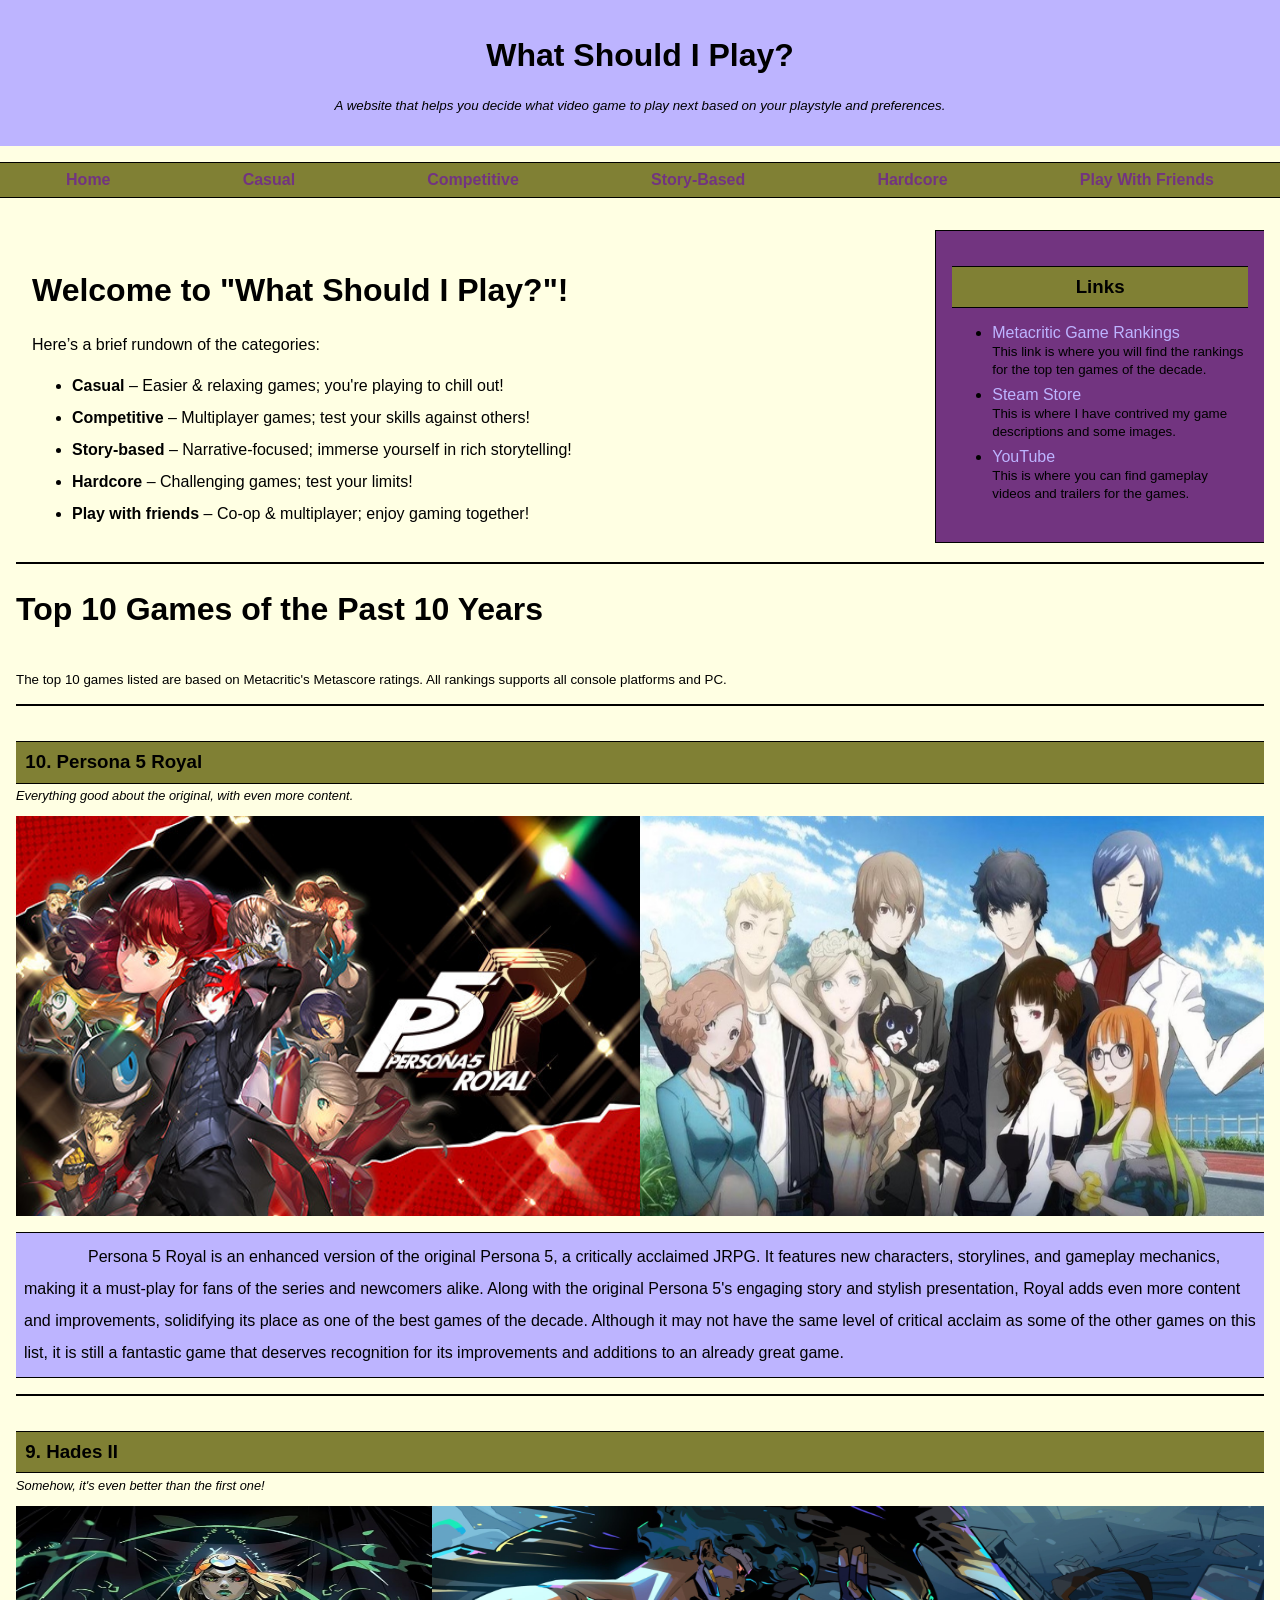
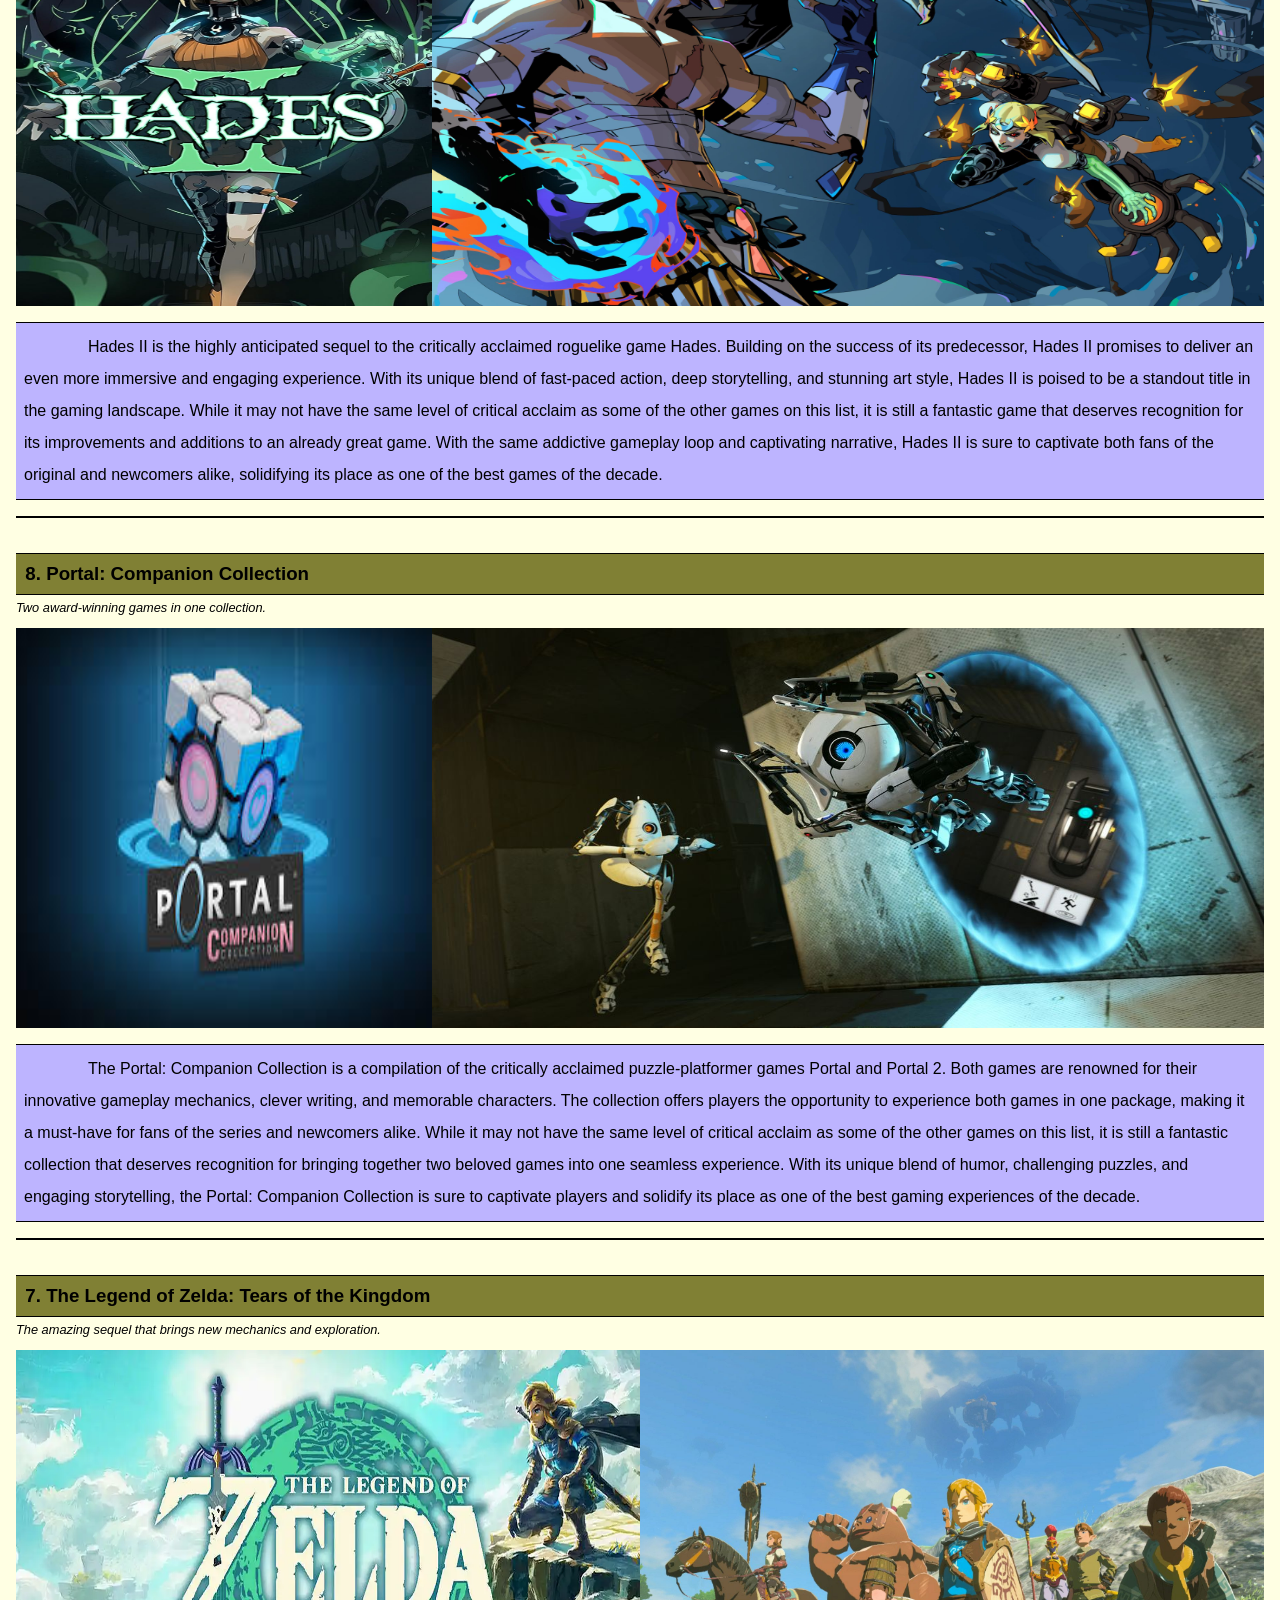
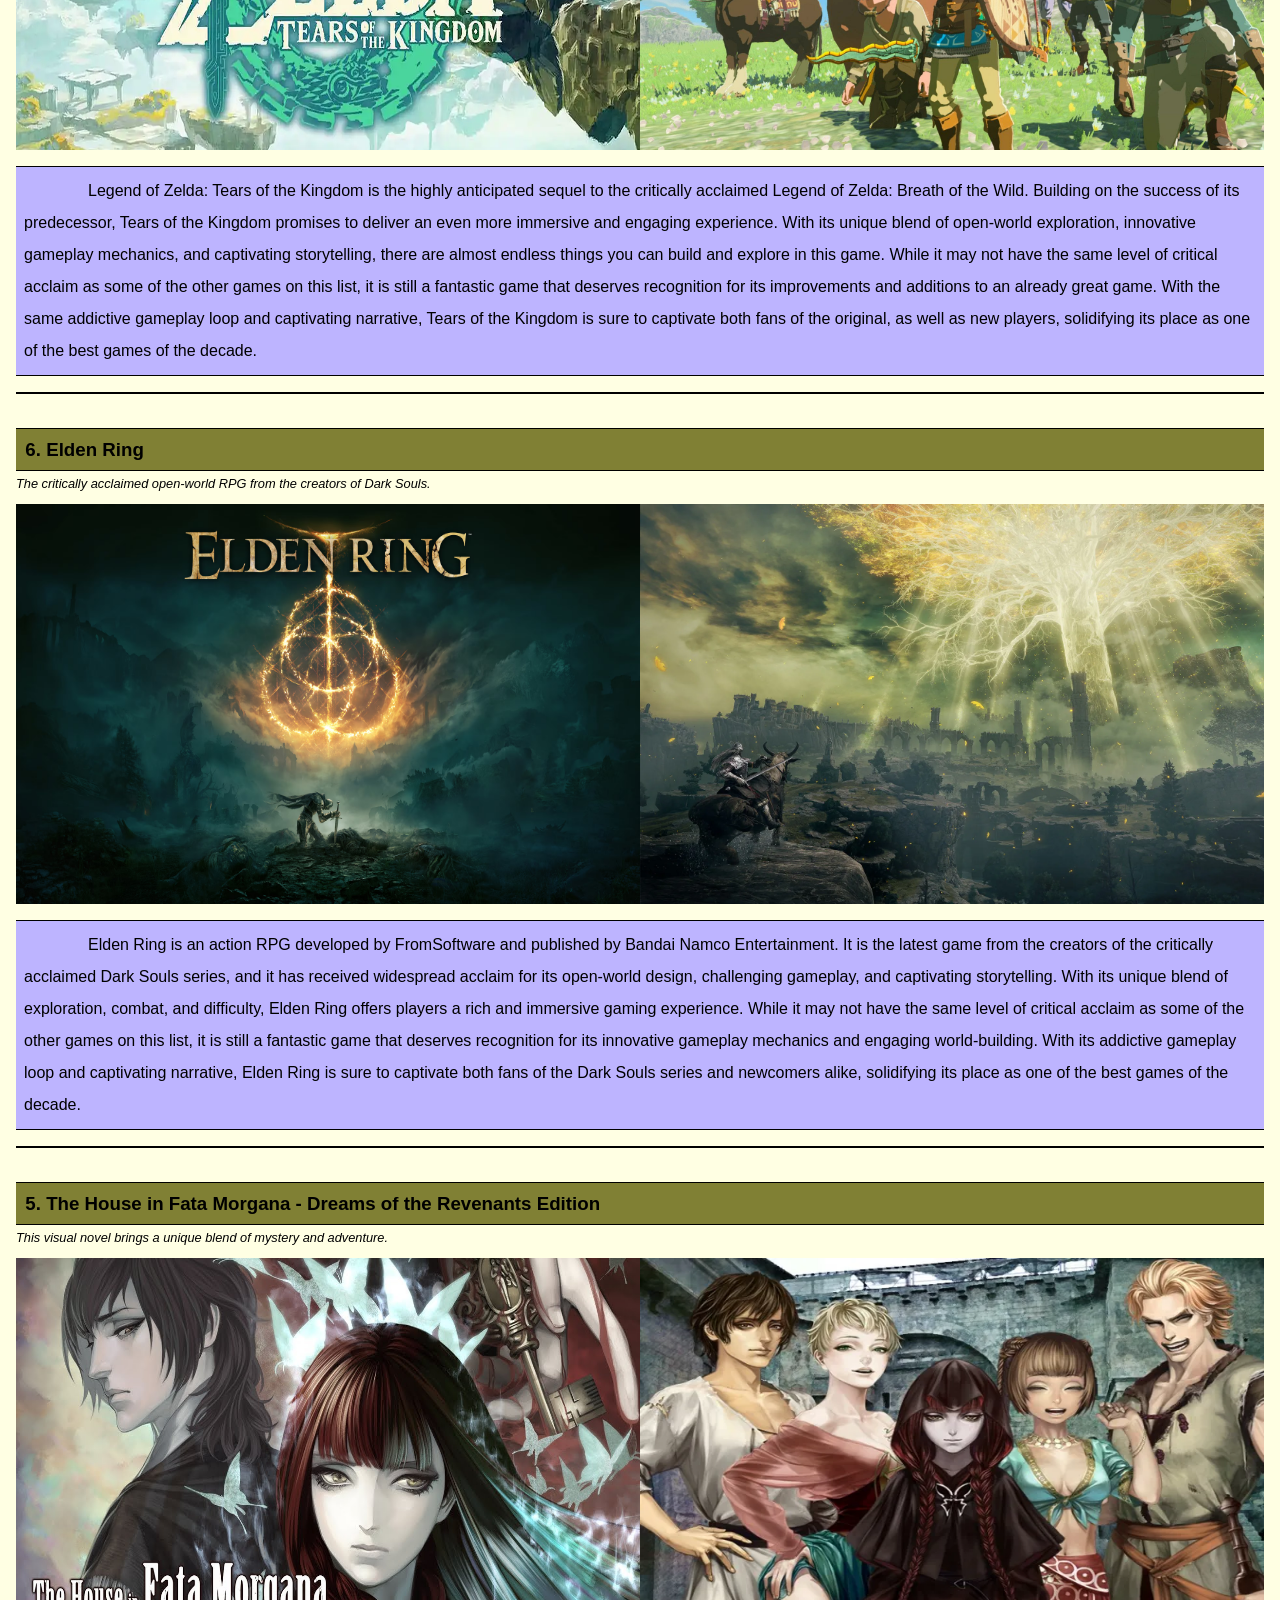
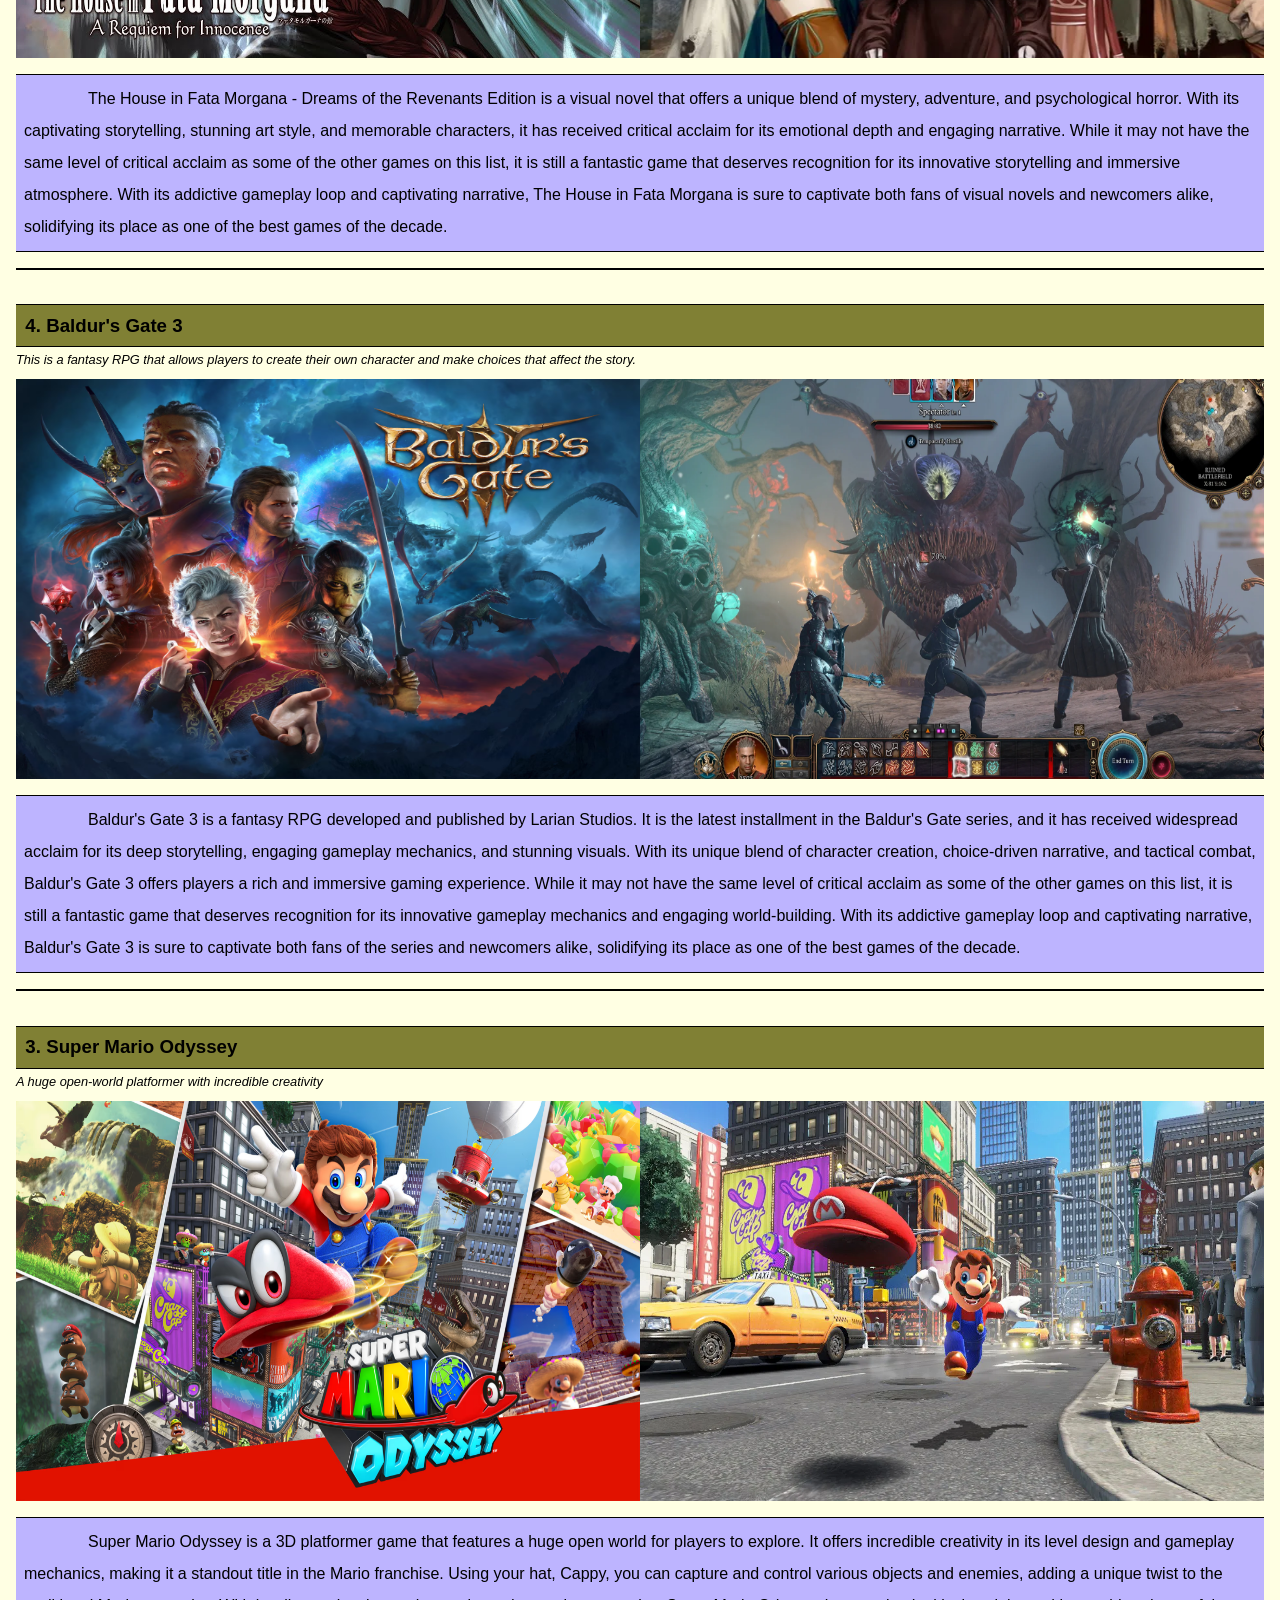
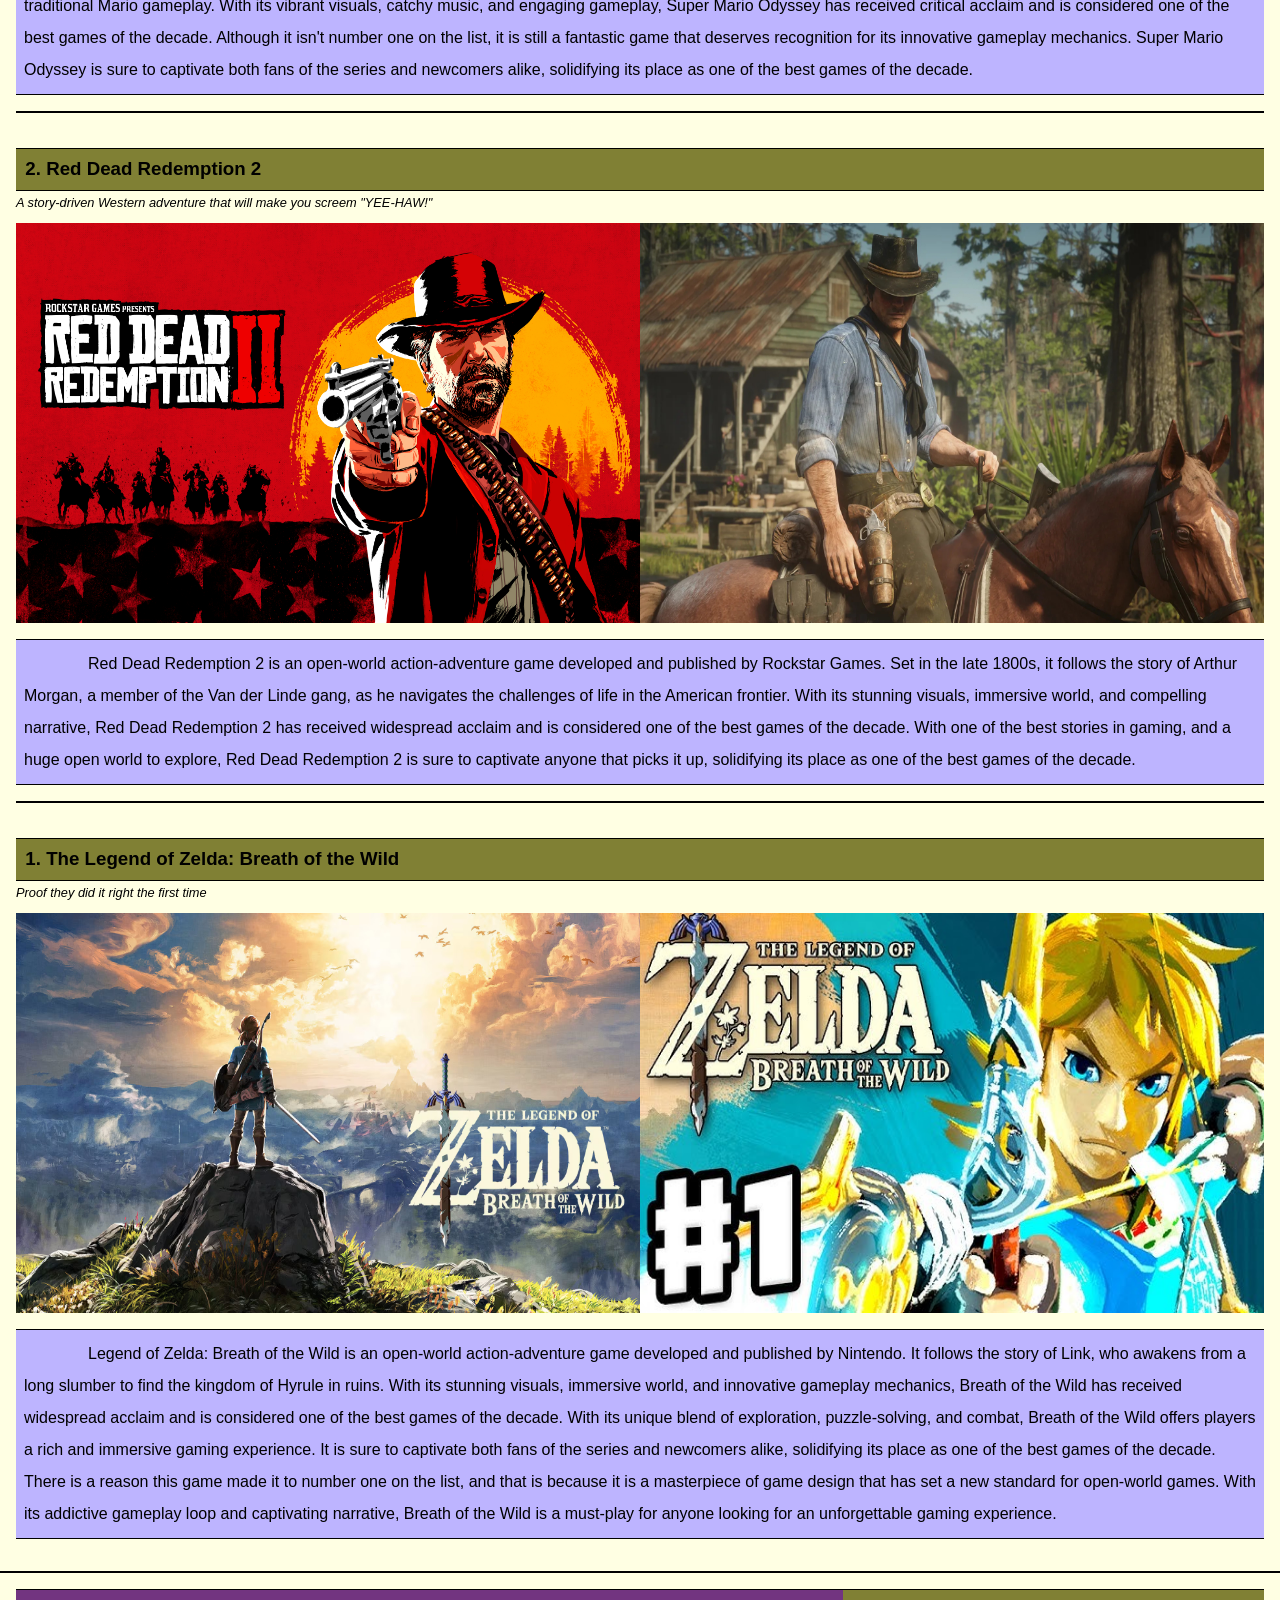
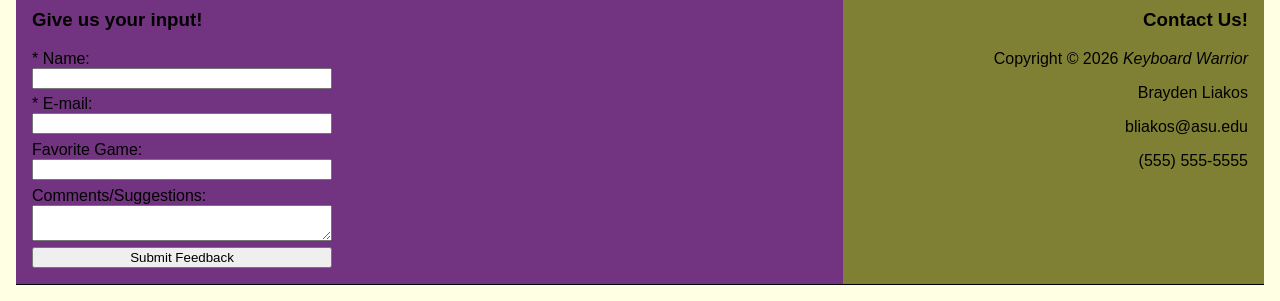
<file: bliakos-Project/index.html>
<!doctype html>
<html lang="en">
  <head>
    <meta charset="UTF-8" />
    <title>What Should I Play?</title>
    <link rel="stylesheet" href="styles.css" />
  </head>

  <body>
    <header>
      <h1>What Should I Play?</h1>
      <p>
        <i
          ><small>
            A website that helps you decide what video game to play next based
            on your playstyle and preferences.
          </small></i
        >
      </p>
    </header>

    <nav>
      <ul>
        <li><a href="index.html">Home</a></li>
        <li><a href="casual.html">Casual</a></li>
        <li><a href="competitive.html">Competitive</a></li>
        <li><a href="story-based.html">Story-Based</a></li>
        <li><a href="hardcore.html">Hardcore</a></li>
        <li><a href="playwithfriends.html">Play With Friends</a></li>
      </ul>
    </nav>

    <div class="all">
      <div class="container">
        <!-- MAIN CONTENT -->
        <main>
          <div class="intro">
            <h2>Welcome to "What Should I Play?"!</h2>

            <p>Here’s a brief rundown of the categories:</p>

            <ul>
              <li>
                <strong>Casual</strong> – Easier & relaxing games; you're
                playing to chill out!
              </li>
              <li>
                <strong>Competitive</strong> – Multiplayer games; test your
                skills against others!
              </li>
              <li>
                <strong>Story-based</strong> – Narrative-focused; immerse
                yourself in rich storytelling!
              </li>
              <li>
                <strong>Hardcore</strong> – Challenging games; test your limits!
              </li>
              <li>
                <strong>Play with friends</strong> – Co-op & multiplayer; enjoy
                gaming together!
              </li>
            </ul>
          </div>
        </main>

        <!-- SIDEBAR -->
        <aside>
          <h3>Links</h3>
          <ul>
            <li>
              <a
                href="https://www.metacritic.com/browse/game/?releaseYearMin=2016&releaseYearMax=2026"
                >Metacritic Game Rankings</a
              >
            </li>
            <p>
              <small>
                This link is where you will find the rankings for the top ten
                games of the decade.
              </small>
            </p>
            <li><a href="https://store.steampowered.com">Steam Store</a></li>
            <p>
              <small>
                This is where I have contrived my game descriptions and some
                images.
              </small>
            </p>
            <li><a href="https://www.youtube.com">YouTube</a></li>
            <p>
              <small>
                This is where you can find gameplay videos and trailers for the
                games.
              </small>
            </p>
          </ul>
        </aside>
      </div>

      <div class="container2">
        <h2>Top 10 Games of the Past 10 Years</h2>
        <p>
          <small
            >The top 10 games listed are based on Metacritic's Metascore
            ratings. All rankings supports all console platforms and PC.
          </small>
        </p>

        <div class="game-list">
          <div class="game-card">
            <h3>10. Persona 5 Royal</h3>
            <p class="caption">
              Everything good about the original, with even more content.
            </p>

            <div class="herocontainer">
              <div id="homehero10" class="hero"></div>
              <div id="homehero10-2" class="hero"></div>
            </div>

            <p class="description">
              Persona 5 Royal is an enhanced version of the original Persona 5,
              a critically acclaimed JRPG. It features new characters,
              storylines, and gameplay mechanics, making it a must-play for fans
              of the series and newcomers alike. Along with the original Persona
              5's engaging story and stylish presentation, Royal adds even more
              content and improvements, solidifying its place as one of the best
              games of the decade. Although it may not have the same level of
              critical acclaim as some of the other games on this list, it is
              still a fantastic game that deserves recognition for its
              improvements and additions to an already great game.
            </p>
          </div>

          <div class="game-card">
            <h3>9. Hades II</h3>
            <p class="caption">Somehow, it's even better than the first one!</p>

            <div class="herocontainer">
              <div id="homehero9" class="hero"></div>
              <div id="homehero9-2" class="hero"></div>
            </div>

            <p class="description">
              Hades II is the highly anticipated sequel to the critically
              acclaimed roguelike game Hades. Building on the success of its
              predecessor, Hades II promises to deliver an even more immersive
              and engaging experience. With its unique blend of fast-paced
              action, deep storytelling, and stunning art style, Hades II is
              poised to be a standout title in the gaming landscape. While it
              may not have the same level of critical acclaim as some of the
              other games on this list, it is still a fantastic game that
              deserves recognition for its improvements and additions to an
              already great game. With the same addictive gameplay loop and
              captivating narrative, Hades II is sure to captivate both fans of
              the original and newcomers alike, solidifying its place as one of
              the best games of the decade.
            </p>
          </div>

          <div class="game-card">
            <h3>8. Portal: Companion Collection</h3>
            <p class="caption">Two award-winning games in one collection.</p>

            <div class="herocontainer">
              <div id="homehero8" class="hero"></div>
              <div id="homehero8-2" class="hero"></div>
            </div>

            <p class="description">
              The Portal: Companion Collection is a compilation of the
              critically acclaimed puzzle-platformer games Portal and Portal 2.
              Both games are renowned for their innovative gameplay mechanics,
              clever writing, and memorable characters. The collection offers
              players the opportunity to experience both games in one package,
              making it a must-have for fans of the series and newcomers alike.
              While it may not have the same level of critical acclaim as some
              of the other games on this list, it is still a fantastic
              collection that deserves recognition for bringing together two
              beloved games into one seamless experience. With its unique blend
              of humor, challenging puzzles, and engaging storytelling, the
              Portal: Companion Collection is sure to captivate players and
              solidify its place as one of the best gaming experiences of the
              decade.
            </p>
          </div>

          <div class="game-card">
            <h3>7. The Legend of Zelda: Tears of the Kingdom</h3>
            <p class="caption">
              The amazing sequel that brings new mechanics and exploration.
            </p>

            <div class="herocontainer">
              <div id="homehero7" class="hero"></div>
              <div id="homehero7-2" class="hero"></div>
            </div>

            <p class="description">
              Legend of Zelda: Tears of the Kingdom is the highly anticipated
              sequel to the critically acclaimed Legend of Zelda: Breath of the
              Wild. Building on the success of its predecessor, Tears of the
              Kingdom promises to deliver an even more immersive and engaging
              experience. With its unique blend of open-world exploration,
              innovative gameplay mechanics, and captivating storytelling, there
              are almost endless things you can build and explore in this game.
              While it may not have the same level of critical acclaim as some
              of the other games on this list, it is still a fantastic game that
              deserves recognition for its improvements and additions to an
              already great game. With the same addictive gameplay loop and
              captivating narrative, Tears of the Kingdom is sure to captivate
              both fans of the original, as well as new players, solidifying its
              place as one of the best games of the decade.
            </p>
          </div>

          <div class="game-card">
            <h3>6. Elden Ring</h3>
            <p class="caption">
              The critically acclaimed open-world RPG from the creators of Dark
              Souls.
            </p>

            <div class="herocontainer">
              <div id="homehero6" class="hero"></div>
              <div id="homehero6-2" class="hero"></div>
            </div>

            <p class="description">
              Elden Ring is an action RPG developed by FromSoftware and
              published by Bandai Namco Entertainment. It is the latest game
              from the creators of the critically acclaimed Dark Souls series,
              and it has received widespread acclaim for its open-world design,
              challenging gameplay, and captivating storytelling. With its
              unique blend of exploration, combat, and difficulty, Elden Ring
              offers players a rich and immersive gaming experience. While it
              may not have the same level of critical acclaim as some of the
              other games on this list, it is still a fantastic game that
              deserves recognition for its innovative gameplay mechanics and
              engaging world-building. With its addictive gameplay loop and
              captivating narrative, Elden Ring is sure to captivate both fans
              of the Dark Souls series and newcomers alike, solidifying its
              place as one of the best games of the decade.
            </p>
          </div>

          <div class="game-card">
            <h3>
              5. The House in Fata Morgana - Dreams of the Revenants Edition
            </h3>
            <p class="caption">
              This visual novel brings a unique blend of mystery and adventure.
            </p>

            <div class="herocontainer">
              <div id="homehero5" class="hero"></div>
              <div id="homehero5-2" class="hero"></div>
            </div>

            <p class="description">
              The House in Fata Morgana - Dreams of the Revenants Edition is a
              visual novel that offers a unique blend of mystery, adventure, and
              psychological horror. With its captivating storytelling, stunning
              art style, and memorable characters, it has received critical
              acclaim for its emotional depth and engaging narrative. While it
              may not have the same level of critical acclaim as some of the
              other games on this list, it is still a fantastic game that
              deserves recognition for its innovative storytelling and immersive
              atmosphere. With its addictive gameplay loop and captivating
              narrative, The House in Fata Morgana is sure to captivate both
              fans of visual novels and newcomers alike, solidifying its place
              as one of the best games of the decade.
            </p>
          </div>

          <div class="game-card">
            <h3>4. Baldur's Gate 3</h3>
            <p class="caption">
              This is a fantasy RPG that allows players to create their own
              character and make choices that affect the story.
            </p>

            <div class="herocontainer">
              <div id="homehero4" class="hero"></div>
              <div id="homehero4-2" class="hero"></div>
            </div>

            <p class="description">
              Baldur's Gate 3 is a fantasy RPG developed and published by Larian
              Studios. It is the latest installment in the Baldur's Gate series,
              and it has received widespread acclaim for its deep storytelling,
              engaging gameplay mechanics, and stunning visuals. With its unique
              blend of character creation, choice-driven narrative, and tactical
              combat, Baldur's Gate 3 offers players a rich and immersive gaming
              experience. While it may not have the same level of critical
              acclaim as some of the other games on this list, it is still a
              fantastic game that deserves recognition for its innovative
              gameplay mechanics and engaging world-building. With its addictive
              gameplay loop and captivating narrative, Baldur's Gate 3 is sure
              to captivate both fans of the series and newcomers alike,
              solidifying its place as one of the best games of the decade.
            </p>
          </div>

          <div class="game-card">
            <h3>3. Super Mario Odyssey</h3>
            <p class="caption">
              A huge open-world platformer with incredible creativity
            </p>

            <div class="herocontainer">
              <div id="homehero3" class="hero"></div>
              <div id="homehero3-2" class="hero"></div>
            </div>

            <p class="description">
              Super Mario Odyssey is a 3D platformer game that features a huge
              open world for players to explore. It offers incredible creativity
              in its level design and gameplay mechanics, making it a standout
              title in the Mario franchise. Using your hat, Cappy, you can
              capture and control various objects and enemies, adding a unique
              twist to the traditional Mario gameplay. With its vibrant visuals,
              catchy music, and engaging gameplay, Super Mario Odyssey has
              received critical acclaim and is considered one of the best games
              of the decade. Although it isn't number one on the list, it is
              still a fantastic game that deserves recognition for its
              innovative gameplay mechanics. Super Mario Odyssey is sure to
              captivate both fans of the series and newcomers alike, solidifying
              its place as one of the best games of the decade.
            </p>
          </div>

          <div class="game-card">
            <h3>2. Red Dead Redemption 2</h3>
            <p class="caption">
              A story-driven Western adventure that will make you screem
              "YEE-HAW!"
            </p>

            <div class="herocontainer">
              <div id="homehero2" class="hero"></div>
              <div id="homehero2-2" class="hero"></div>
            </div>

            <p class="description">
              Red Dead Redemption 2 is an open-world action-adventure game
              developed and published by Rockstar Games. Set in the late 1800s,
              it follows the story of Arthur Morgan, a member of the Van der
              Linde gang, as he navigates the challenges of life in the American
              frontier. With its stunning visuals, immersive world, and
              compelling narrative, Red Dead Redemption 2 has received
              widespread acclaim and is considered one of the best games of the
              decade. With one of the best stories in gaming, and a huge open
              world to explore, Red Dead Redemption 2 is sure to captivate
              anyone that picks it up, solidifying its place as one of the best
              games of the decade.
            </p>
          </div>

          <div class="game-card">
            <h3>1. The Legend of Zelda: Breath of the Wild</h3>
            <p class="caption">Proof they did it right the first time</p>

            <div class="herocontainer">
              <div id="homehero1" class="hero"></div>
              <div id="homehero1-2" class="hero"></div>
            </div>

            <p class="description">
              Legend of Zelda: Breath of the Wild is an open-world
              action-adventure game developed and published by Nintendo. It
              follows the story of Link, who awakens from a long slumber to find
              the kingdom of Hyrule in ruins. With its stunning visuals,
              immersive world, and innovative gameplay mechanics, Breath of the
              Wild has received widespread acclaim and is considered one of the
              best games of the decade. With its unique blend of exploration,
              puzzle-solving, and combat, Breath of the Wild offers players a
              rich and immersive gaming experience. It is sure to captivate both
              fans of the series and newcomers alike, solidifying its place as
              one of the best games of the decade. There is a reason this game
              made it to number one on the list, and that is because it is a
              masterpiece of game design that has set a new standard for
              open-world games. With its addictive gameplay loop and captivating
              narrative, Breath of the Wild is a must-play for anyone looking
              for an unforgettable gaming experience.
            </p>
          </div>
        </div>
      </div>
    </div>

    <footer>
      <div class="footer-container">
        <!-- LEFT: FORM -->
        <div class="footer-form">
          <h3>Give us your input!</h3>

          <form>
            <label for="name">* Name:</label>
            <input type="text" id="name" required/>

            <label for="email">* E-mail:</label>
            <input type="email" id="email" required/>

            <label for="favorite">Favorite Game:</label>
            <input type="text" id="favorite" />

            <label for="comments">Comments/Suggestions:</label>
            <textarea id="comments"></textarea>

            <button type="submit">Submit Feedback</button>
          </form>
        </div>

        <!-- RIGHT: CONTACT -->
        <div class="footer-contact">
          <h3>Contact Us!</h3>
          <p>Copyright © 2026 <i>Keyboard Warrior</i></p>
          <p>Brayden Liakos</p>
          <p>bliakos@asu.edu</p>
          <p>(555) 555-5555</p>
        </div>
      </div>
    </footer>
  </body>
</html>
</file>
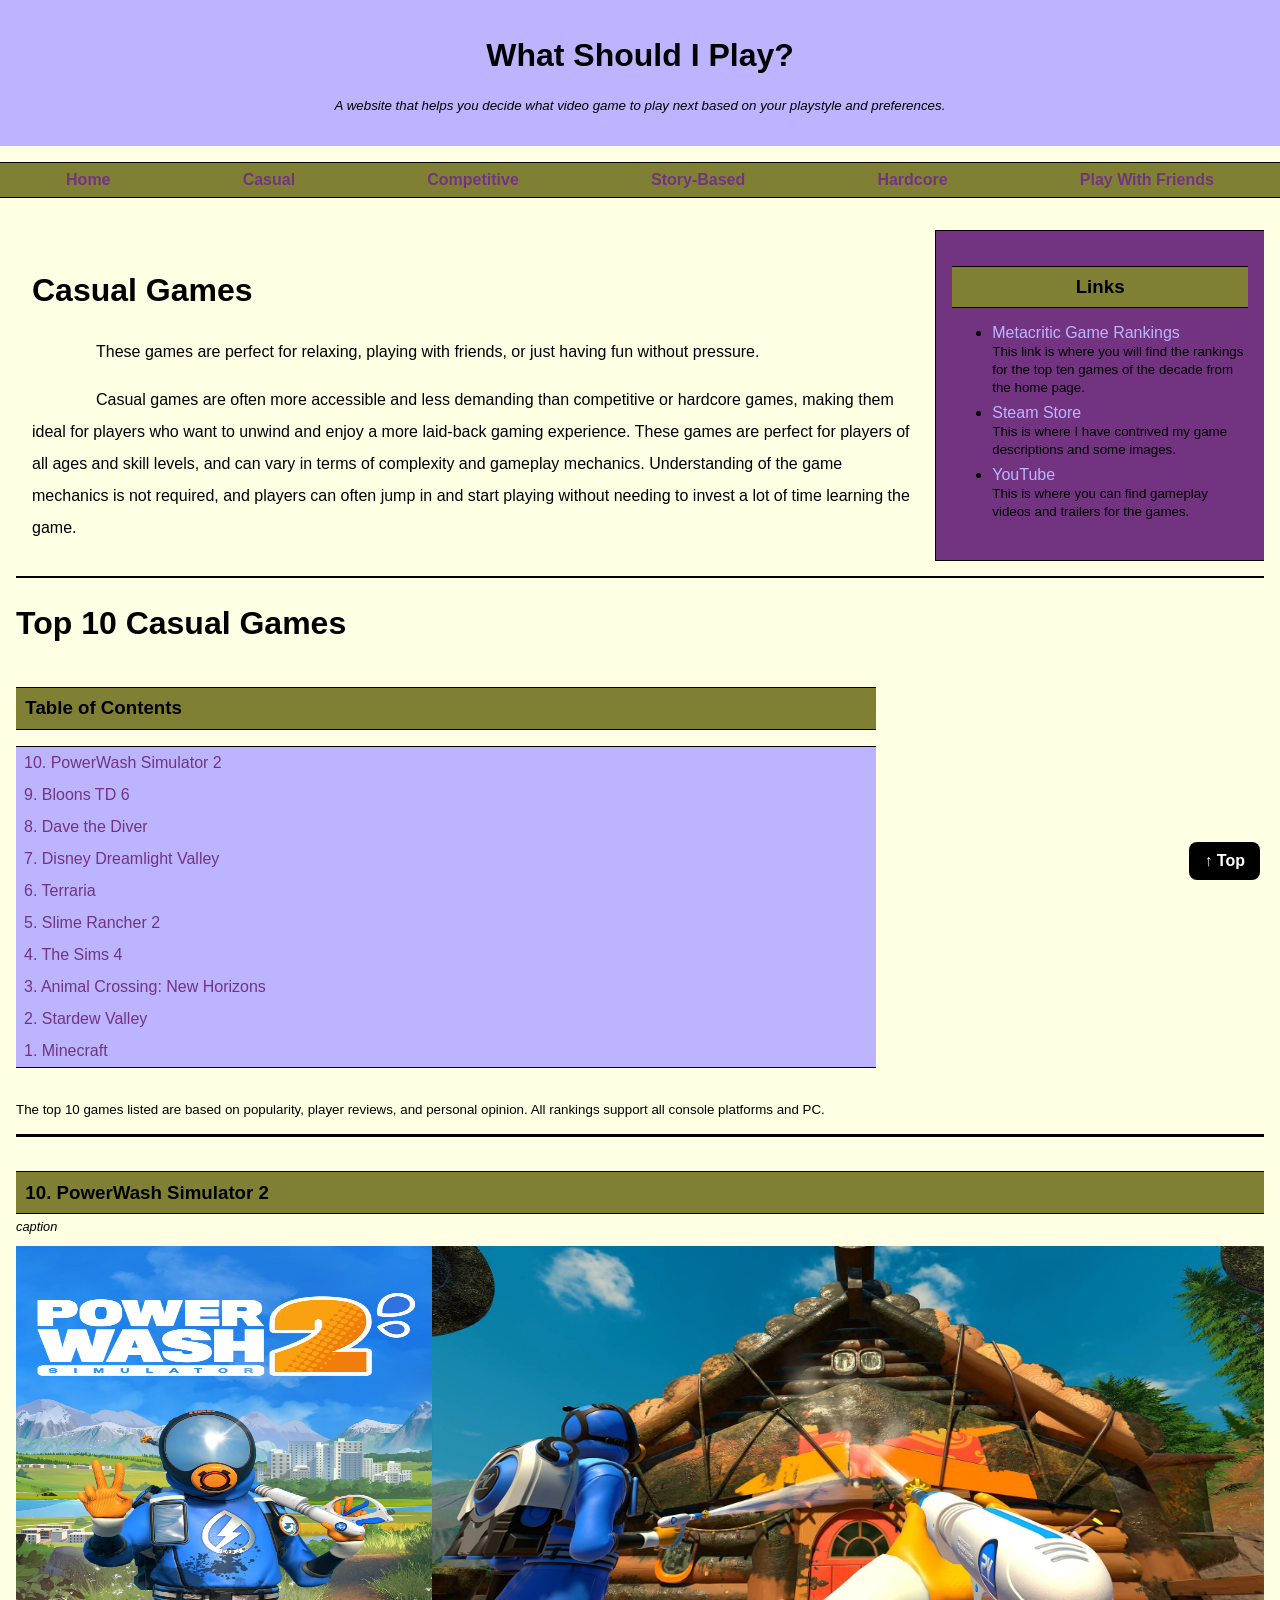
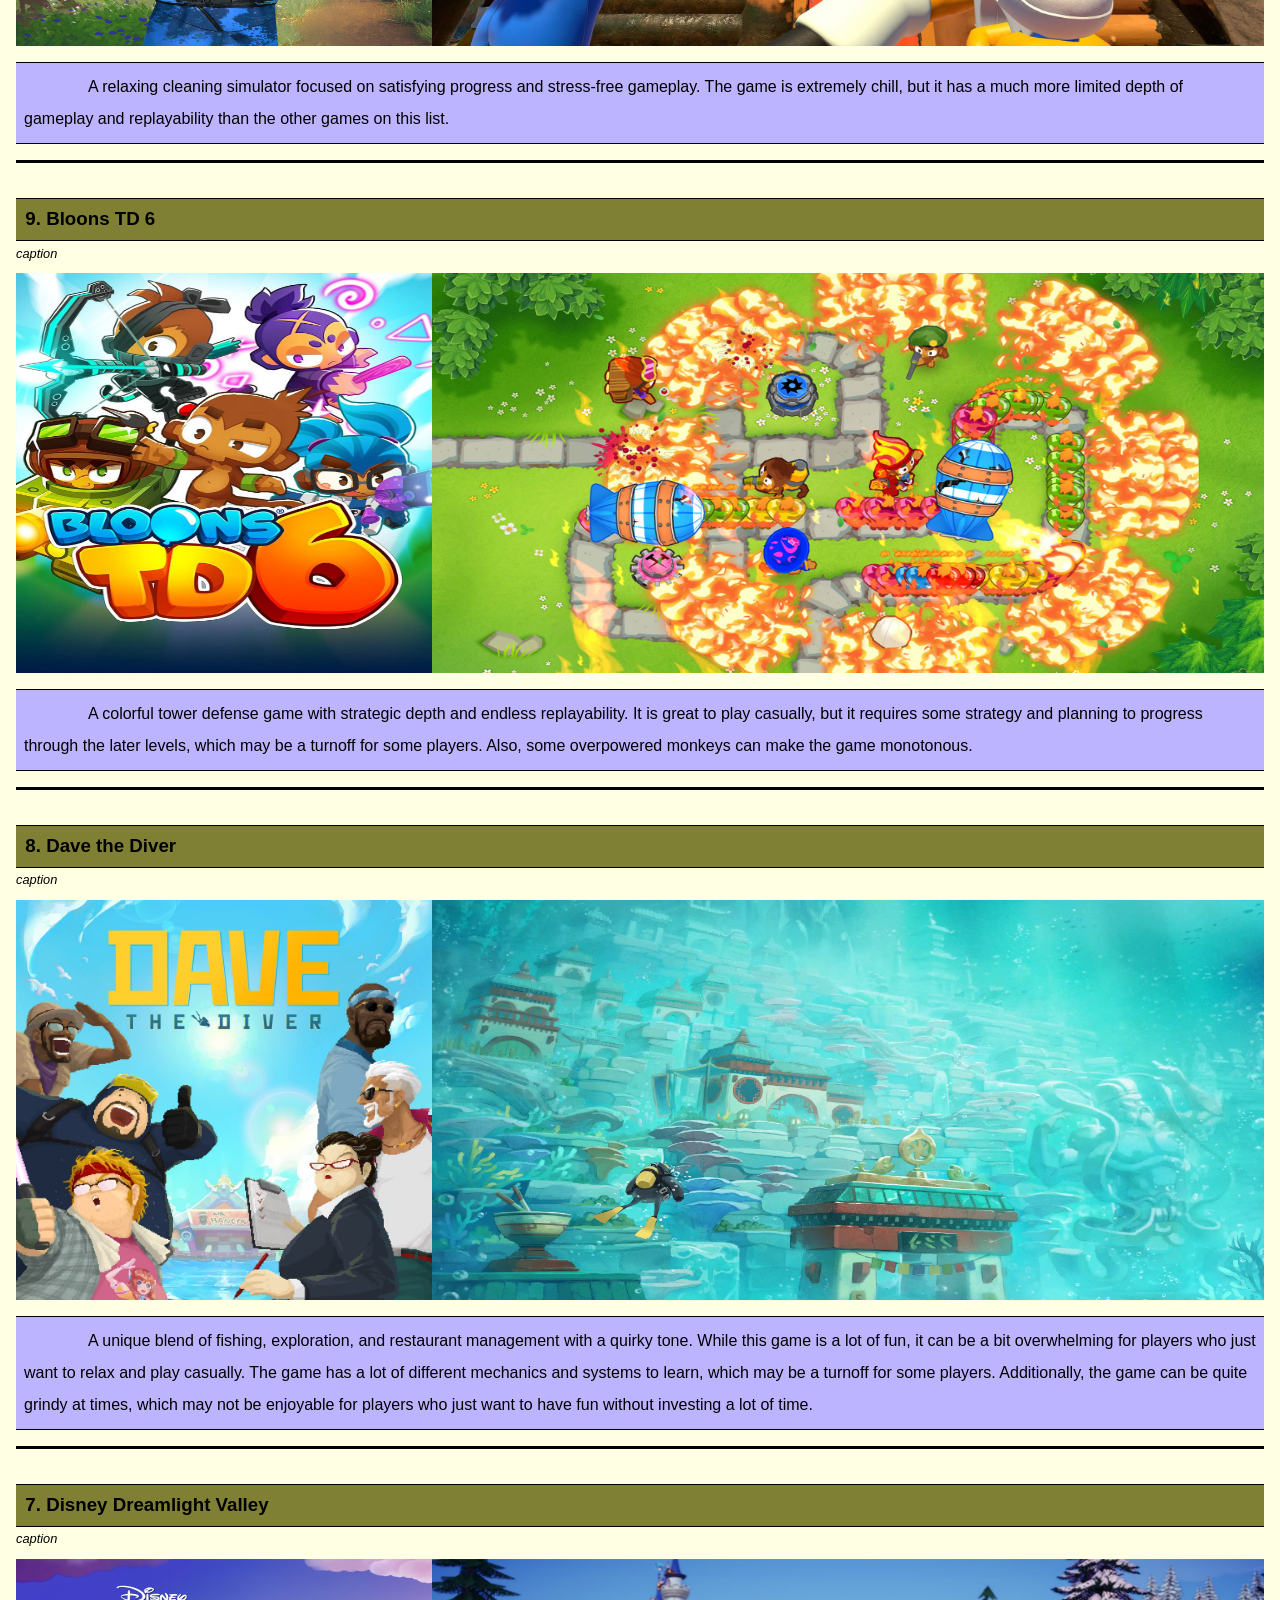
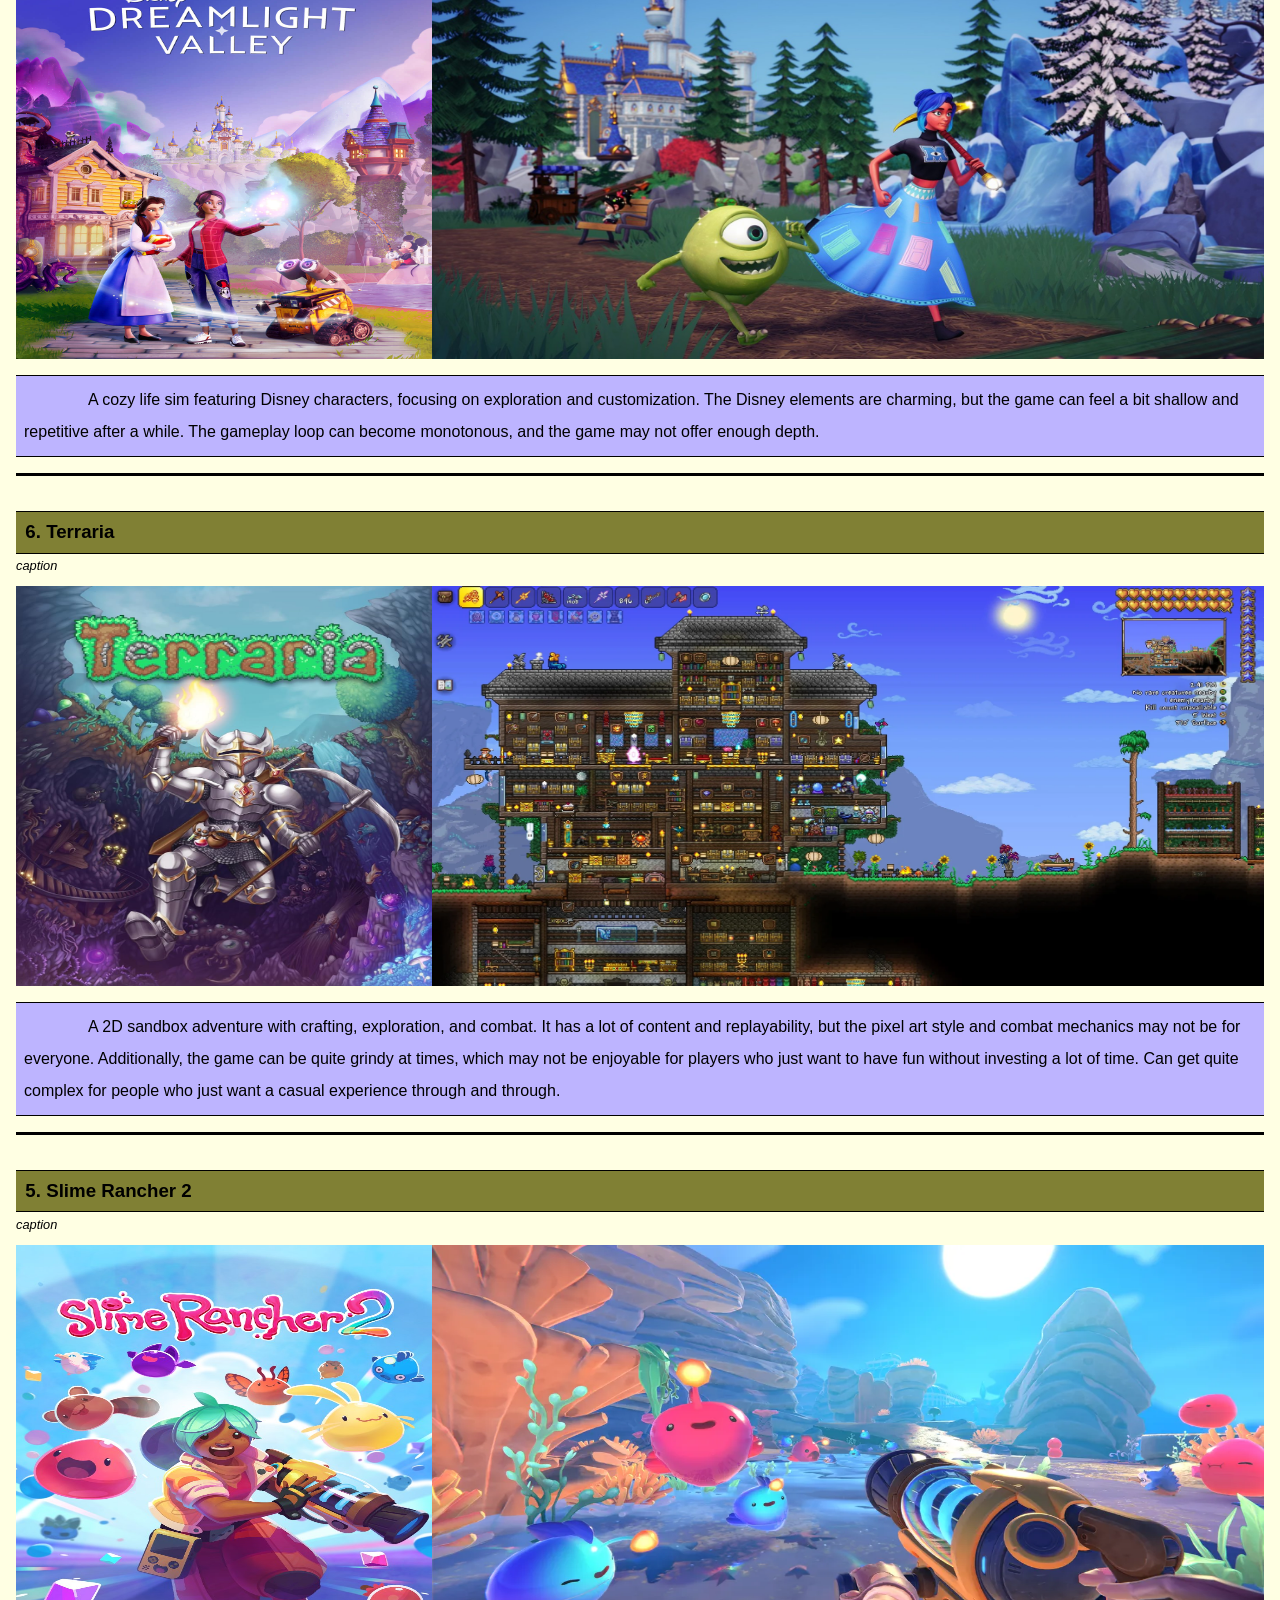
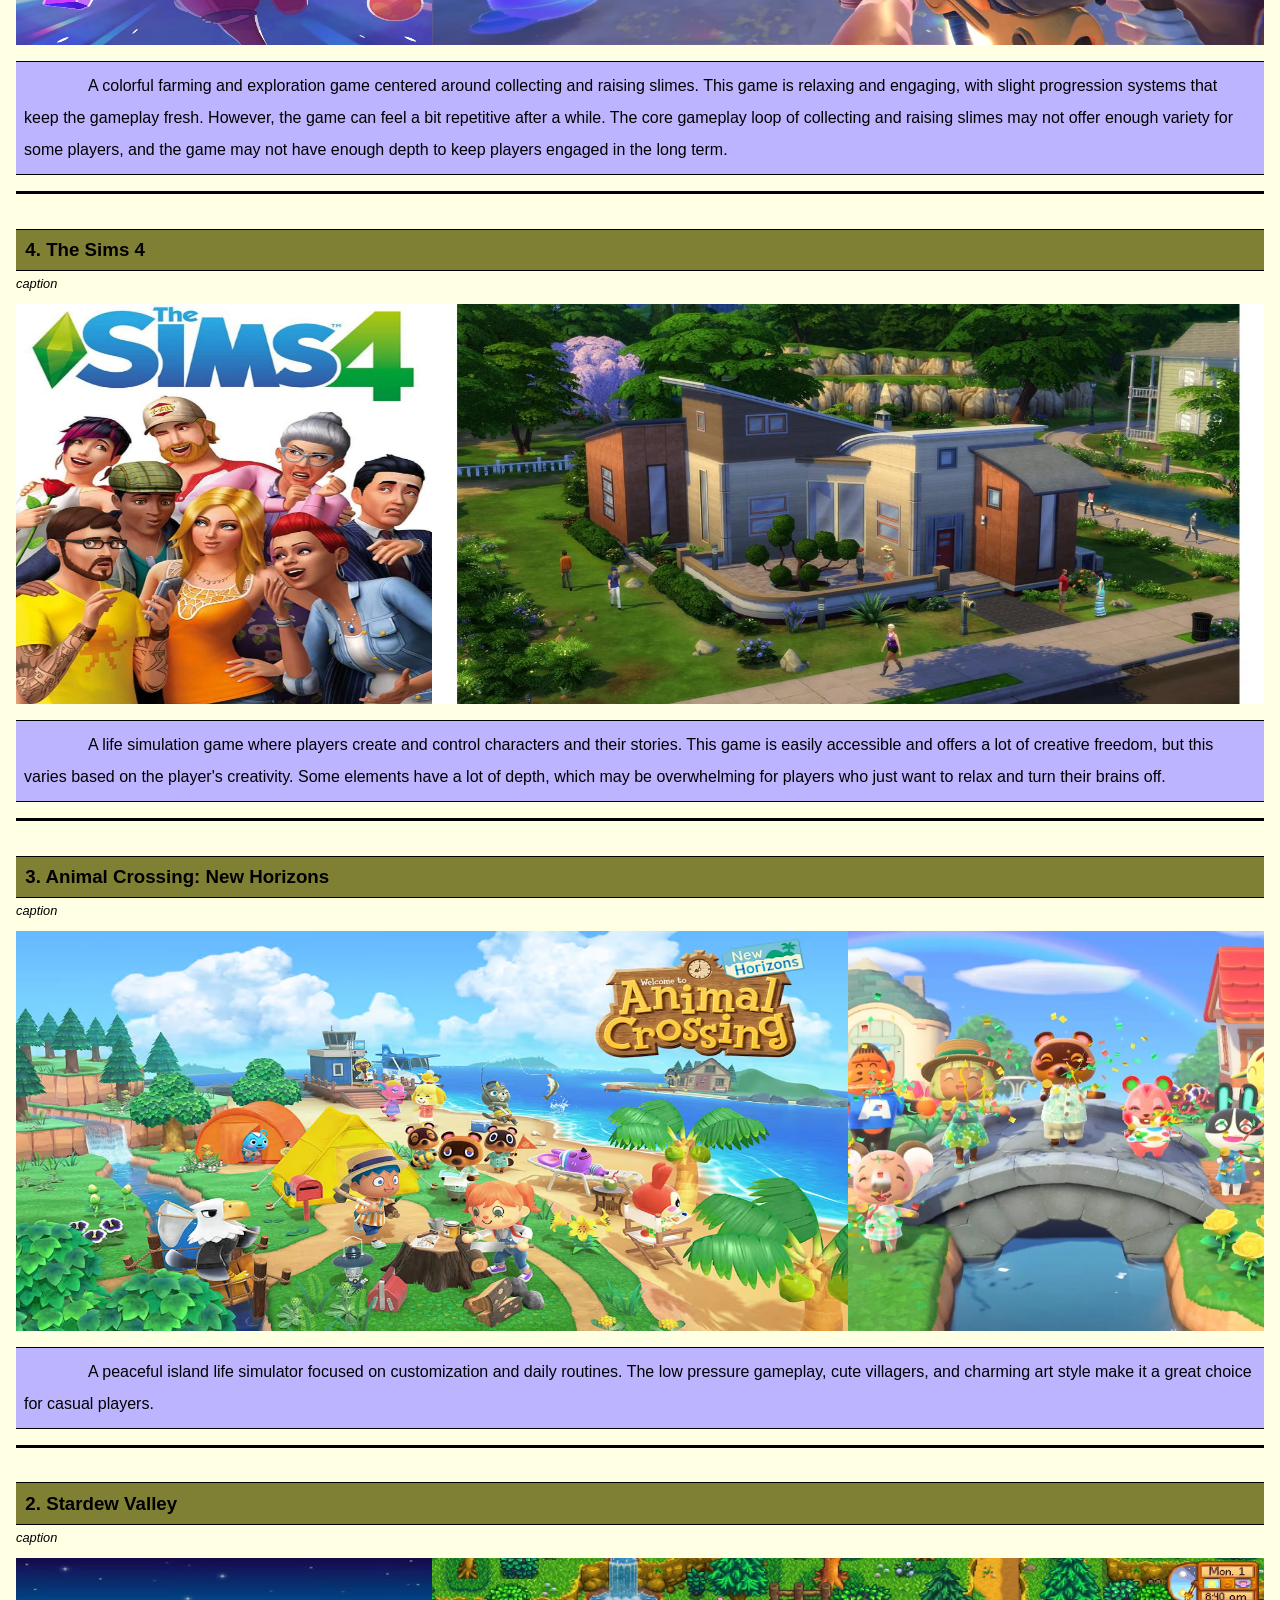
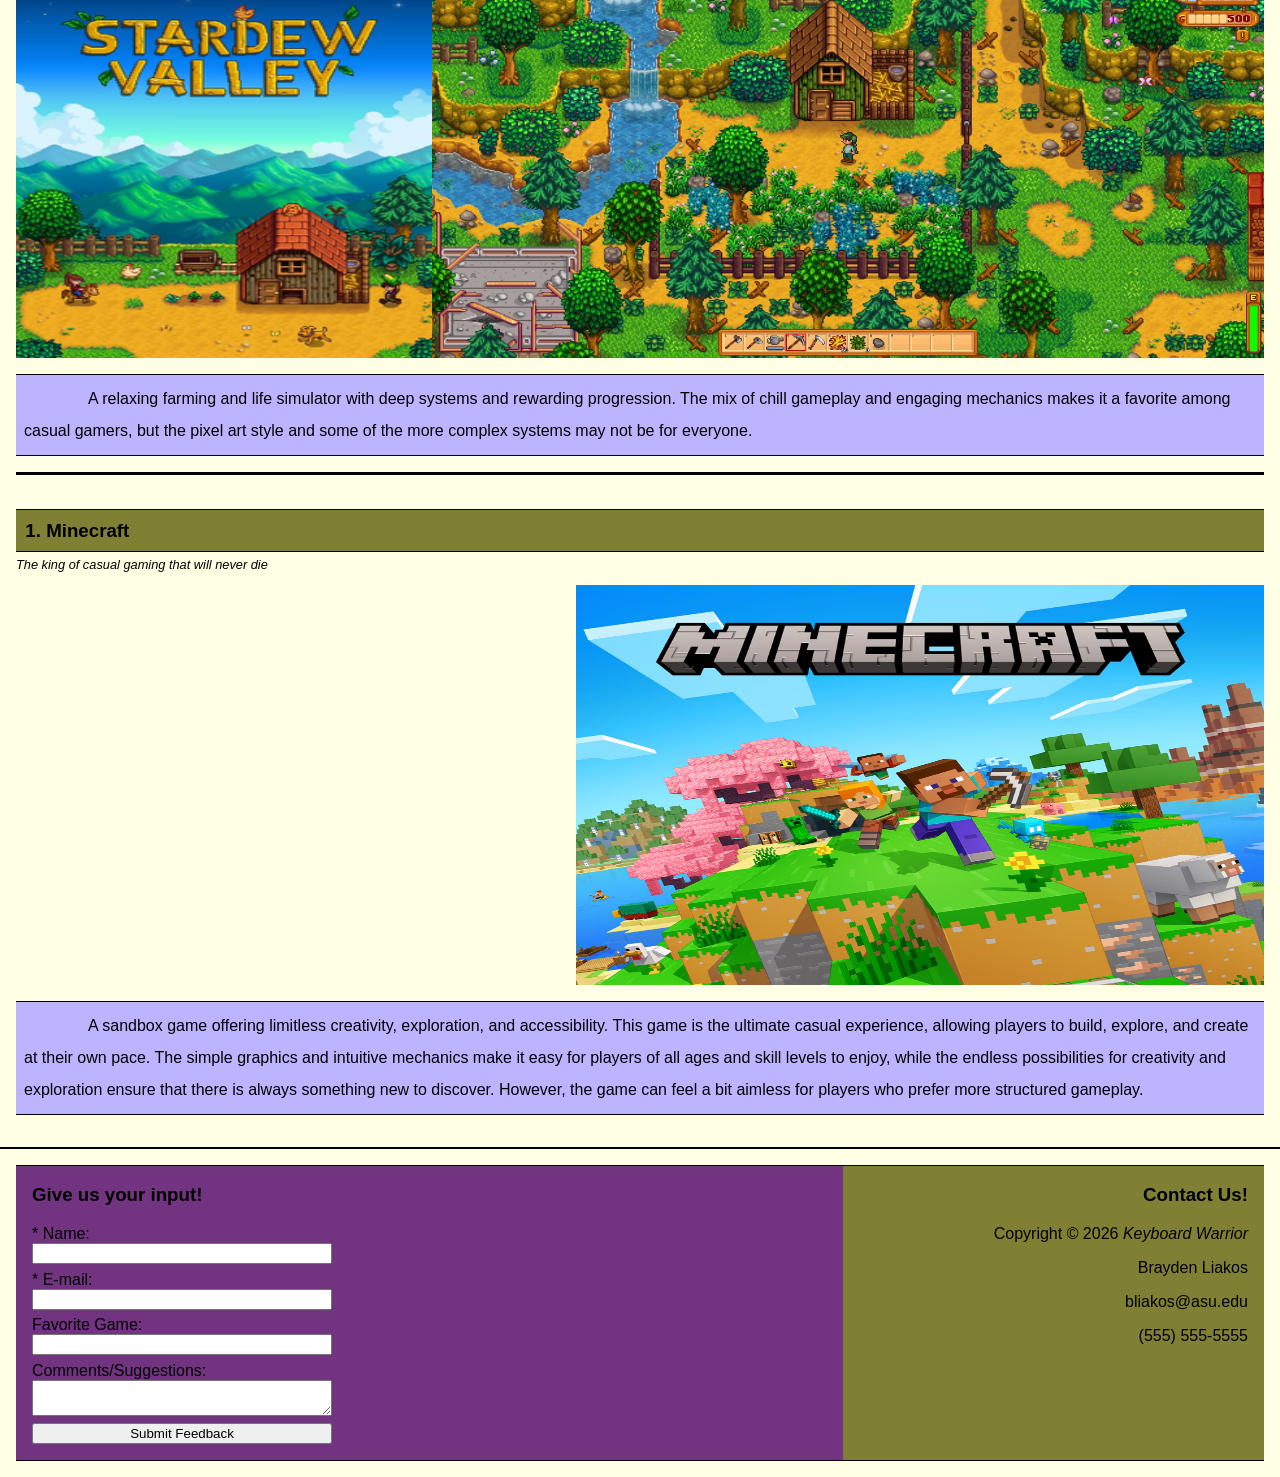
<file: casual.html>
<!doctype html>
<html lang="en">
  <head>
    <meta charset="UTF-8" />
    <title>What Should I Play?</title>
    <link rel="stylesheet" href="styles.css" />
  </head>

  <body>
    <div id="top"></div>
    <header>
      <h1>What Should I Play?</h1>
      <p>
        <i
          ><small>
            A website that helps you decide what video game to play next based
            on your playstyle and preferences.
          </small></i
        >
      </p>
    </header>

    <nav>
      <ul>
        <li><a href="index.html">Home</a></li>
        <li><a href="casual.html">Casual</a></li>
        <li><a href="competitive.html">Competitive</a></li>
        <li><a href="story-based.html">Story-Based</a></li>
        <li><a href="hardcore.html">Hardcore</a></li>
        <li><a href="playwithfriends.html">Play With Friends</a></li>
      </ul>
    </nav>

    <div class="all">
      <div class="container">
        <!-- MAIN CONTENT -->
        <main>
          <div class="casualintro">
            <h2>Casual Games</h2>

            <p>
              These games are perfect for relaxing, playing with friends, or
              just having fun without pressure.
            </p>

            <p>
              Casual games are often more accessible and less demanding than
              competitive or hardcore games, making them ideal for players who
              want to unwind and enjoy a more laid-back gaming experience. These
              games are perfect for players of all ages and skill levels, and
              can vary in terms of complexity and gameplay mechanics.
              Understanding of the game mechanics is not required, and players
              can often jump in and start playing without needing to invest a
              lot of time learning the game.
            </p>
          </div>
        </main>

        <!-- SIDEBAR -->
        <aside>
          <h3>Links</h3>
          <ul>
            <li>
              <a
                href="https://www.metacritic.com/browse/game/?releaseYearMin=2016&releaseYearMax=2026"
                >Metacritic Game Rankings</a
              >
            </li>
            <p>
              <small>
                This link is where you will find the rankings for the top ten
                games of the decade from the home page.
              </small>
            </p>
            <li><a href="https://store.steampowered.com">Steam Store</a></li>
            <p>
              <small>
                This is where I have contrived my game descriptions and some
                images.
              </small>
            </p>
            <li><a href="https://www.youtube.com">YouTube</a></li>
            <p>
              <small>
                This is where you can find gameplay videos and trailers for the
                games.
              </small>
            </p>
          </ul>
        </aside>
      </div>

      <div class="container2">
        <h2>Top 10 Casual Games</h2>

        <div class="toc">
          <h3>Table of Contents</h3>

          <ul>
            <li><a href="#casual10">10. PowerWash Simulator 2</a></li>
            <li><a href="#casual9">9. Bloons TD 6</a></li>
            <li><a href="#casual8">8. Dave the Diver</a></li>
            <li><a href="#casual7">7. Disney Dreamlight Valley</a></li>
            <li><a href="#casual6">6. Terraria</a></li>
            <li><a href="#casual5">5. Slime Rancher 2</a></li>
            <li><a href="#casual4">4. The Sims 4</a></li>
            <li><a href="#casual3">3. Animal Crossing: New Horizons</a></li>
            <li><a href="#casual2">2. Stardew Valley</a></li>
            <li><a href="#casual1">1. Minecraft</a></li>
          </ul>
        </div>

        <p>
          <small>
            The top 10 games listed are based on popularity, player reviews, and
            personal opinion. All rankings support all console platforms and PC.
          </small>
        </p>

        <div class="game-list">
          <div class="game-card">
            <h3 id="casual10">10. PowerWash Simulator 2</h3>
            <p class="caption">caption</p>

            <div class="herocontainer">
              <div id="casualhero10" class="hero"></div>
              <div id="casualhero10-2" class="hero"></div>
            </div>

            <p class="description">
              A relaxing cleaning simulator focused on satisfying progress and
              stress-free gameplay. The game is extremely chill, but it has a
              much more limited depth of gameplay and replayability than the
              other games on this list.
            </p>
          </div>

          <div class="game-card">
            <h3 id="casual9">9. Bloons TD 6</h3>
            <p class="caption">caption</p>

            <div class="herocontainer">
              <div id="casualhero9" class="hero"></div>
              <div id="casualhero9-2" class="hero"></div>
            </div>

            <p class="description">
              A colorful tower defense game with strategic depth and endless
              replayability. It is great to play casually, but it requires some
              strategy and planning to progress through the later levels, which
              may be a turnoff for some players. Also, some overpowered monkeys
              can make the game monotonous.
            </p>
          </div>

          <div class="game-card">
            <h3 id="casual8">8. Dave the Diver</h3>
            <p class="caption">caption</p>

            <div class="herocontainer">
              <div id="casualhero8" class="hero"></div>
              <div id="casualhero8-2" class="hero"></div>
            </div>

            <p class="description">
              A unique blend of fishing, exploration, and restaurant management
              with a quirky tone. While this game is a lot of fun, it can be a
              bit overwhelming for players who just want to relax and play
              casually. The game has a lot of different mechanics and systems to
              learn, which may be a turnoff for some players. Additionally, the
              game can be quite grindy at times, which may not be enjoyable for
              players who just want to have fun without investing a lot of time.
            </p>
          </div>

          <div class="game-card">
            <h3 id="casual7">7. Disney Dreamlight Valley</h3>
            <p class="caption">caption</p>

            <div class="herocontainer">
              <div id="casualhero7" class="hero"></div>
              <div id="casualhero7-2" class="hero"></div>
            </div>

            <p class="description">
              A cozy life sim featuring Disney characters, focusing on
              exploration and customization. The Disney elements are charming,
              but the game can feel a bit shallow and repetitive after a while.
              The gameplay loop can become monotonous, and the game may not
              offer enough depth.
            </p>
          </div>

          <div class="game-card">
            <h3 id="casual6">6. Terraria</h3>
            <p class="caption">caption</p>

            <div class="herocontainer">
              <div id="casualhero6" class="hero"></div>
              <div id="casualhero6-2" class="hero"></div>
            </div>

            <p class="description">
              A 2D sandbox adventure with crafting, exploration, and combat. It
              has a lot of content and replayability, but the pixel art style
              and combat mechanics may not be for everyone. Additionally, the
              game can be quite grindy at times, which may not be enjoyable for
              players who just want to have fun without investing a lot of time.
              Can get quite complex for people who just want a casual experience
              through and through.
            </p>
          </div>

          <div class="game-card">
            <h3 id="casual5">5. Slime Rancher 2</h3>
            <p class="caption">caption</p>

            <div class="herocontainer">
              <div id="casualhero5" class="hero"></div>
              <div id="casualhero5-2" class="hero"></div>
            </div>

            <p class="description">
              A colorful farming and exploration game centered around collecting
              and raising slimes. This game is relaxing and engaging, with
              slight progression systems that keep the gameplay fresh. However,
              the game can feel a bit repetitive after a while. The core
              gameplay loop of collecting and raising slimes may not offer
              enough variety for some players, and the game may not have enough
              depth to keep players engaged in the long term.
            </p>
          </div>

          <div class="game-card">
            <h3 id="casual4">4. The Sims 4</h3>
            <p class="caption">caption</p>

            <div class="herocontainer">
              <div id="casualhero4" class="hero"></div>
              <div id="casualhero4-2" class="hero"></div>
            </div>

            <p class="description">
              A life simulation game where players create and control characters
              and their stories. This game is easily accessible and offers a lot
              of creative freedom, but this varies based on the player's
              creativity. Some elements have a lot of depth, which may be
              overwhelming for players who just want to relax and turn their
              brains off.
            </p>
          </div>

          <div class="game-card">
            <h3 id="casual3">3. Animal Crossing: New Horizons</h3>
            <p class="caption">caption</p>

            <div class="herocontainer">
              <div id="casualhero3" class="hero"></div>
              <div id="casualhero3-2" class="hero"></div>
            </div>

            <p class="description">
              A peaceful island life simulator focused on customization and
              daily routines. The low pressure gameplay, cute villagers, and
              charming art style make it a great choice for casual players.
            </p>
          </div>

          <div class="game-card">
            <h3 id="casual2">2. Stardew Valley</h3>
            <p class="caption">caption</p>

            <div class="herocontainer">
              <div id="casualhero2" class="hero"></div>
              <div id="casualhero2-2" class="hero"></div>
            </div>

            <p class="description">
              A relaxing farming and life simulator with deep systems and
              rewarding progression. The mix of chill gameplay and engaging
              mechanics makes it a favorite among casual gamers, but the pixel
              art style and some of the more complex systems may not be for
              everyone.
            </p>
          </div>

          <div class="game-card">
            <h3 id="casual1">1. Minecraft</h3>
            <p class="caption">The king of casual gaming that will never die</p>

            <div class="herocontainer">
              <iframe
                width="560"
                height="315"
                src="https://www.youtube.com/embed/MmB9b5njVbA?si=t-n3gRhodqlBv6ZT"
                title="YouTube video player"
                frameborder="0"
                allow="
                  accelerometer;
                  autoplay;
                  clipboard-write;
                  encrypted-media;
                  gyroscope;
                  picture-in-picture;
                  web-share;
                "
                referrerpolicy="strict-origin-when-cross-origin"
                allowfullscreen
              ></iframe>
              <div id="casualhero1" class="hero"></div>
            </div>

            <p class="description">
              A sandbox game offering limitless creativity, exploration, and
              accessibility. This game is the ultimate casual experience,
              allowing players to build, explore, and create at their own pace.
              The simple graphics and intuitive mechanics make it easy for
              players of all ages and skill levels to enjoy, while the endless
              possibilities for creativity and exploration ensure that there is
              always something new to discover. However, the game can feel a bit
              aimless for players who prefer more structured gameplay.
            </p>
          </div>
        </div>
      </div>
    </div>

    <a href="#top" class="back-to-top">↑ Top</a>

    <footer>
      <div class="footer-container">
        <!-- LEFT: FORM -->
        <div class="footer-form">
          <h3>Give us your input!</h3>

          <form>
            <label for="name">* Name:</label>
            <input type="text" id="name" required />

            <label for="email">* E-mail:</label>
            <input type="email" id="email" />

            <label for="favorite">Favorite Game:</label>
            <input type="text" id="favorite" />

            <label for="comments">Comments/Suggestions:</label>
            <textarea id="comments"></textarea>

            <button type="submit">Submit Feedback</button>
          </form>
        </div>

        <!-- RIGHT: CONTACT -->
        <div class="footer-contact">
          <h3>Contact Us!</h3>
          <p>Copyright © 2026 <i>Keyboard Warrior</i></p>
          <p>Brayden Liakos</p>
          <p>bliakos@asu.edu</p>
          <p>(555) 555-5555</p>
        </div>
      </div>
    </footer>
  </body>
</html>
</file>
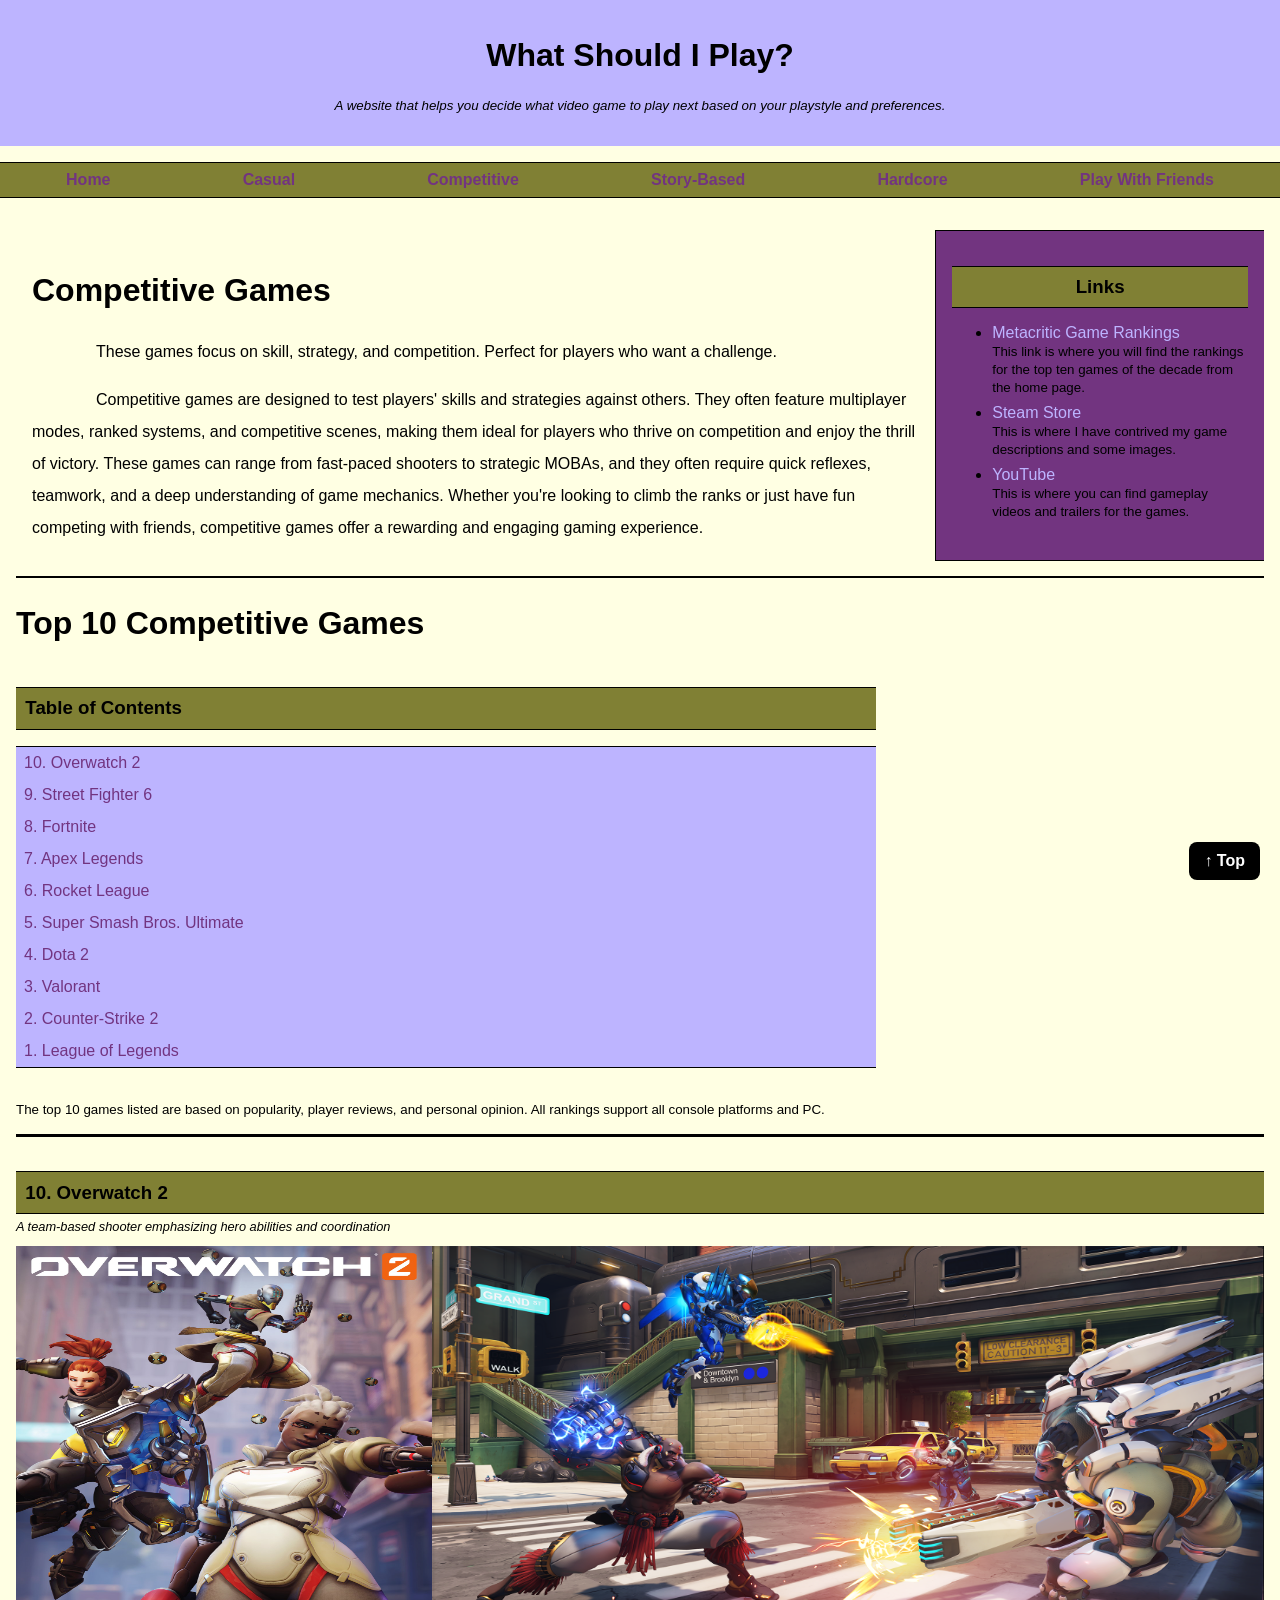
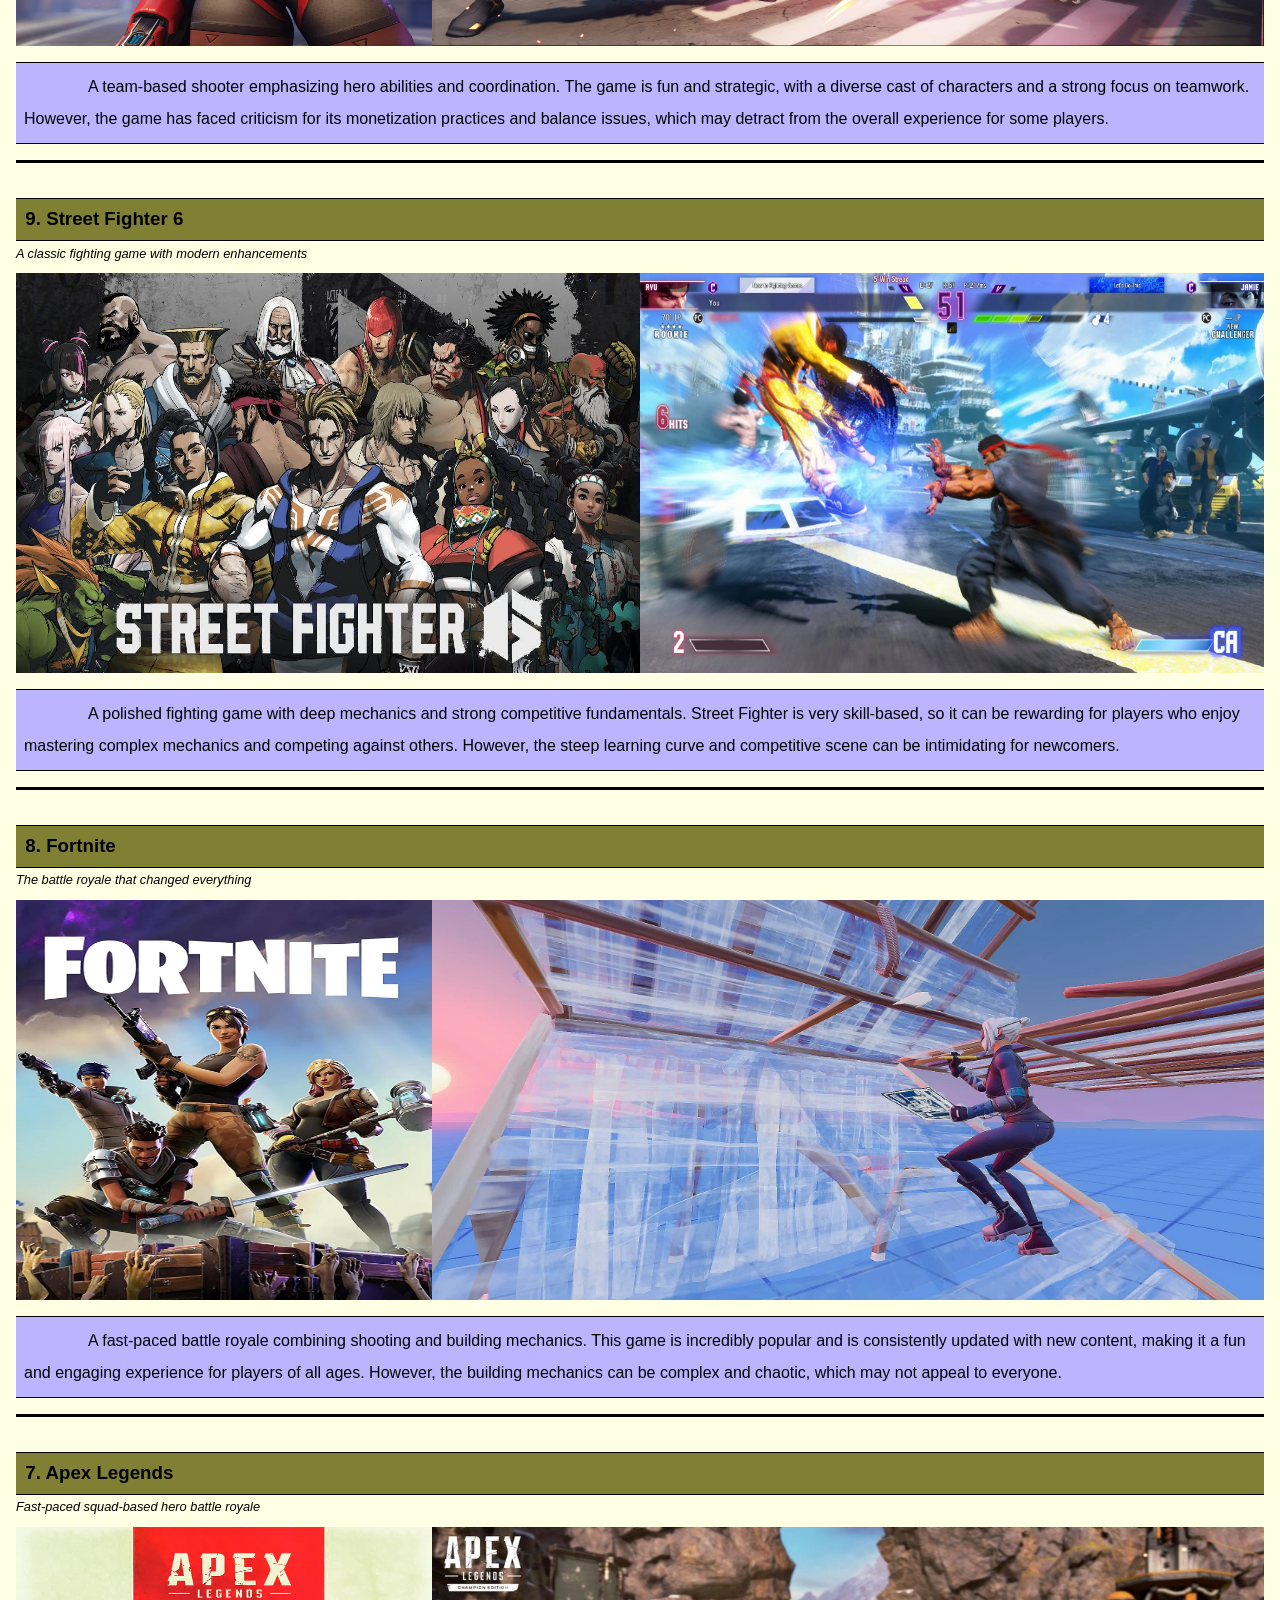
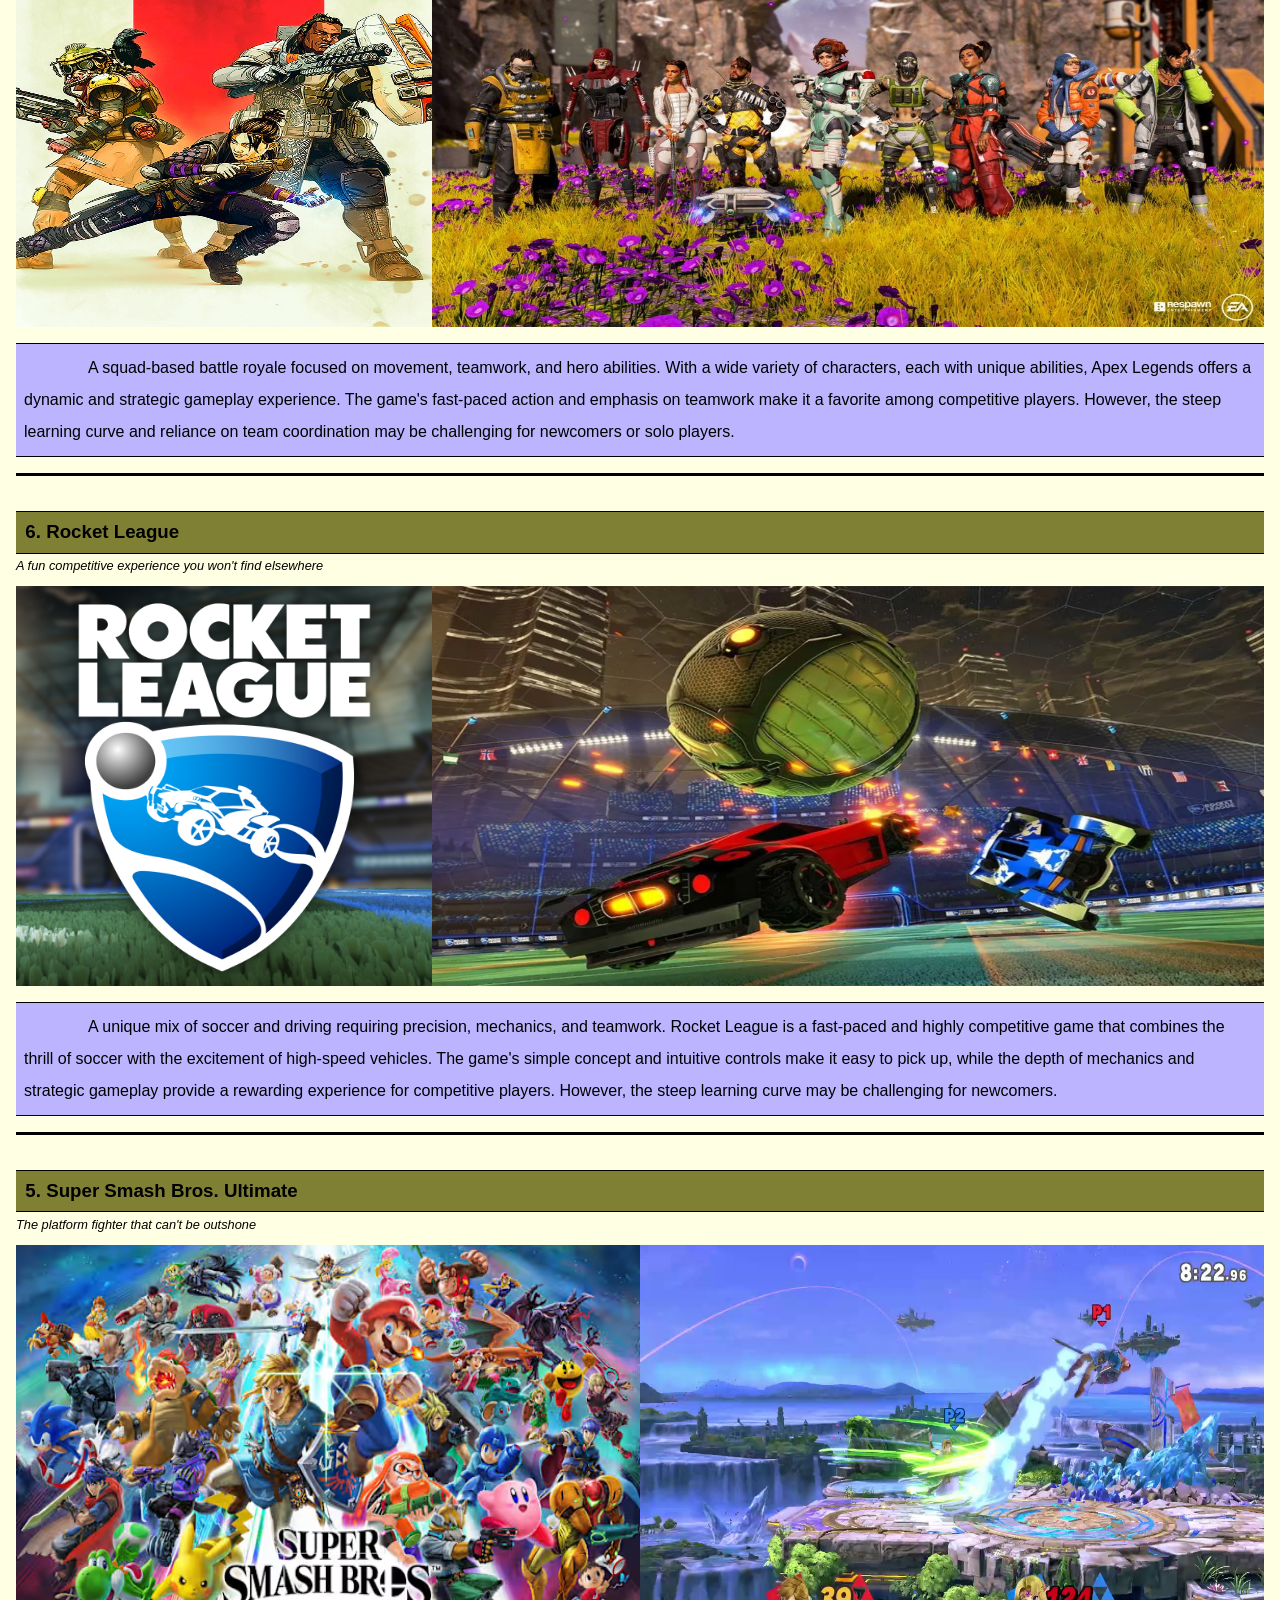
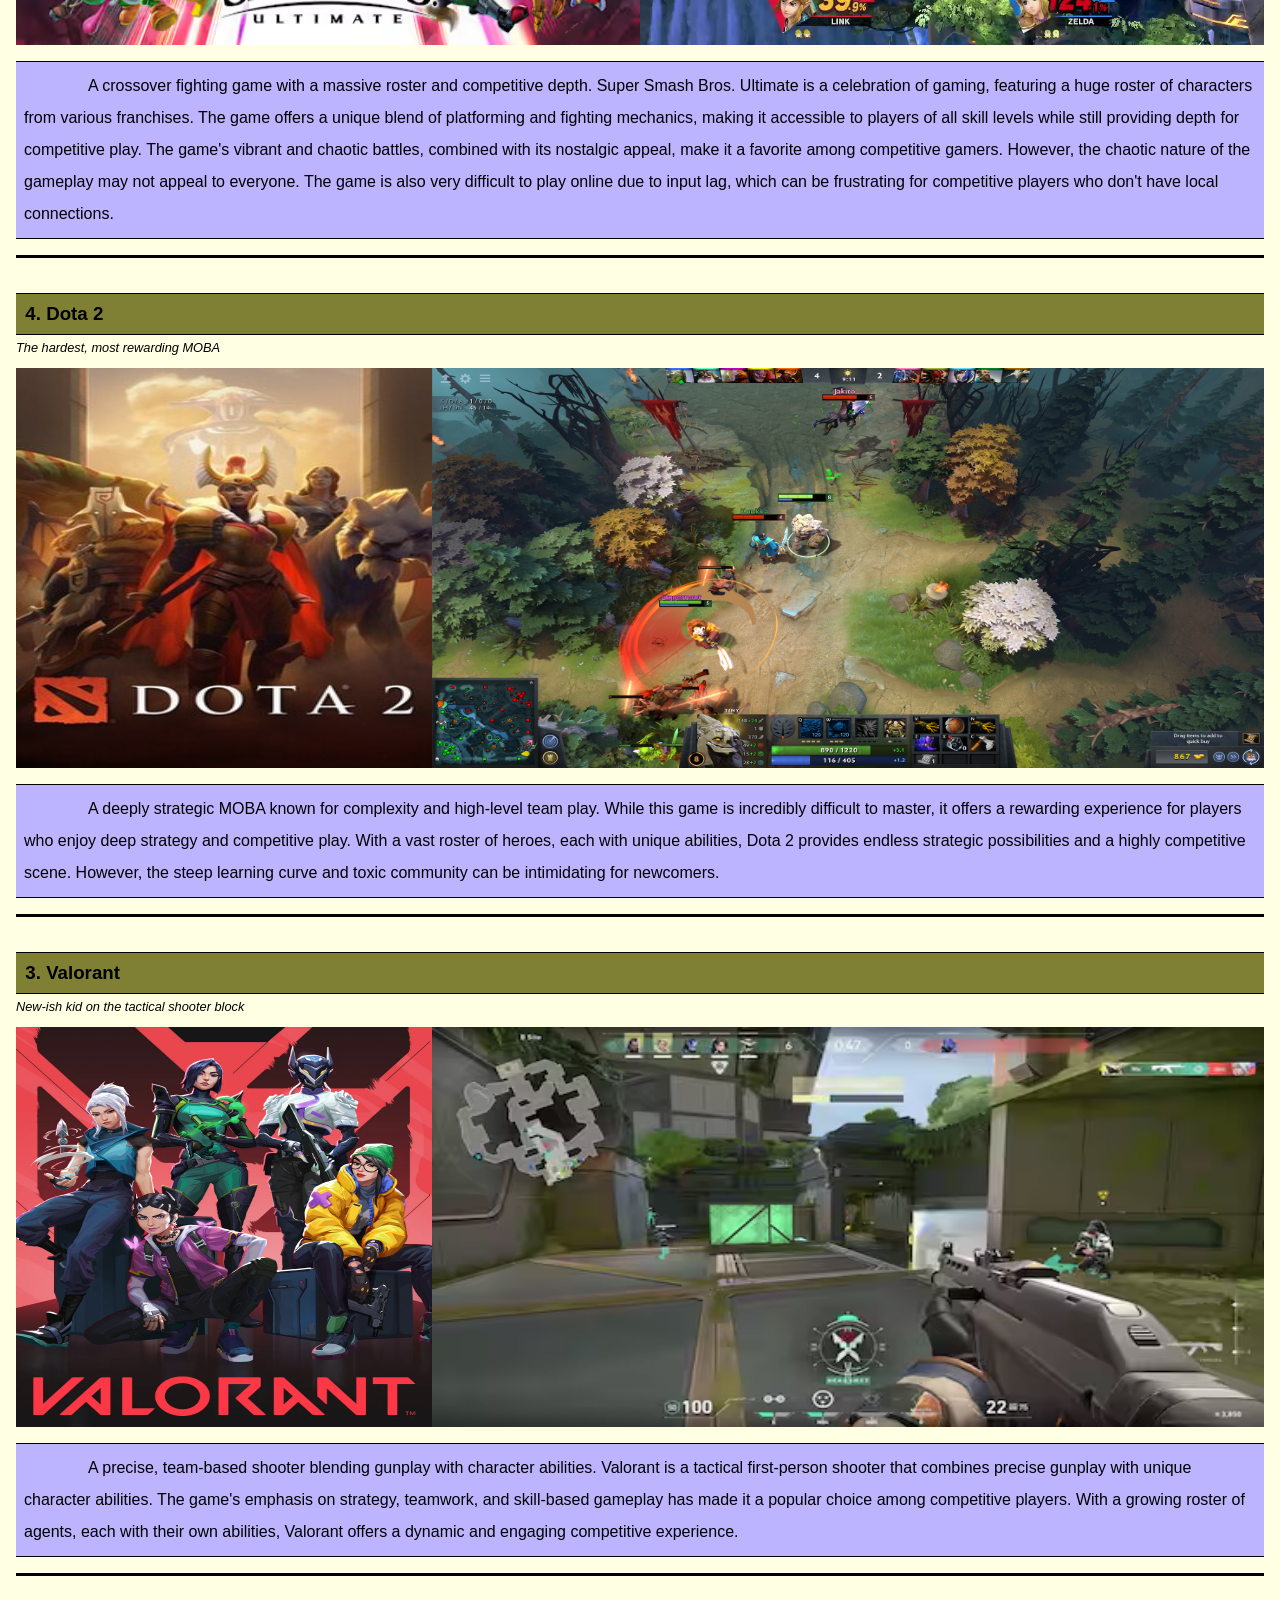
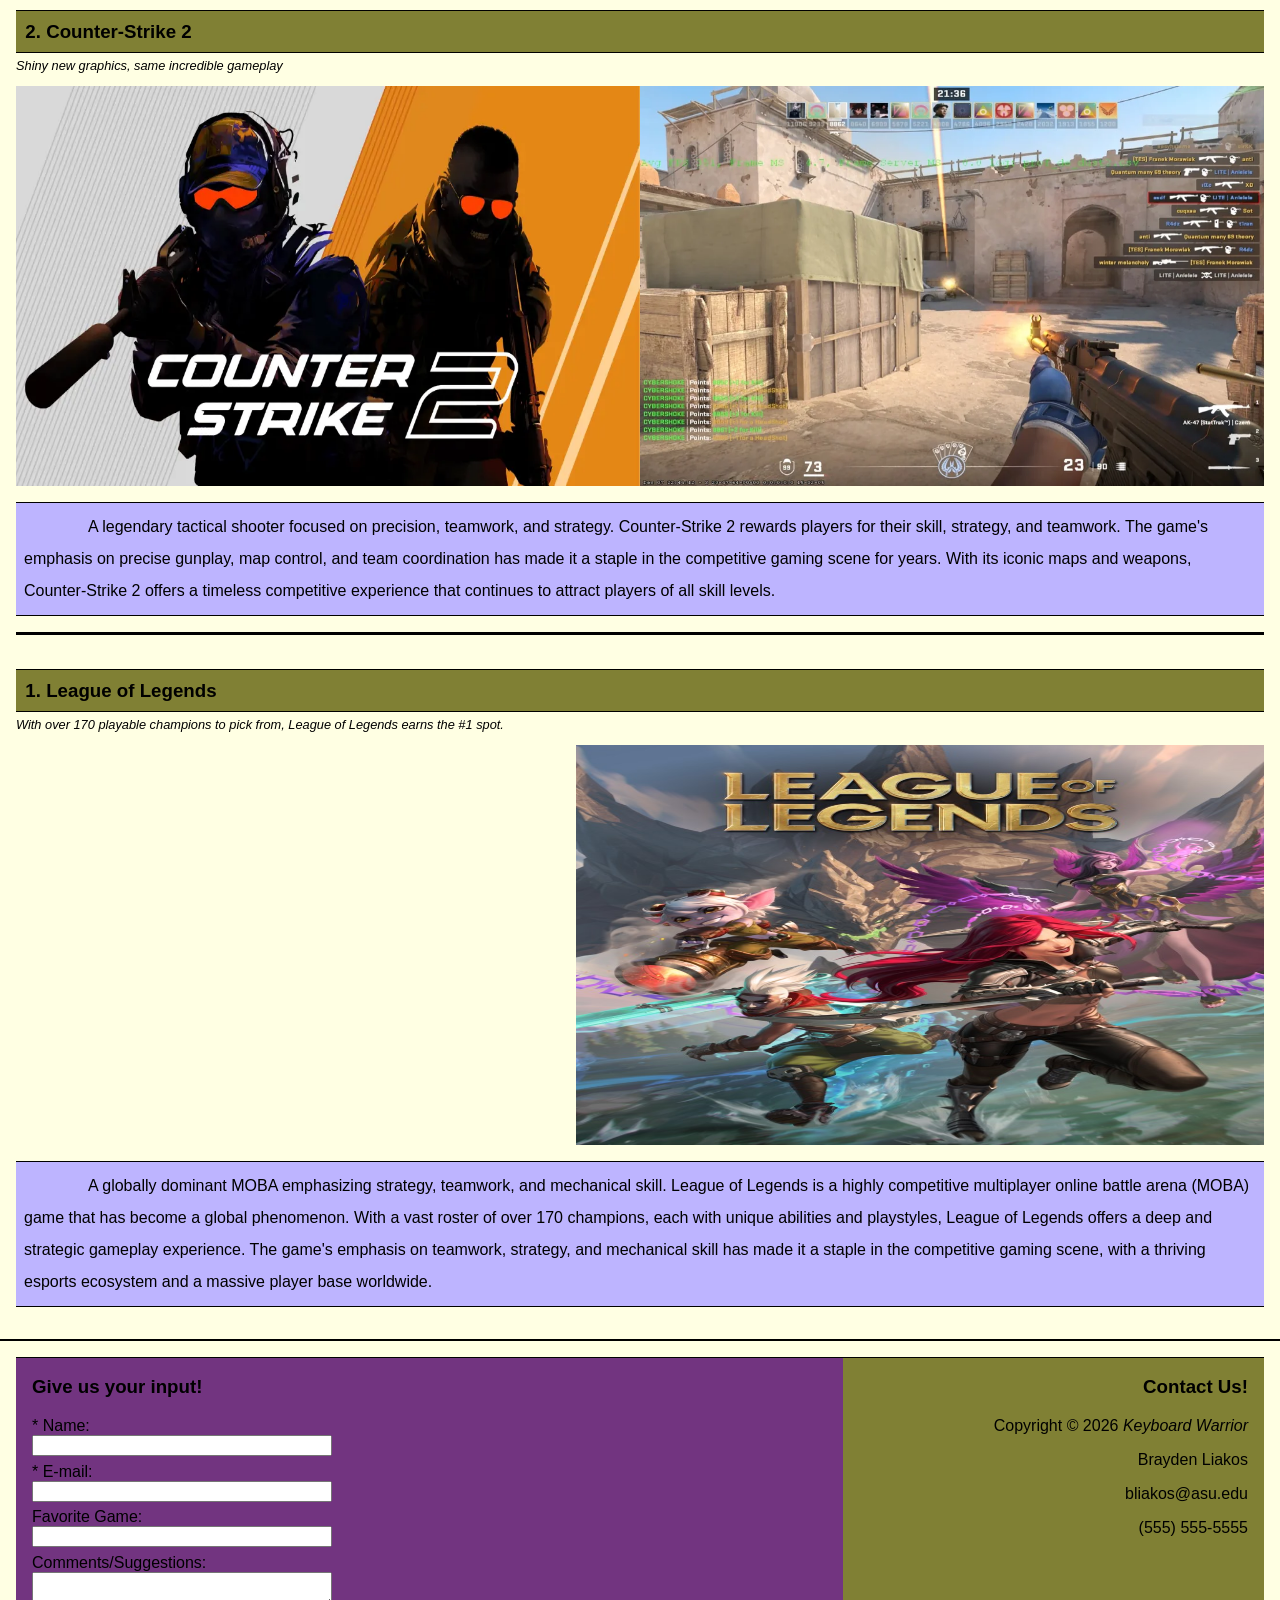
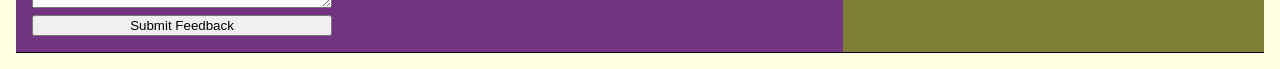
<file: competitive.html>
<!doctype html>
<html lang="en">
  <head>
    <meta charset="UTF-8" />
    <title>What Should I Play?</title>
    <link rel="stylesheet" href="styles.css" />
  </head>

  <body>
    <div id="top"></div>
    <header>
      <h1>What Should I Play?</h1>
      <p>
        <i
          ><small>
            A website that helps you decide what video game to play next based
            on your playstyle and preferences.
          </small></i
        >
      </p>
    </header>

    <nav>
      <ul>
        <li><a href="index.html">Home</a></li>
        <li><a href="casual.html">Casual</a></li>
        <li><a href="competitive.html">Competitive</a></li>
        <li><a href="story-based.html">Story-Based</a></li>
        <li><a href="hardcore.html">Hardcore</a></li>
        <li><a href="playwithfriends.html">Play With Friends</a></li>
      </ul>
    </nav>

    <div class="all">
      <div class="container">
        <!-- MAIN CONTENT -->
        <main>
          <div class="compintro">
            <h2>Competitive Games</h2>

            <p>
              These games focus on skill, strategy, and competition. Perfect for
              players who want a challenge.
            </p>

            <p>
              Competitive games are designed to test players' skills and
              strategies against others. They often feature multiplayer modes,
              ranked systems, and competitive scenes, making them ideal for
              players who thrive on competition and enjoy the thrill of victory.
              These games can range from fast-paced shooters to strategic MOBAs,
              and they often require quick reflexes, teamwork, and a deep
              understanding of game mechanics. Whether you're looking to climb
              the ranks or just have fun competing with friends, competitive
              games offer a rewarding and engaging gaming experience.
            </p>
          </div>
        </main>

        <!-- SIDEBAR -->
        <aside>
          <h3>Links</h3>
          <ul>
            <li>
              <a
                href="https://www.metacritic.com/browse/game/?releaseYearMin=2016&releaseYearMax=2026"
                >Metacritic Game Rankings</a
              >
            </li>
            <p>
              <small>
                This link is where you will find the rankings for the top ten
                games of the decade from the home page.
              </small>
            </p>
            <li><a href="https://store.steampowered.com">Steam Store</a></li>
            <p>
              <small>
                This is where I have contrived my game descriptions and some
                images.
              </small>
            </p>
            <li><a href="https://www.youtube.com">YouTube</a></li>
            <p>
              <small>
                This is where you can find gameplay videos and trailers for the
                games.
              </small>
            </p>
          </ul>
        </aside>
      </div>

      <div class="container2">
        <h2>Top 10 Competitive Games</h2>

        <div class="toc">
          <h3>Table of Contents</h3>
          <ul>
            <li><a href="#comp10">10. Overwatch 2</a></li>
            <li><a href="#comp9">9. Street Fighter 6</a></li>
            <li><a href="#comp8">8. Fortnite</a></li>
            <li><a href="#comp7">7. Apex Legends</a></li>
            <li><a href="#comp6">6. Rocket League</a></li>
            <li><a href="#comp5">5. Super Smash Bros. Ultimate</a></li>
            <li><a href="#comp4">4. Dota 2</a></li>
            <li><a href="#comp3">3. Valorant</a></li>
            <li><a href="#comp2">2. Counter-Strike 2</a></li>
            <li><a href="#comp1">1. League of Legends</a></li>
          </ul>
        </div>

        <p>
          <small>
            The top 10 games listed are based on popularity, player reviews, and
            personal opinion. All rankings support all console platforms and PC.
          </small>
        </p>

        <div class="game-list">
          <div class="game-card">
            <h3 id="comp10">10. Overwatch 2</h3>
            <p class="caption">
              A team-based shooter emphasizing hero abilities and coordination
            </p>

            <div class="herocontainer">
              <div id="comphero10" class="hero"></div>
              <div id="comphero10-2" class="hero"></div>
            </div>

            <p class="description">
              A team-based shooter emphasizing hero abilities and coordination.
              The game is fun and strategic, with a diverse cast of characters
              and a strong focus on teamwork. However, the game has faced
              criticism for its monetization practices and balance issues, which
              may detract from the overall experience for some players.
            </p>
          </div>

          <div class="game-card">
            <h3 id="comp9">9. Street Fighter 6</h3>
            <p class="caption">
              A classic fighting game with modern enhancements
            </p>

            <div class="herocontainer">
              <div id="comphero9" class="hero"></div>
              <div id="comphero9-2" class="hero"></div>
            </div>

            <p class="description">
              A polished fighting game with deep mechanics and strong
              competitive fundamentals. Street Fighter is very skill-based, so
              it can be rewarding for players who enjoy mastering complex
              mechanics and competing against others. However, the steep
              learning curve and competitive scene can be intimidating for
              newcomers.
            </p>
          </div>

          <div class="game-card">
            <h3 id="comp8">8. Fortnite</h3>
            <p class="caption">The battle royale that changed everything</p>

            <div class="herocontainer">
              <div id="comphero8" class="hero"></div>
              <div id="comphero8-2" class="hero"></div>
            </div>

            <p class="description">
              A fast-paced battle royale combining shooting and building
              mechanics. This game is incredibly popular and is consistently
              updated with new content, making it a fun and engaging experience
              for players of all ages. However, the building mechanics can be
              complex and chaotic, which may not appeal to everyone.
            </p>
          </div>

          <div class="game-card">
            <h3 id="comp7">7. Apex Legends</h3>
            <p class="caption">Fast-paced squad-based hero battle royale</p>

            <div class="herocontainer">
              <div id="comphero7" class="hero"></div>
              <div id="comphero7-2" class="hero"></div>
            </div>

            <p class="description">
              A squad-based battle royale focused on movement, teamwork, and
              hero abilities. With a wide variety of characters, each with
              unique abilities, Apex Legends offers a dynamic and strategic
              gameplay experience. The game's fast-paced action and emphasis on
              teamwork make it a favorite among competitive players. However,
              the steep learning curve and reliance on team coordination may be
              challenging for newcomers or solo players.
            </p>
          </div>

          <div class="game-card">
            <h3 id="comp6">6. Rocket League</h3>
            <p class="caption">
              A fun competitive experience you won't find elsewhere
            </p>

            <div class="herocontainer">
              <div id="comphero6" class="hero"></div>
              <div id="comphero6-2" class="hero"></div>
            </div>

            <p class="description">
              A unique mix of soccer and driving requiring precision, mechanics,
              and teamwork. Rocket League is a fast-paced and highly competitive
              game that combines the thrill of soccer with the excitement of
              high-speed vehicles. The game's simple concept and intuitive
              controls make it easy to pick up, while the depth of mechanics and
              strategic gameplay provide a rewarding experience for competitive
              players. However, the steep learning curve may be challenging for
              newcomers.
            </p>
          </div>

          <div class="game-card">
            <h3 id="comp5">5. Super Smash Bros. Ultimate</h3>
            <p class="caption">The platform fighter that can't be outshone</p>

            <div class="herocontainer">
              <div id="comphero5" class="hero"></div>
              <div id="comphero5-2" class="hero"></div>
            </div>

            <p class="description">
              A crossover fighting game with a massive roster and competitive
              depth. Super Smash Bros. Ultimate is a celebration of gaming,
              featuring a huge roster of characters from various franchises. The
              game offers a unique blend of platforming and fighting mechanics,
              making it accessible to players of all skill levels while still
              providing depth for competitive play. The game's vibrant and
              chaotic battles, combined with its nostalgic appeal, make it a
              favorite among competitive gamers. However, the chaotic nature of
              the gameplay may not appeal to everyone. The game is also very
              difficult to play online due to input lag, which can be
              frustrating for competitive players who don't have local
              connections.
            </p>
          </div>

          <div class="game-card">
            <h3 id="comp4">4. Dota 2</h3>
            <p class="caption">The hardest, most rewarding MOBA</p>

            <div class="herocontainer">
              <div id="comphero4" class="hero"></div>
              <div id="comphero4-2" class="hero"></div>
            </div>

            <p class="description">
              A deeply strategic MOBA known for complexity and high-level team
              play. While this game is incredibly difficult to master, it offers
              a rewarding experience for players who enjoy deep strategy and
              competitive play. With a vast roster of heroes, each with unique
              abilities, Dota 2 provides endless strategic possibilities and a
              highly competitive scene. However, the steep learning curve and
              toxic community can be intimidating for newcomers.
            </p>
          </div>

          <div class="game-card">
            <h3 id="comp3">3. Valorant</h3>
            <p class="caption">New-ish kid on the tactical shooter block</p>

            <div class="herocontainer">
              <div id="comphero3" class="hero"></div>
              <div id="comphero3-2" class="hero"></div>
            </div>

            <p class="description">
              A precise, team-based shooter blending gunplay with character
              abilities. Valorant is a tactical first-person shooter that
              combines precise gunplay with unique character abilities. The
              game's emphasis on strategy, teamwork, and skill-based gameplay
              has made it a popular choice among competitive players. With a
              growing roster of agents, each with their own abilities, Valorant
              offers a dynamic and engaging competitive experience.
            </p>
          </div>

          <div class="game-card">
            <h3 id="comp2">2. Counter-Strike 2</h3>
            <p class="caption">Shiny new graphics, same incredible gameplay</p>

            <div class="herocontainer">
              <div id="comphero2" class="hero"></div>
              <div id="comphero2-2" class="hero"></div>
            </div>

            <p class="description">
              A legendary tactical shooter focused on precision, teamwork, and
              strategy. Counter-Strike 2 rewards players for their skill,
              strategy, and teamwork. The game's emphasis on precise gunplay,
              map control, and team coordination has made it a staple in the
              competitive gaming scene for years. With its iconic maps and
              weapons, Counter-Strike 2 offers a timeless competitive experience
              that continues to attract players of all skill levels.
            </p>
          </div>

          <div class="game-card">
            <h3 id="comp1">1. League of Legends</h3>
            <p class="caption">
              With over 170 playable champions to pick from, League of Legends
              earns the #1 spot.
            </p>

            <div class="herocontainer">
              <iframe
                width="560"
                height="315"
                src="https://www.youtube.com/embed/ltMKzJ-L158?si=nalH52kr3ew-RyUU"
                title="YouTube video player"
                frameborder="0"
                allow="
                  accelerometer;
                  autoplay;
                  clipboard-write;
                  encrypted-media;
                  gyroscope;
                  picture-in-picture;
                  web-share;
                "
                referrerpolicy="strict-origin-when-cross-origin"
                allowfullscreen
              ></iframe>
              <div id="comphero1" class="hero"></div>
            </div>

            <p class="description">
              A globally dominant MOBA emphasizing strategy, teamwork, and
              mechanical skill. League of Legends is a highly competitive
              multiplayer online battle arena (MOBA) game that has become a
              global phenomenon. With a vast roster of over 170 champions, each
              with unique abilities and playstyles, League of Legends offers a
              deep and strategic gameplay experience. The game's emphasis on
              teamwork, strategy, and mechanical skill has made it a staple in
              the competitive gaming scene, with a thriving esports ecosystem
              and a massive player base worldwide.
            </p>
          </div>
        </div>
      </div>
    </div>

    <a href="#top" class="back-to-top">↑ Top</a>

    <footer>
      <div class="footer-container">
        <!-- LEFT: FORM -->
        <div class="footer-form">
          <h3>Give us your input!</h3>

          <form>
            <label for="name">* Name:</label>
            <input type="text" id="name" required />

            <label for="email">* E-mail:</label>
            <input type="email" id="email" />

            <label for="favorite">Favorite Game:</label>
            <input type="text" id="favorite" />

            <label for="comments">Comments/Suggestions:</label>
            <textarea id="comments"></textarea>

            <button type="submit">Submit Feedback</button>
          </form>
        </div>

        <!-- RIGHT: CONTACT -->
        <div class="footer-contact">
          <h3>Contact Us!</h3>
          <p>Copyright © 2026 <i>Keyboard Warrior</i></p>
          <p>Brayden Liakos</p>
          <p>bliakos@asu.edu</p>
          <p>(555) 555-5555</p>
        </div>
      </div>
    </footer>
  </body>
</html>
</file>
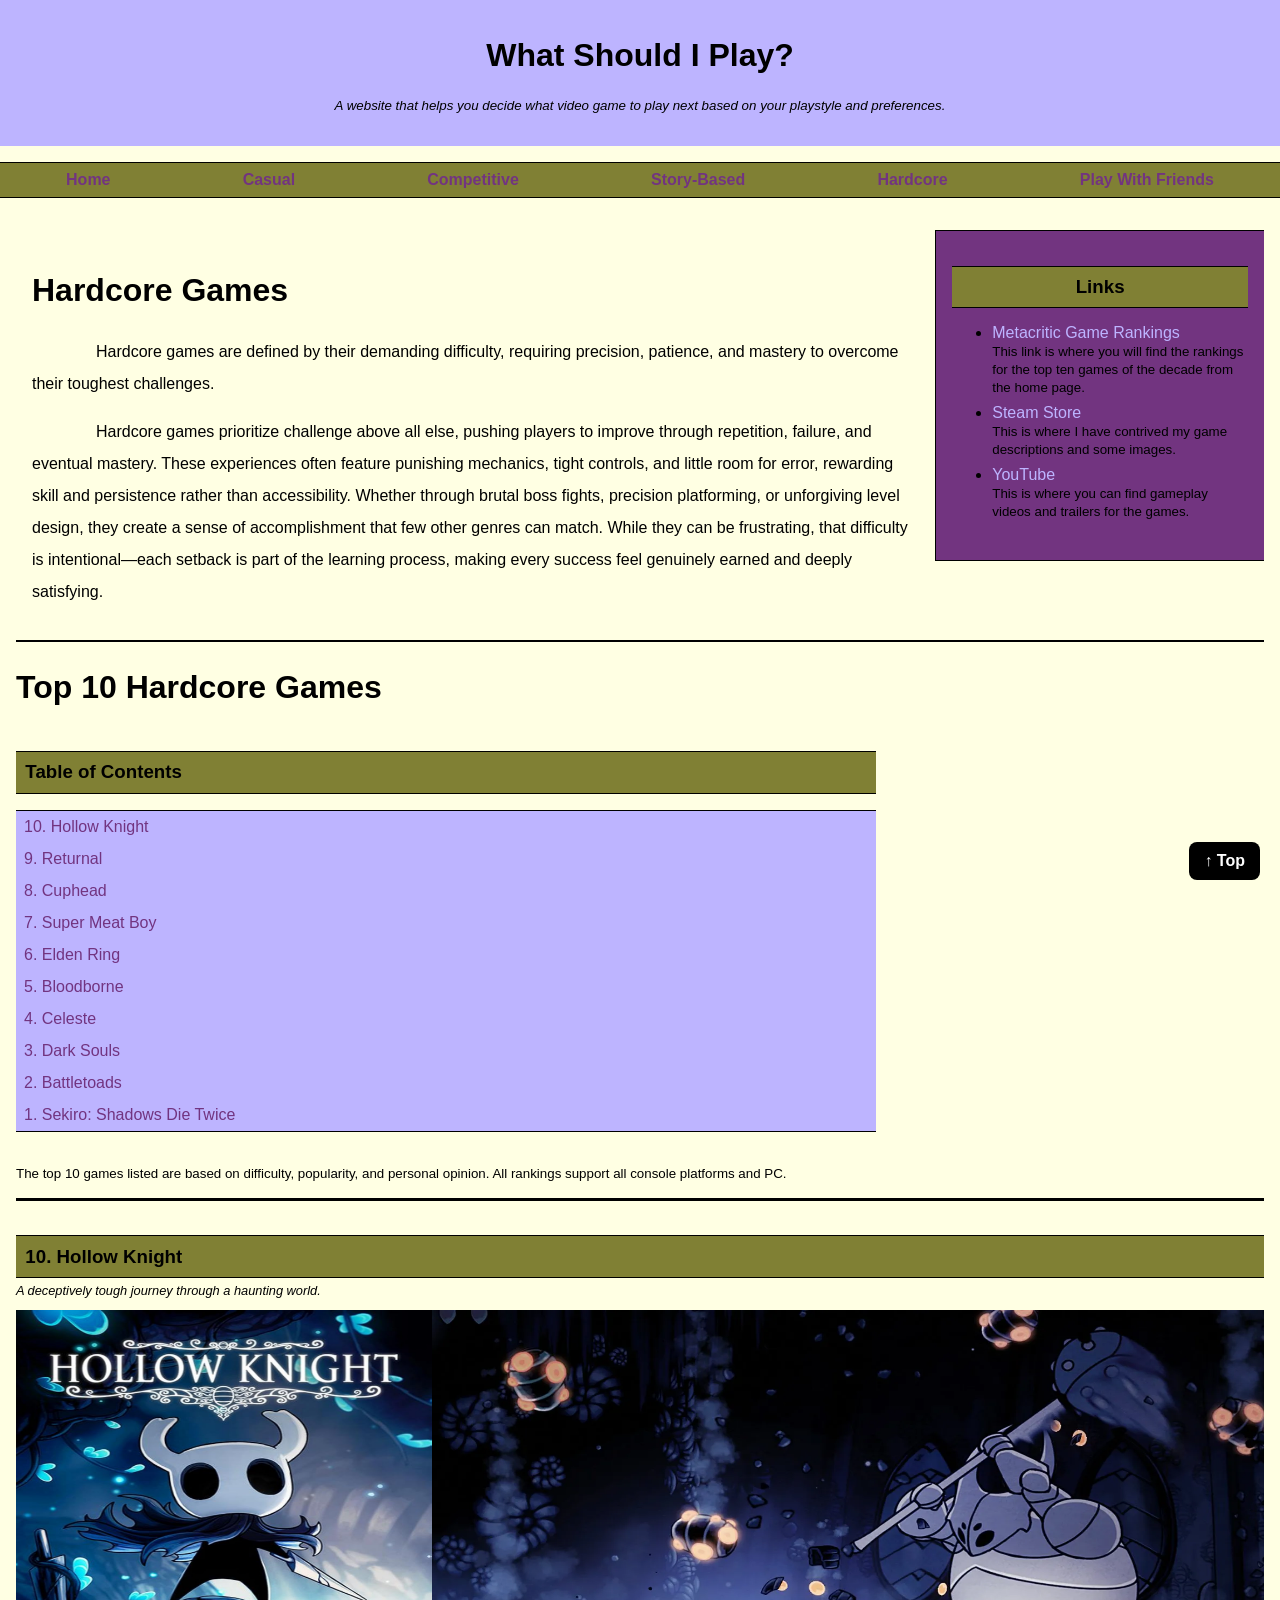
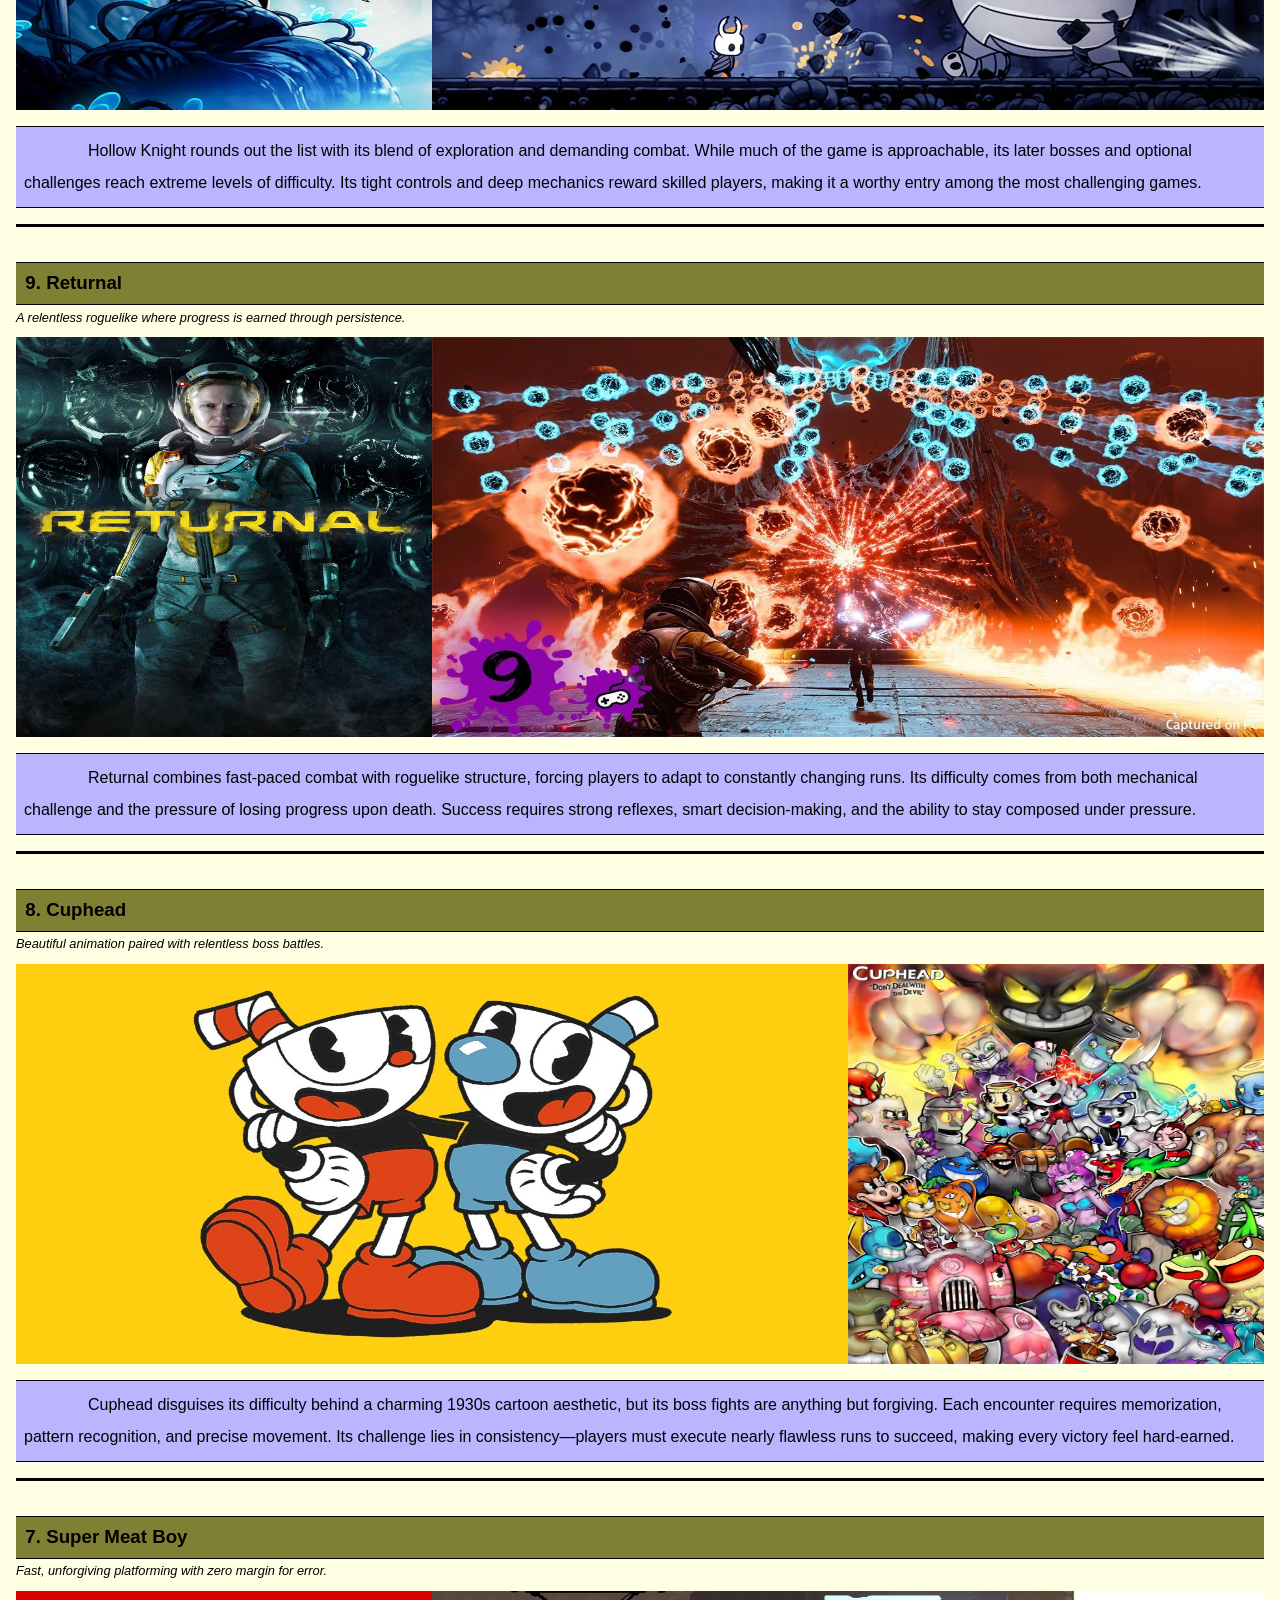
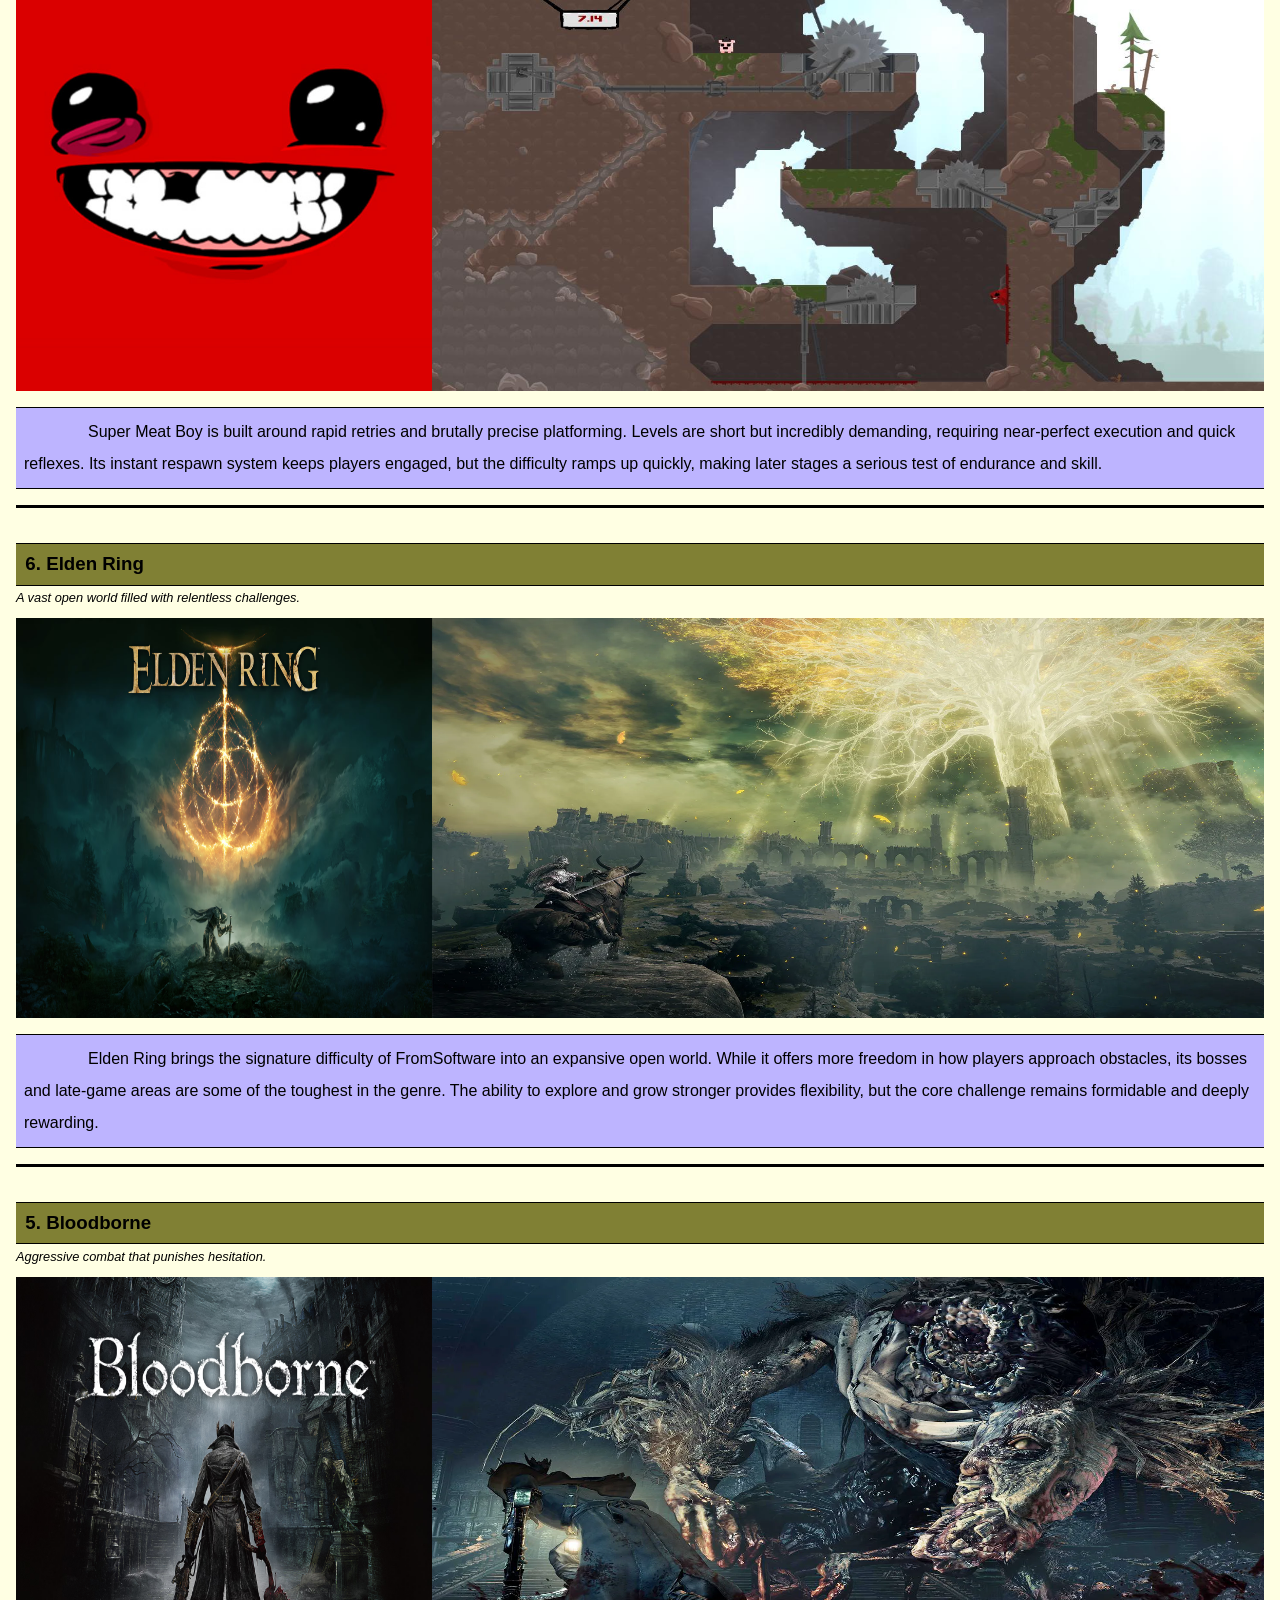
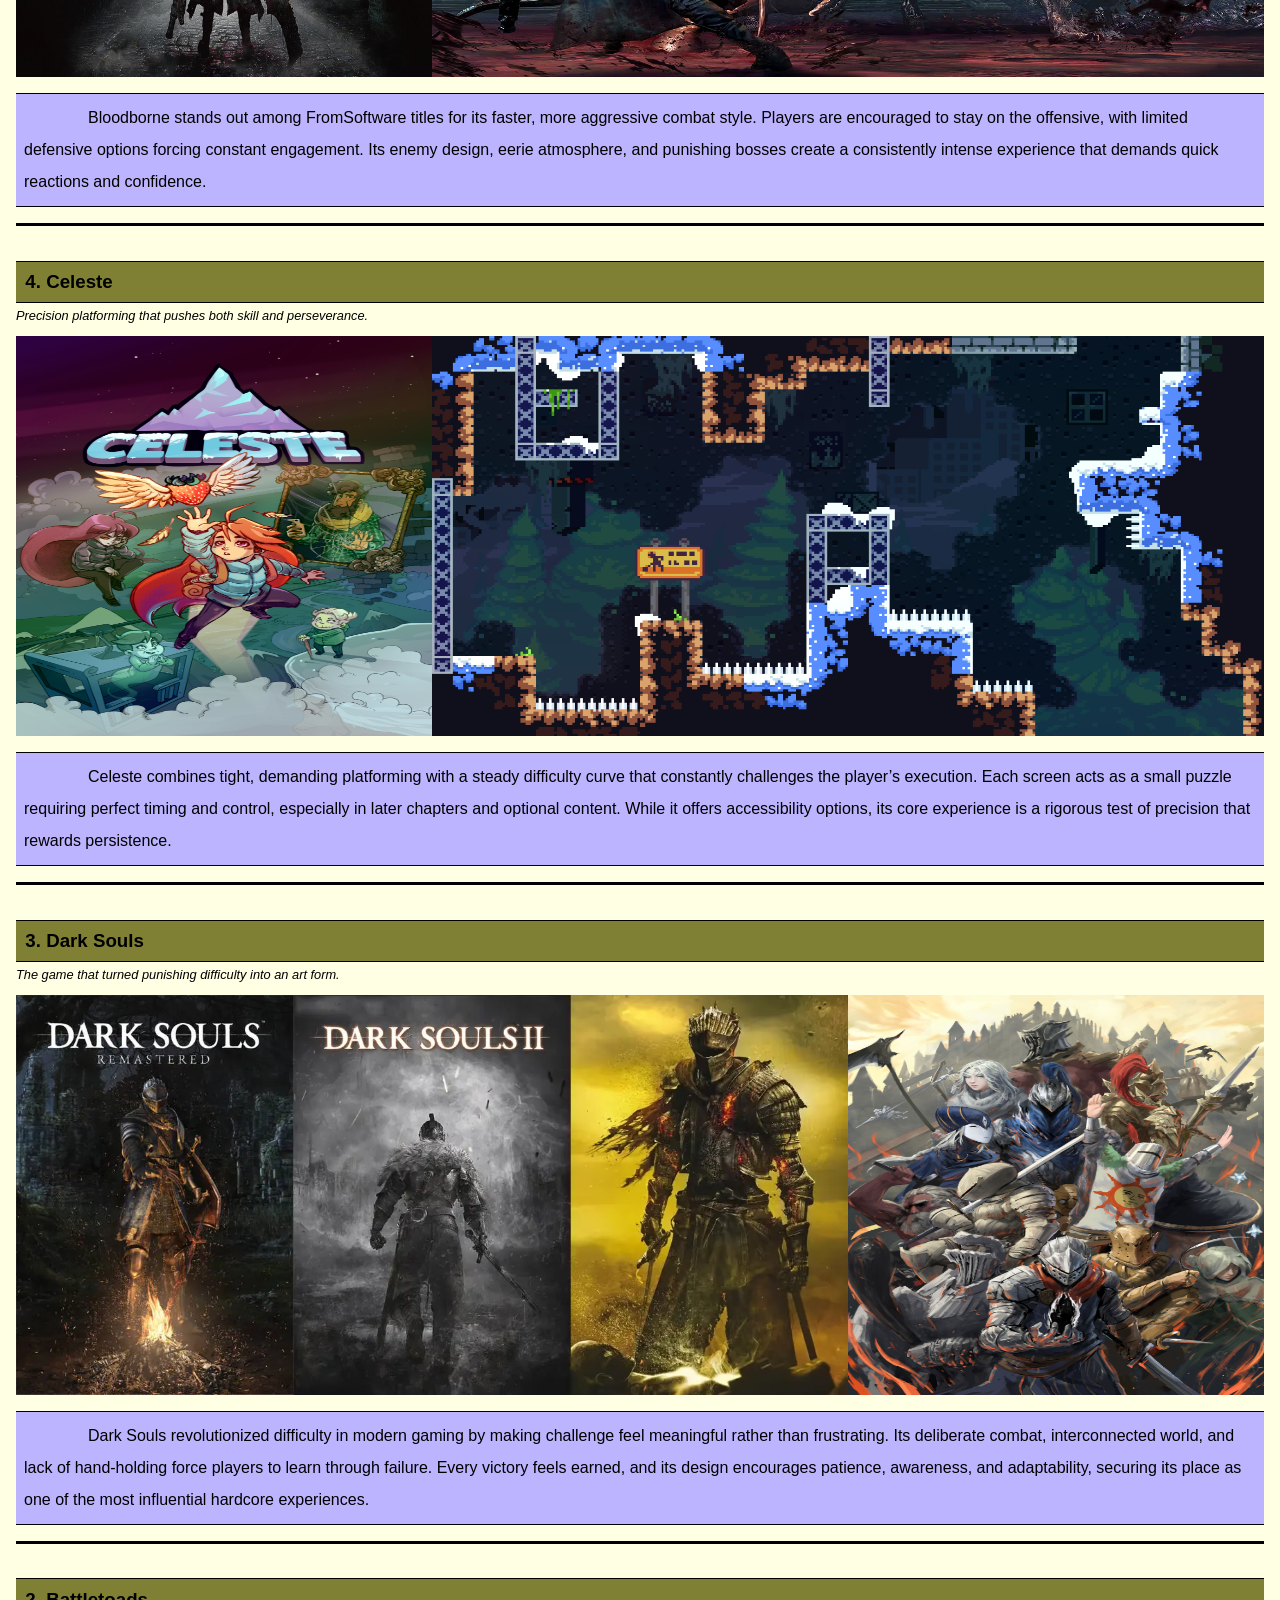
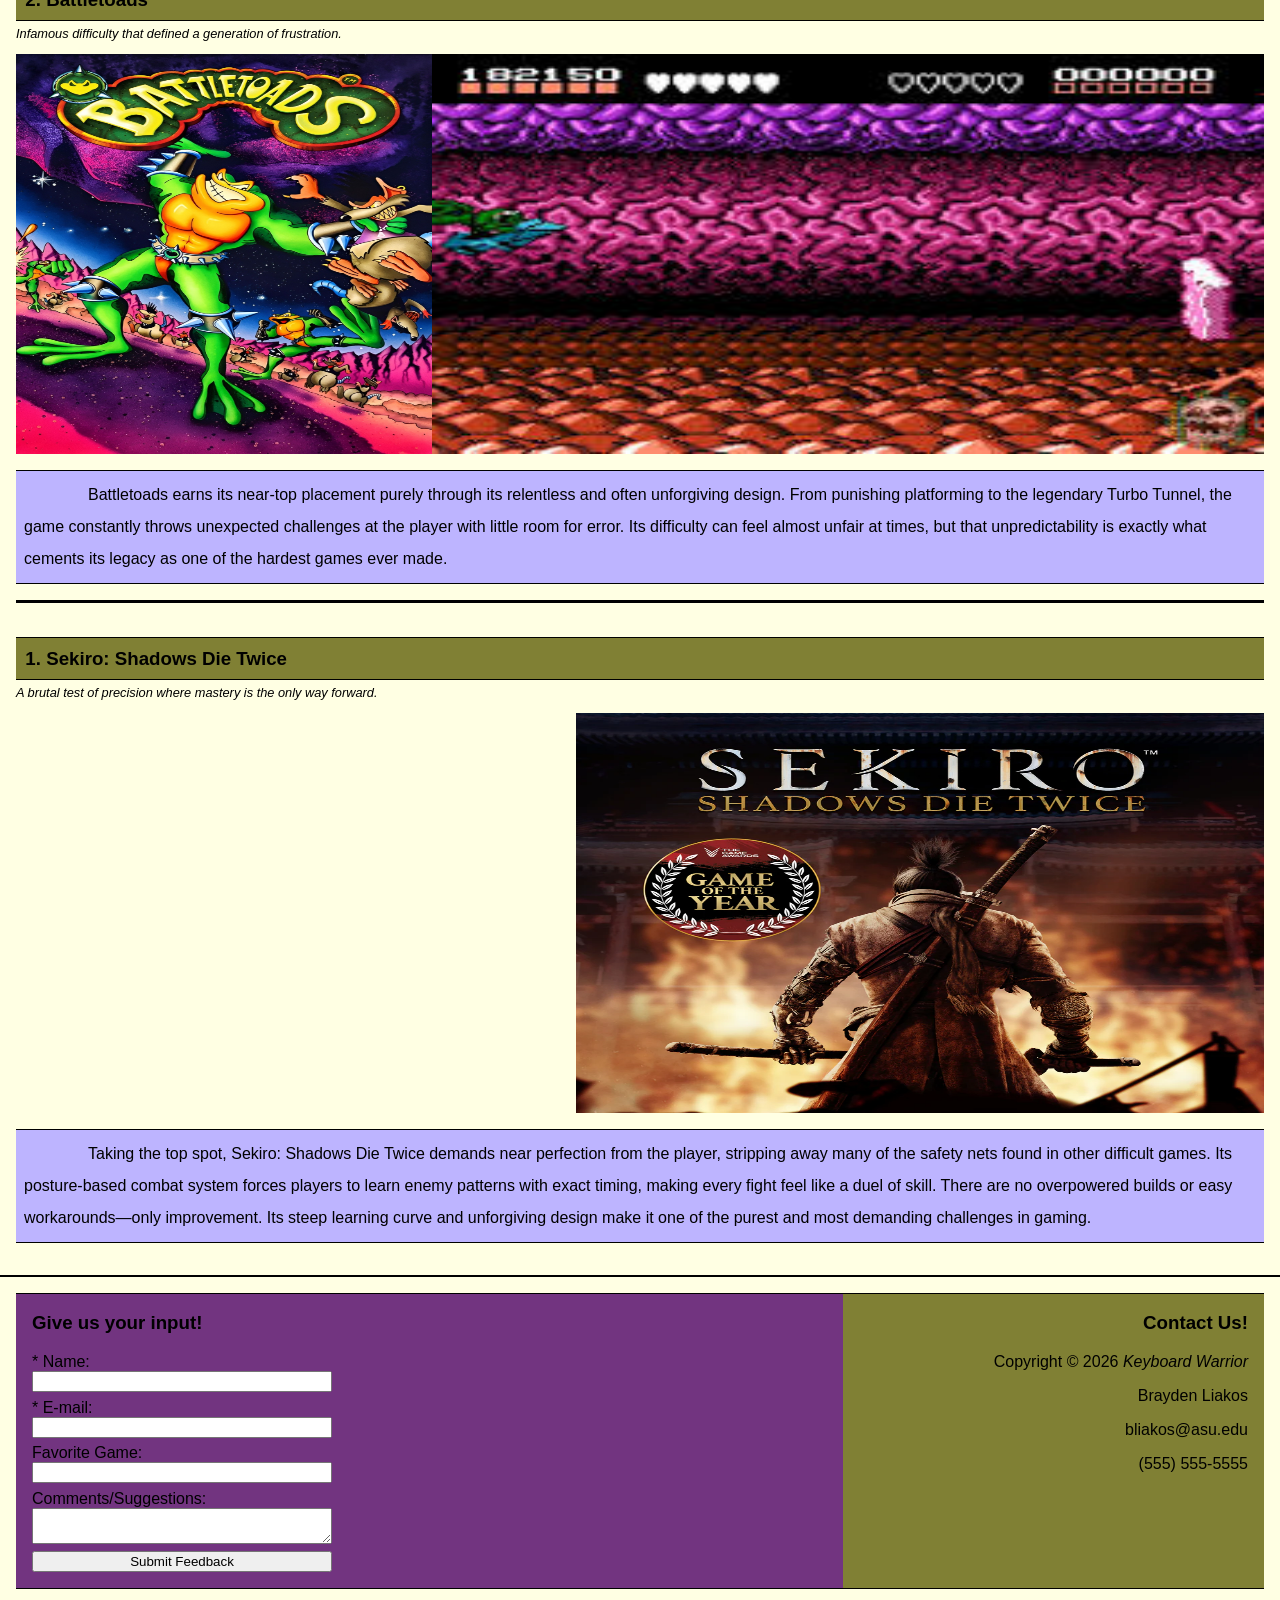
<file: hardcore.html>
<!doctype html>
<html lang="en">
  <head>
    <meta charset="UTF-8" />
    <title>What Should I Play?</title>
    <link rel="stylesheet" href="styles.css" />
  </head>

  <body>
    <div id="top"></div>
    <header>
      <h1>What Should I Play?</h1>
      <p>
        <i
          ><small>
            A website that helps you decide what video game to play next based
            on your playstyle and preferences.
          </small></i
        >
      </p>
    </header>

    <nav>
      <ul>
        <li><a href="index.html">Home</a></li>
        <li><a href="casual.html">Casual</a></li>
        <li><a href="competitive.html">Competitive</a></li>
        <li><a href="story-based.html">Story-Based</a></li>
        <li><a href="hardcore.html">Hardcore</a></li>
        <li><a href="playwithfriends.html">Play With Friends</a></li>
      </ul>
    </nav>

    <div class="all">
      <div class="container">
        <!-- MAIN CONTENT -->
        <main>
          <div class="hardcoreintro">
            <h2>Hardcore Games</h2>

            <p>
              Hardcore games are defined by their demanding difficulty,
              requiring precision, patience, and mastery to overcome their
              toughest challenges.
            </p>

            <p>
              Hardcore games prioritize challenge above all else, pushing
              players to improve through repetition, failure, and eventual
              mastery. These experiences often feature punishing mechanics,
              tight controls, and little room for error, rewarding skill and
              persistence rather than accessibility. Whether through brutal boss
              fights, precision platforming, or unforgiving level design, they
              create a sense of accomplishment that few other genres can match.
              While they can be frustrating, that difficulty is intentional—each
              setback is part of the learning process, making every success feel
              genuinely earned and deeply satisfying.
            </p>
          </div>
        </main>

        <!-- SIDEBAR -->
        <aside>
          <h3>Links</h3>
          <ul>
            <li>
              <a
                href="https://www.metacritic.com/browse/game/?releaseYearMin=2016&releaseYearMax=2026"
                >Metacritic Game Rankings</a
              >
            </li>
            <p>
              <small>
                This link is where you will find the rankings for the top ten
                games of the decade from the home page.
              </small>
            </p>
            <li><a href="https://store.steampowered.com">Steam Store</a></li>
            <p>
              <small>
                This is where I have contrived my game descriptions and some
                images.
              </small>
            </p>
            <li><a href="https://www.youtube.com">YouTube</a></li>
            <p>
              <small>
                This is where you can find gameplay videos and trailers for the
                games.
              </small>
            </p>
          </ul>
        </aside>
      </div>

      <div class="container2">
        <h2>Top 10 Hardcore Games</h2>

        <div class="toc">
          <h3>Table of Contents</h3>
          <ul>
            <li><a href="#hardcore10">10. Hollow Knight</a></li>
            <li><a href="#hardcore9">9. Returnal</a></li>
            <li><a href="#hardcore8">8. Cuphead</a></li>
            <li><a href="#hardcore7">7. Super Meat Boy</a></li>
            <li><a href="#hardcore6">6. Elden Ring</a></li>
            <li><a href="#hardcore5">5. Bloodborne</a></li>
            <li><a href="#hardcore4">4. Celeste</a></li>
            <li><a href="#hardcore3">3. Dark Souls</a></li>
            <li><a href="#hardcore2">2. Battletoads</a></li>
            <li><a href="#hardcore1">1. Sekiro: Shadows Die Twice</a></li>
          </ul>
        </div>

        <p>
          <small>
            The top 10 games listed are based on difficulty, popularity, and
            personal opinion. All rankings support all console platforms and PC.
          </small>
        </p>

        <div class="game-list">
          <div class="game-card">
            <h3 id="hardcore10">10. Hollow Knight</h3>
            <p class="caption">
              A deceptively tough journey through a haunting world.
            </p>

            <div class="herocontainer">
              <div id="hardcorehero10" class="hero"></div>
              <div id="hardcorehero10-2" class="hero"></div>
            </div>

            <p class="description">
              Hollow Knight rounds out the list with its blend of exploration
              and demanding combat. While much of the game is approachable, its
              later bosses and optional challenges reach extreme levels of
              difficulty. Its tight controls and deep mechanics reward skilled
              players, making it a worthy entry among the most challenging
              games.
            </p>
          </div>

          <div class="game-card">
            <h3 id="hardcore9">9. Returnal</h3>
            <p class="caption">
              A relentless roguelike where progress is earned through
              persistence.
            </p>

            <div class="herocontainer">
              <div id="hardcorehero9" class="hero"></div>
              <div id="hardcorehero9-2" class="hero"></div>
            </div>

            <p class="description">
              Returnal combines fast-paced combat with roguelike structure,
              forcing players to adapt to constantly changing runs. Its
              difficulty comes from both mechanical challenge and the pressure
              of losing progress upon death. Success requires strong reflexes,
              smart decision-making, and the ability to stay composed under
              pressure.
            </p>
          </div>

          <div class="game-card">
            <h3 id="hardcore8">8. Cuphead</h3>
            <p class="caption">
              Beautiful animation paired with relentless boss battles.
            </p>

            <div class="herocontainer">
              <div id="hardcorehero8" class="hero"></div>
              <div id="hardcorehero8-2" class="hero"></div>
            </div>

            <p class="description">
              Cuphead disguises its difficulty behind a charming 1930s cartoon
              aesthetic, but its boss fights are anything but forgiving. Each
              encounter requires memorization, pattern recognition, and precise
              movement. Its challenge lies in consistency—players must execute
              nearly flawless runs to succeed, making every victory feel
              hard-earned.
            </p>
          </div>

          <div class="game-card">
            <h3 id="hardcore7">7. Super Meat Boy</h3>
            <p class="caption">
              Fast, unforgiving platforming with zero margin for error.
            </p>

            <div class="herocontainer">
              <div id="hardcorehero7" class="hero"></div>
              <div id="hardcorehero7-2" class="hero"></div>
            </div>

            <p class="description">
              Super Meat Boy is built around rapid retries and brutally precise
              platforming. Levels are short but incredibly demanding, requiring
              near-perfect execution and quick reflexes. Its instant respawn
              system keeps players engaged, but the difficulty ramps up quickly,
              making later stages a serious test of endurance and skill.
            </p>
          </div>

          <div class="game-card">
            <h3 id="hardcore6">6. Elden Ring</h3>
            <p class="caption">
              A vast open world filled with relentless challenges.
            </p>

            <div class="herocontainer">
              <div id="hardcorehero6" class="hero"></div>
              <div id="hardcorehero6-2" class="hero"></div>
            </div>

            <p class="description">
              Elden Ring brings the signature difficulty of FromSoftware into an
              expansive open world. While it offers more freedom in how players
              approach obstacles, its bosses and late-game areas are some of the
              toughest in the genre. The ability to explore and grow stronger
              provides flexibility, but the core challenge remains formidable
              and deeply rewarding.
            </p>
          </div>

          <div class="game-card">
            <h3 id="hardcore5">5. Bloodborne</h3>
            <p class="caption">Aggressive combat that punishes hesitation.</p>

            <div class="herocontainer">
              <div id="hardcorehero5" class="hero"></div>
              <div id="hardcorehero5-2" class="hero"></div>
            </div>

            <p class="description">
              Bloodborne stands out among FromSoftware titles for its faster,
              more aggressive combat style. Players are encouraged to stay on
              the offensive, with limited defensive options forcing constant
              engagement. Its enemy design, eerie atmosphere, and punishing
              bosses create a consistently intense experience that demands quick
              reactions and confidence.
            </p>
          </div>

          <div class="game-card">
            <h3 id="hardcore4">4. Celeste</h3>
            <p class="caption">
              Precision platforming that pushes both skill and perseverance.
            </p>

            <div class="herocontainer">
              <div id="hardcorehero4" class="hero"></div>
              <div id="hardcorehero4-2" class="hero"></div>
            </div>

            <p class="description">
              Celeste combines tight, demanding platforming with a steady
              difficulty curve that constantly challenges the player’s
              execution. Each screen acts as a small puzzle requiring perfect
              timing and control, especially in later chapters and optional
              content. While it offers accessibility options, its core
              experience is a rigorous test of precision that rewards
              persistence.
            </p>
          </div>

          <div class="game-card">
            <h3 id="hardcore3">3. Dark Souls</h3>
            <p class="caption">
              The game that turned punishing difficulty into an art form.
            </p>

            <div class="herocontainer">
              <div id="hardcorehero3" class="hero"></div>
              <div id="hardcorehero3-2" class="hero"></div>
            </div>

            <p class="description">
              Dark Souls revolutionized difficulty in modern gaming by making
              challenge feel meaningful rather than frustrating. Its deliberate
              combat, interconnected world, and lack of hand-holding force
              players to learn through failure. Every victory feels earned, and
              its design encourages patience, awareness, and adaptability,
              securing its place as one of the most influential hardcore
              experiences.
            </p>
          </div>

          <div class="game-card">
            <h3 id="hardcore2">2. Battletoads</h3>
            <p class="caption">
              Infamous difficulty that defined a generation of frustration.
            </p>

            <div class="herocontainer">
              <div id="hardcorehero2" class="hero"></div>
              <div id="hardcorehero2-2" class="hero"></div>
            </div>

            <p class="description">
              Battletoads earns its near-top placement purely through its
              relentless and often unforgiving design. From punishing
              platforming to the legendary Turbo Tunnel, the game constantly
              throws unexpected challenges at the player with little room for
              error. Its difficulty can feel almost unfair at times, but that
              unpredictability is exactly what cements its legacy as one of the
              hardest games ever made.
            </p>
          </div>

          <div class="game-card">
            <h3 id="hardcore1">1. Sekiro: Shadows Die Twice</h3>
            <p class="caption">
              A brutal test of precision where mastery is the only way forward.
            </p>

            <div class="herocontainer">
              <iframe
                width="560"
                height="315"
                src="https://www.youtube.com/embed/rXMX4YJ7Lks?si=hFAA8kcnz8RwdS-n"
                title="YouTube video player"
                frameborder="0"
                allow="
                  accelerometer;
                  autoplay;
                  clipboard-write;
                  encrypted-media;
                  gyroscope;
                  picture-in-picture;
                  web-share;
                "
                referrerpolicy="strict-origin-when-cross-origin"
                allowfullscreen
              ></iframe>
              <div id="hardcorehero1" class="hero"></div>
            </div>

            <p class="description">
              Taking the top spot, Sekiro: Shadows Die Twice demands near
              perfection from the player, stripping away many of the safety nets
              found in other difficult games. Its posture-based combat system
              forces players to learn enemy patterns with exact timing, making
              every fight feel like a duel of skill. There are no overpowered
              builds or easy workarounds—only improvement. Its steep learning
              curve and unforgiving design make it one of the purest and most
              demanding challenges in gaming.
            </p>
          </div>
        </div>
      </div>
    </div>

    <a href="#top" class="back-to-top">↑ Top</a>

    <footer>
      <div class="footer-container">
        <!-- LEFT: FORM -->
        <div class="footer-form">
          <h3>Give us your input!</h3>

          <form>
            <label for="name">* Name:</label>
            <input type="text" id="name" required />

            <label for="email">* E-mail:</label>
            <input type="email" id="email" />

            <label for="favorite">Favorite Game:</label>
            <input type="text" id="favorite" />

            <label for="comments">Comments/Suggestions:</label>
            <textarea id="comments"></textarea>

            <button type="submit">Submit Feedback</button>
          </form>
        </div>

        <!-- RIGHT: CONTACT -->
        <div class="footer-contact">
          <h3>Contact Us!</h3>
          <p>Copyright © 2026 <i>Keyboard Warrior</i></p>
          <p>Brayden Liakos</p>
          <p>bliakos@asu.edu</p>
          <p>(555) 555-5555</p>
        </div>
      </div>
    </footer>
  </body>
</html>
</file>
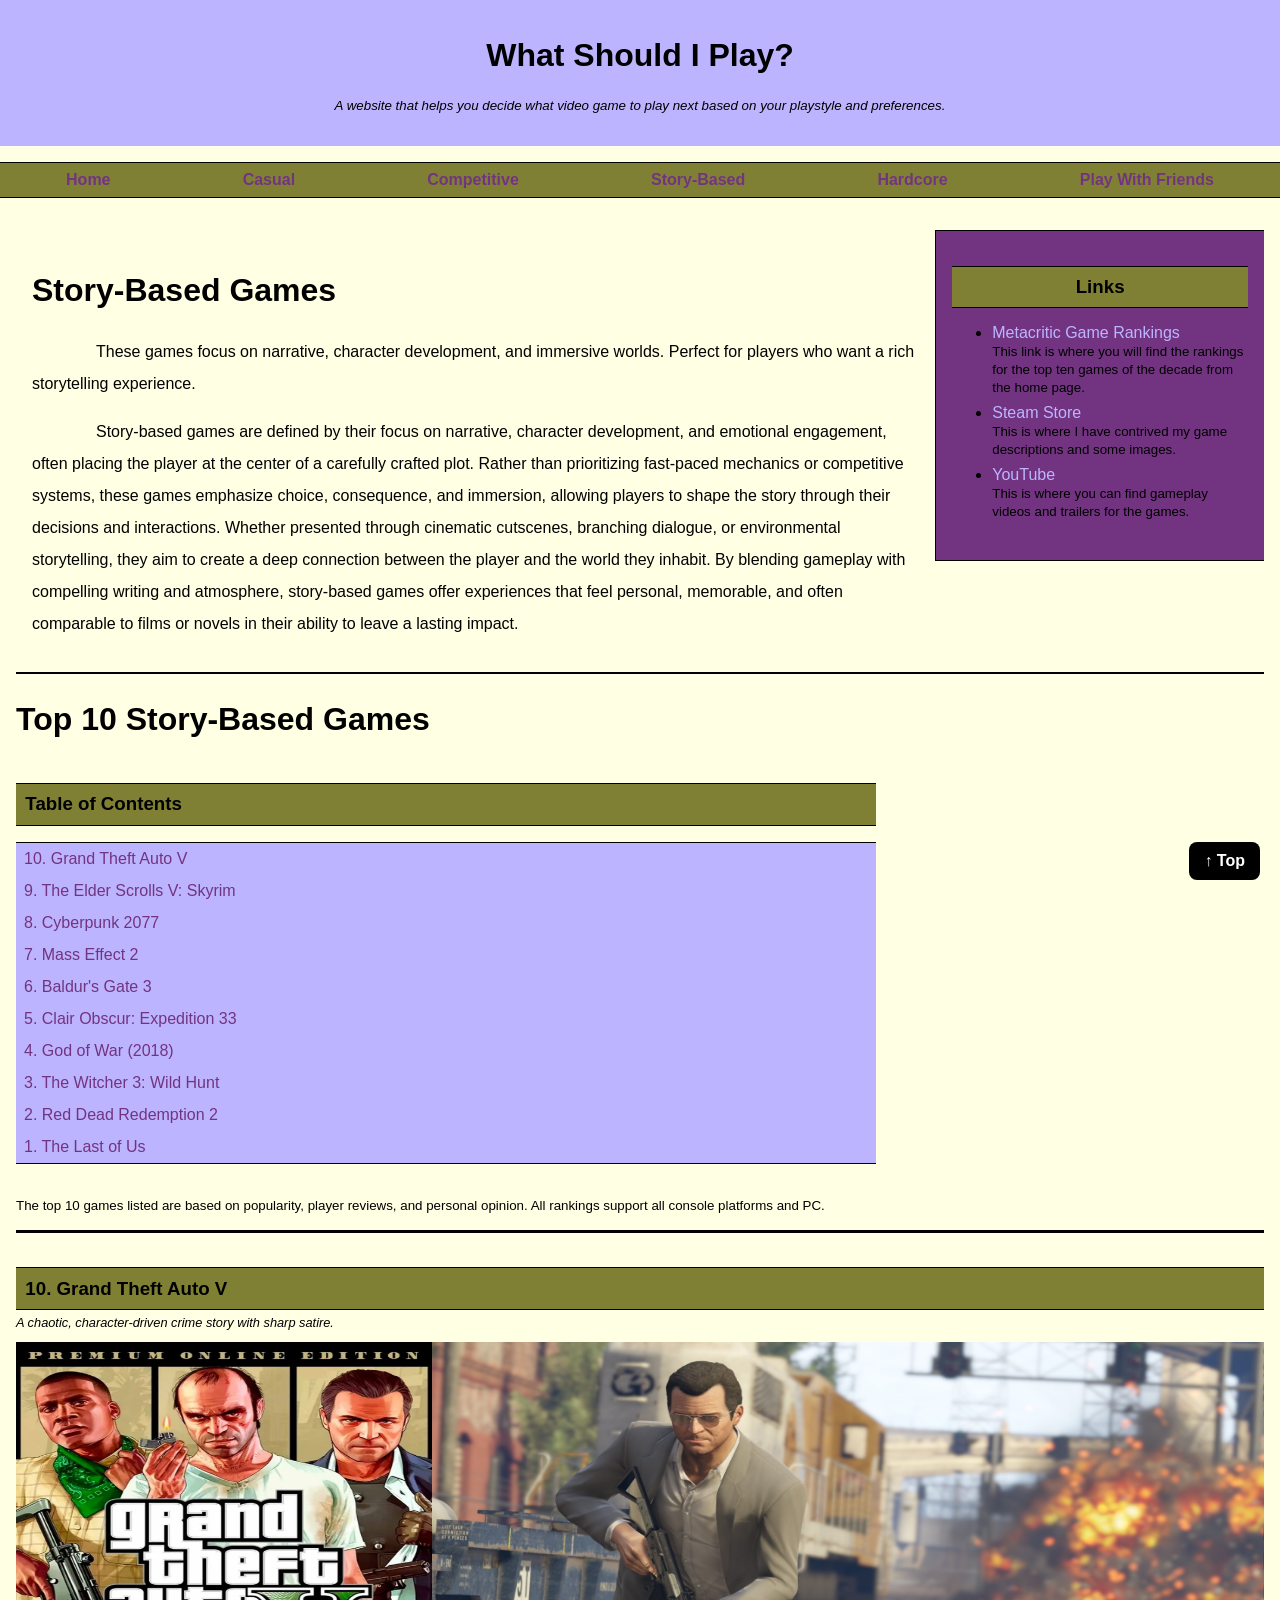
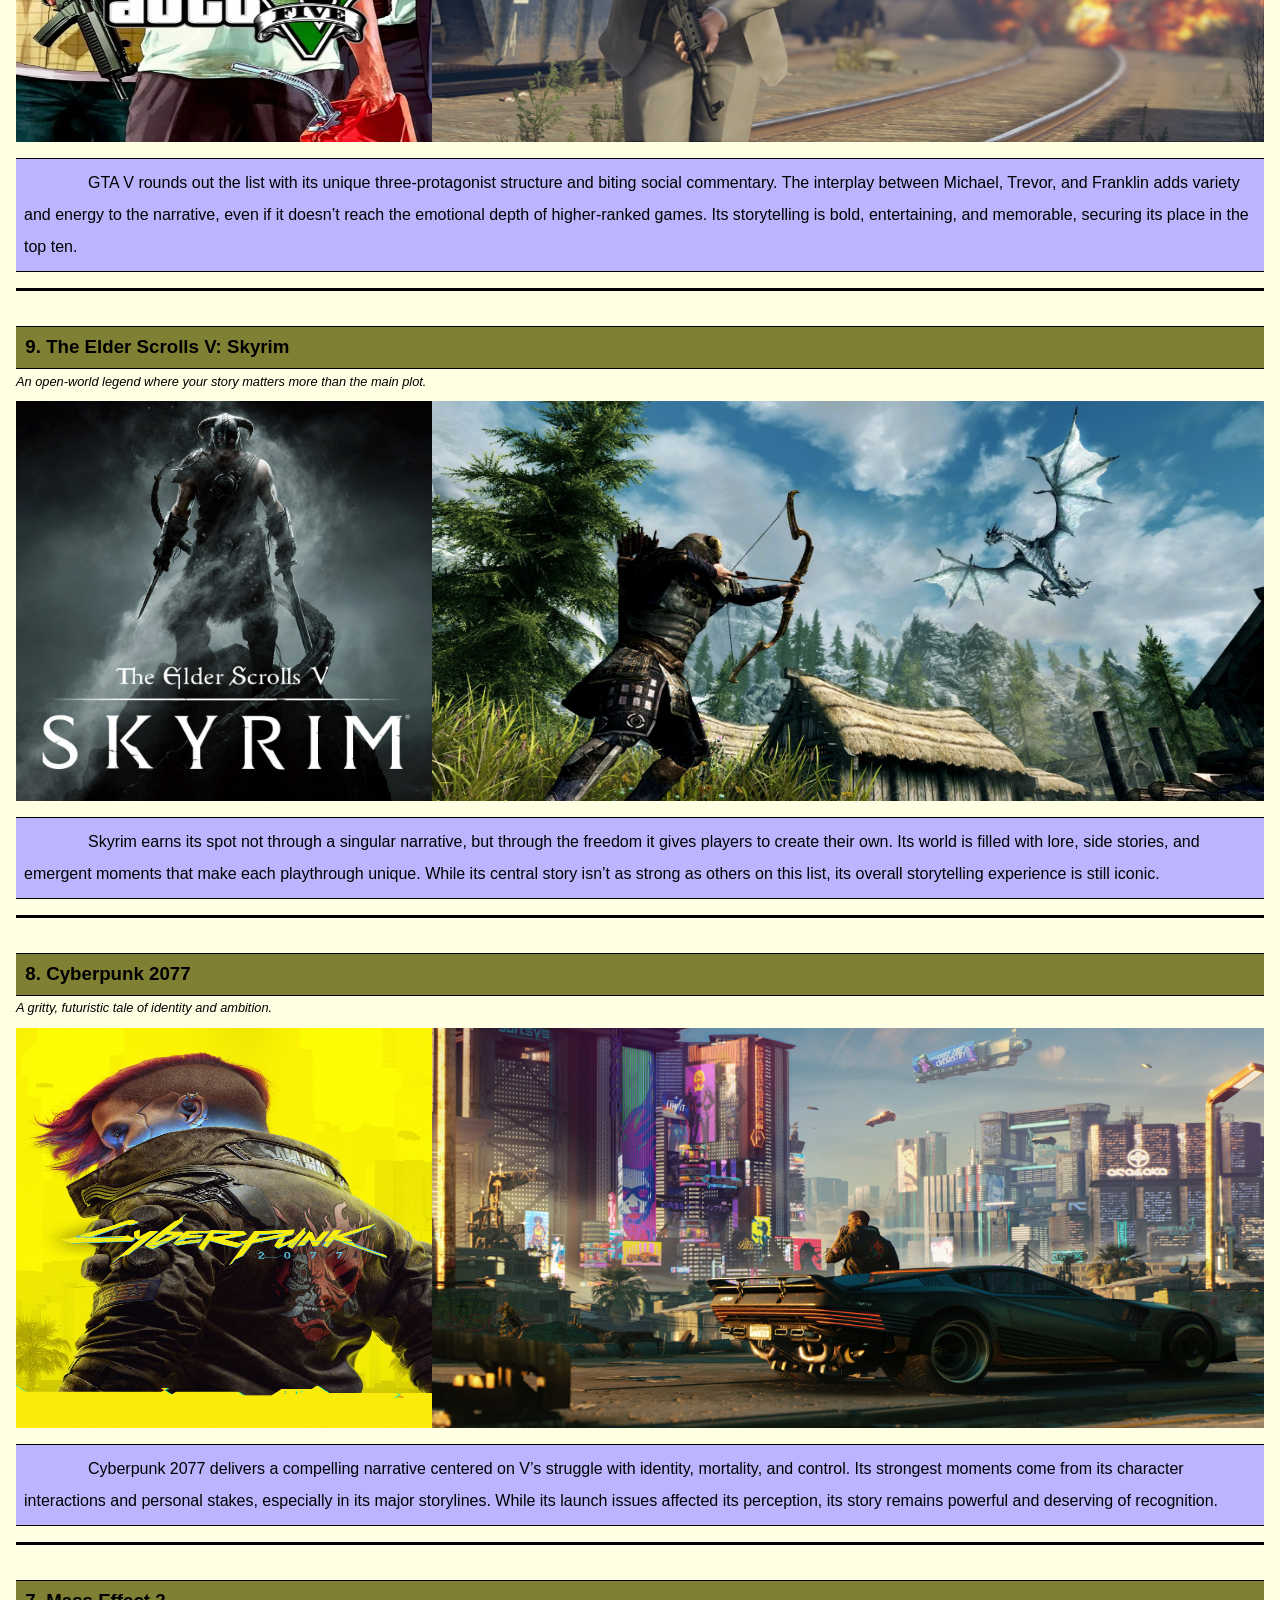
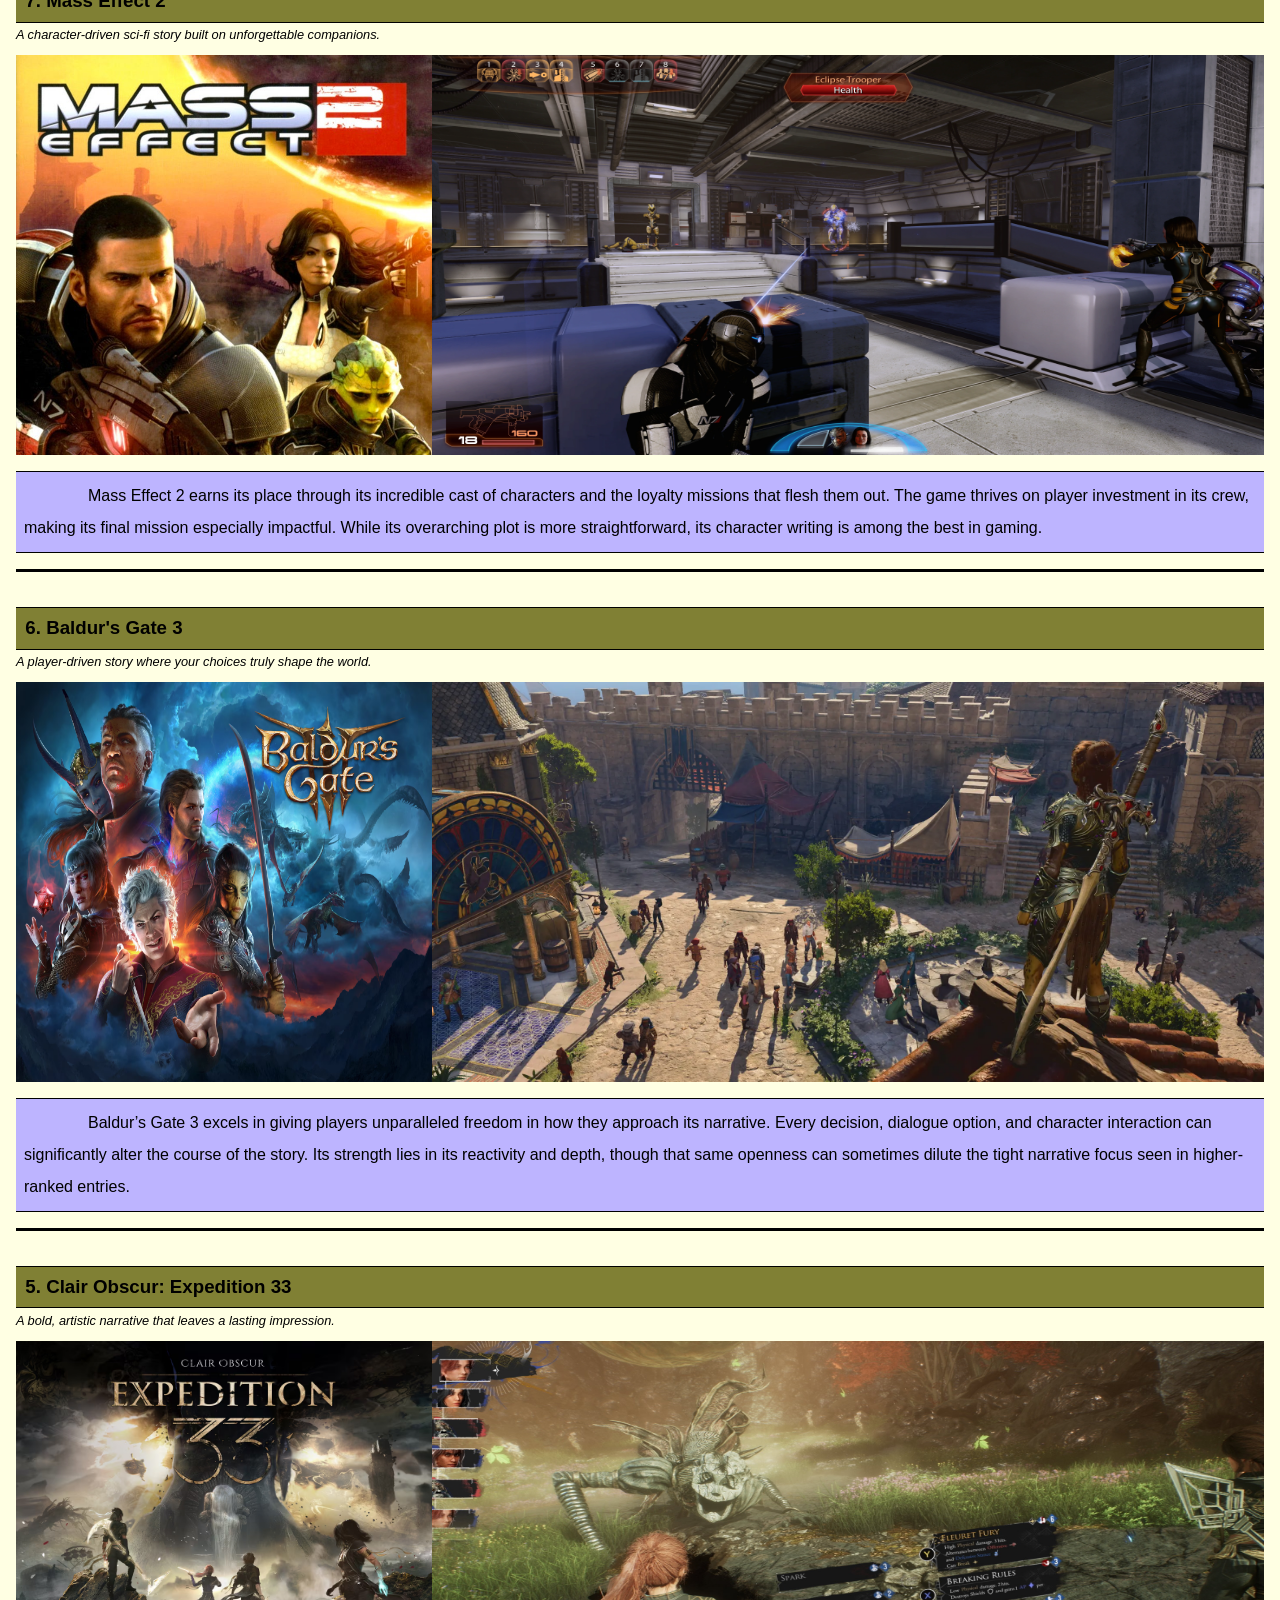
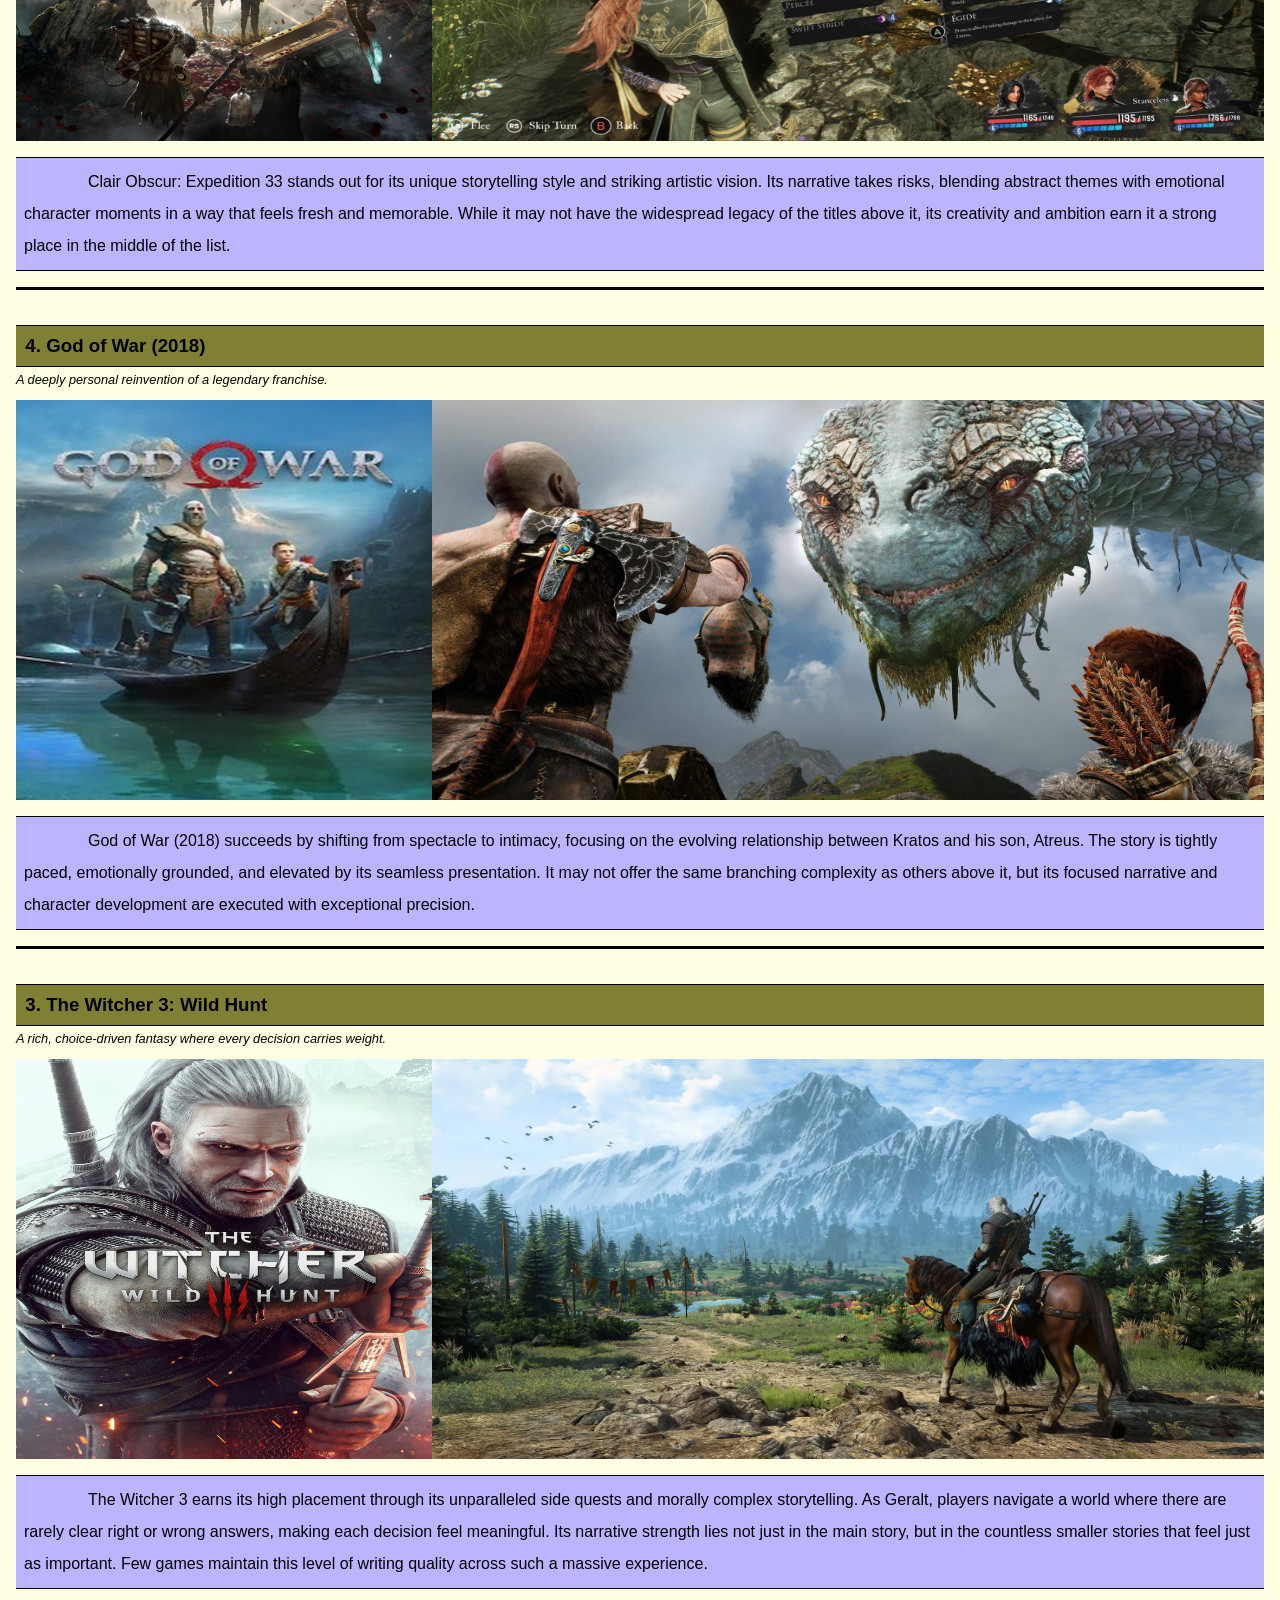
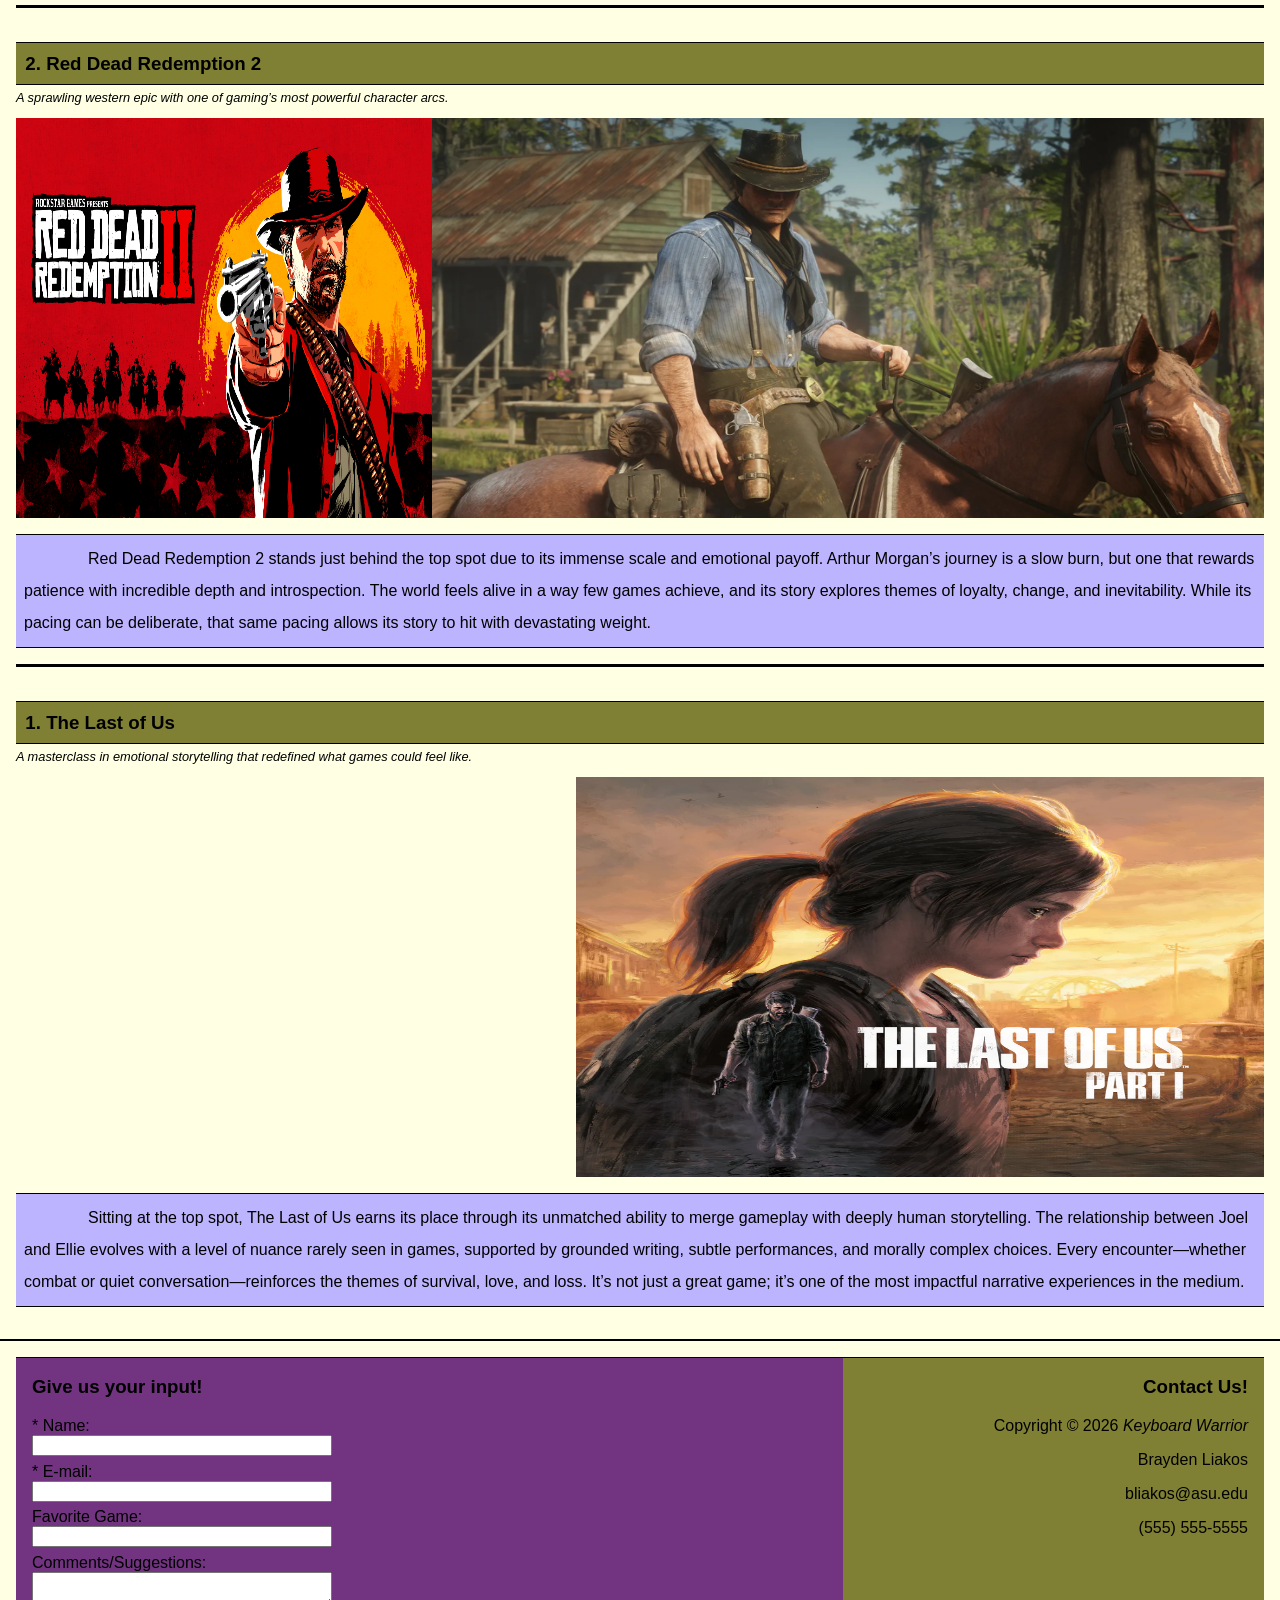
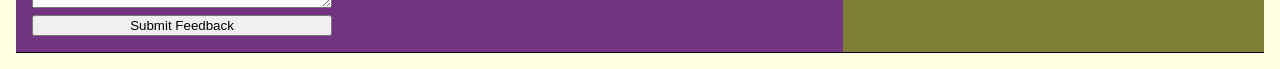
<file: story-based.html>
<!doctype html>
<html lang="en">
  <head>
    <meta charset="UTF-8" />
    <title>What Should I Play?</title>
    <link rel="stylesheet" href="styles.css" />
  </head>

  <body>
    <div id="top"></div>
    <header>
      <h1>What Should I Play?</h1>
      <p>
        <i
          ><small>
            A website that helps you decide what video game to play next based
            on your playstyle and preferences.
          </small></i
        >
      </p>
    </header>

    <nav>
      <ul>
        <li><a href="index.html">Home</a></li>
        <li><a href="casual.html">Casual</a></li>
        <li><a href="competitive.html">Competitive</a></li>
        <li><a href="story-based.html">Story-Based</a></li>
        <li><a href="hardcore.html">Hardcore</a></li>
        <li><a href="playwithfriends.html">Play With Friends</a></li>
      </ul>
    </nav>

    <div class="all">
      <div class="container">
        <!-- MAIN CONTENT -->
        <main>
          <div class="storyintro">
            <h2>Story-Based Games</h2>

            <p>
              These games focus on narrative, character development, and
              immersive worlds. Perfect for players who want a rich storytelling
              experience.
            </p>

            <p>
              Story-based games are defined by their focus on narrative,
              character development, and emotional engagement, often placing the
              player at the center of a carefully crafted plot. Rather than
              prioritizing fast-paced mechanics or competitive systems, these
              games emphasize choice, consequence, and immersion, allowing
              players to shape the story through their decisions and
              interactions. Whether presented through cinematic cutscenes,
              branching dialogue, or environmental storytelling, they aim to
              create a deep connection between the player and the world they
              inhabit. By blending gameplay with compelling writing and
              atmosphere, story-based games offer experiences that feel
              personal, memorable, and often comparable to films or novels in
              their ability to leave a lasting impact.
            </p>
          </div>
        </main>

        <!-- SIDEBAR -->
        <aside>
          <h3>Links</h3>
          <ul>
            <li>
              <a
                href="https://www.metacritic.com/browse/game/?releaseYearMin=2016&releaseYearMax=2026"
                >Metacritic Game Rankings</a
              >
            </li>
            <p>
              <small>
                This link is where you will find the rankings for the top ten
                games of the decade from the home page.
              </small>
            </p>
            <li><a href="https://store.steampowered.com">Steam Store</a></li>
            <p>
              <small>
                This is where I have contrived my game descriptions and some
                images.
              </small>
            </p>
            <li><a href="https://www.youtube.com">YouTube</a></li>
            <p>
              <small>
                This is where you can find gameplay videos and trailers for the
                games.
              </small>
            </p>
          </ul>
        </aside>
      </div>

      <div class="container2">
        <h2>Top 10 Story-Based Games</h2>

        <div class="toc">
          <h3>Table of Contents</h3>
          <ul>
            <li><a href="#story10">10. Grand Theft Auto V</a></li>
            <li><a href="#story9">9. The Elder Scrolls V: Skyrim</a></li>
            <li><a href="#story8">8. Cyberpunk 2077</a></li>
            <li><a href="#story7">7. Mass Effect 2</a></li>
            <li><a href="#story6">6. Baldur's Gate 3</a></li>
            <li><a href="#story5">5. Clair Obscur: Expedition 33</a></li>
            <li><a href="#story4">4. God of War (2018)</a></li>
            <li><a href="#story3">3. The Witcher 3: Wild Hunt</a></li>
            <li><a href="#story2">2. Red Dead Redemption 2</a></li>
            <li><a href="#story1">1. The Last of Us</a></li>
          </ul>
        </div>

        <p>
          <small>
            The top 10 games listed are based on popularity, player reviews, and
            personal opinion. All rankings support all console platforms and PC.
          </small>
        </p>

        <div class="game-list">
          <div class="game-card">
            <h3 id="story10">10. Grand Theft Auto V</h3>
            <p class="caption">
              A chaotic, character-driven crime story with sharp satire.
            </p>

            <div class="herocontainer">
              <div id="storyhero10" class="hero"></div>
              <div id="storyhero10-2" class="hero"></div>
            </div>

            <p class="description">
              GTA V rounds out the list with its unique three-protagonist
              structure and biting social commentary. The interplay between
              Michael, Trevor, and Franklin adds variety and energy to the
              narrative, even if it doesn’t reach the emotional depth of
              higher-ranked games. Its storytelling is bold, entertaining, and
              memorable, securing its place in the top ten.
            </p>
          </div>

          <div class="game-card">
            <h3 id="story9">9. The Elder Scrolls V: Skyrim</h3>
            <p class="caption">
              An open-world legend where your story matters more than the main
              plot.
            </p>

            <div class="herocontainer">
              <div id="storyhero9" class="hero"></div>
              <div id="storyhero9-2" class="hero"></div>
            </div>

            <p class="description">
              Skyrim earns its spot not through a singular narrative, but
              through the freedom it gives players to create their own. Its
              world is filled with lore, side stories, and emergent moments that
              make each playthrough unique. While its central story isn’t as
              strong as others on this list, its overall storytelling experience
              is still iconic.
            </p>
          </div>

          <div class="game-card">
            <h3 id="story8">8. Cyberpunk 2077</h3>
            <p class="caption">
              A gritty, futuristic tale of identity and ambition.
            </p>

            <div class="herocontainer">
              <div id="storyhero8" class="hero"></div>
              <div id="storyhero8-2" class="hero"></div>
            </div>

            <p class="description">
              Cyberpunk 2077 delivers a compelling narrative centered on V’s
              struggle with identity, mortality, and control. Its strongest
              moments come from its character interactions and personal stakes,
              especially in its major storylines. While its launch issues
              affected its perception, its story remains powerful and deserving
              of recognition.
            </p>
          </div>

          <div class="game-card">
            <h3 id="story7">7. Mass Effect 2</h3>
            <p class="caption">
              A character-driven sci-fi story built on unforgettable companions.
            </p>

            <div class="herocontainer">
              <div id="storyhero7" class="hero"></div>
              <div id="storyhero7-2" class="hero"></div>
            </div>

            <p class="description">
              Mass Effect 2 earns its place through its incredible cast of
              characters and the loyalty missions that flesh them out. The game
              thrives on player investment in its crew, making its final mission
              especially impactful. While its overarching plot is more
              straightforward, its character writing is among the best in
              gaming.
            </p>
          </div>

          <div class="game-card">
            <h3 id="story6">6. Baldur's Gate 3</h3>
            <p class="caption">
              A player-driven story where your choices truly shape the world.
            </p>

            <div class="herocontainer">
              <div id="storyhero6" class="hero"></div>
              <div id="storyhero6-2" class="hero"></div>
            </div>

            <p class="description">
              Baldur’s Gate 3 excels in giving players unparalleled freedom in
              how they approach its narrative. Every decision, dialogue option,
              and character interaction can significantly alter the course of
              the story. Its strength lies in its reactivity and depth, though
              that same openness can sometimes dilute the tight narrative focus
              seen in higher-ranked entries.
            </p>
          </div>

          <div class="game-card">
            <h3 id="story5">5. Clair Obscur: Expedition 33</h3>
            <p class="caption">
              A bold, artistic narrative that leaves a lasting impression.
            </p>

            <div class="herocontainer">
              <div id="storyhero5" class="hero"></div>
              <div id="storyhero5-2" class="hero"></div>
            </div>

            <p class="description">
              Clair Obscur: Expedition 33 stands out for its unique storytelling
              style and striking artistic vision. Its narrative takes risks,
              blending abstract themes with emotional character moments in a way
              that feels fresh and memorable. While it may not have the
              widespread legacy of the titles above it, its creativity and
              ambition earn it a strong place in the middle of the list.
            </p>
          </div>

          <div class="game-card">
            <h3 id="story4">4. God of War (2018)</h3>
            <p class="caption">
              A deeply personal reinvention of a legendary franchise.
            </p>

            <div class="herocontainer">
              <div id="storyhero4" class="hero"></div>
              <div id="storyhero4-2" class="hero"></div>
            </div>

            <p class="description">
              God of War (2018) succeeds by shifting from spectacle to intimacy,
              focusing on the evolving relationship between Kratos and his son,
              Atreus. The story is tightly paced, emotionally grounded, and
              elevated by its seamless presentation. It may not offer the same
              branching complexity as others above it, but its focused narrative
              and character development are executed with exceptional precision.
            </p>
          </div>

          <div class="game-card">
            <h3 id="story3">3. The Witcher 3: Wild Hunt</h3>
            <p class="caption">
              A rich, choice-driven fantasy where every decision carries weight.
            </p>

            <div class="herocontainer">
              <div id="storyhero3" class="hero"></div>
              <div id="storyhero3-2" class="hero"></div>
            </div>

            <p class="description">
              The Witcher 3 earns its high placement through its unparalleled
              side quests and morally complex storytelling. As Geralt, players
              navigate a world where there are rarely clear right or wrong
              answers, making each decision feel meaningful. Its narrative
              strength lies not just in the main story, but in the countless
              smaller stories that feel just as important. Few games maintain
              this level of writing quality across such a massive experience.
            </p>
          </div>

          <div class="game-card">
            <h3 id="story2">2. Red Dead Redemption 2</h3>
            <p class="caption">
              A sprawling western epic with one of gaming’s most powerful
              character arcs.
            </p>

            <div class="herocontainer">
              <div id="storyhero2" class="hero"></div>
              <div id="storyhero2-2" class="hero"></div>
            </div>

            <p class="description">
              Red Dead Redemption 2 stands just behind the top spot due to its
              immense scale and emotional payoff. Arthur Morgan’s journey is a
              slow burn, but one that rewards patience with incredible depth and
              introspection. The world feels alive in a way few games achieve,
              and its story explores themes of loyalty, change, and
              inevitability. While its pacing can be deliberate, that same
              pacing allows its story to hit with devastating weight.
            </p>
          </div>

          <div class="game-card">
            <h3 id="story1">1. The Last of Us</h3>
            <p class="caption">
              A masterclass in emotional storytelling that redefined what games
              could feel like.
            </p>

            <div class="herocontainer">
              <iframe
                width="560"
                height="315"
                src="https://www.youtube.com/embed/R2Ebc_OFeug?si=4y9VEam60PsNlf-H"
                title="YouTube video player"
                frameborder="0"
                allow="
                  accelerometer;
                  autoplay;
                  clipboard-write;
                  encrypted-media;
                  gyroscope;
                  picture-in-picture;
                  web-share;
                "
                referrerpolicy="strict-origin-when-cross-origin"
                allowfullscreen
              ></iframe>
              <div id="storyhero1" class="hero"></div>
            </div>

            <p class="description">
              Sitting at the top spot, The Last of Us earns its place through
              its unmatched ability to merge gameplay with deeply human
              storytelling. The relationship between Joel and Ellie evolves with
              a level of nuance rarely seen in games, supported by grounded
              writing, subtle performances, and morally complex choices. Every
              encounter—whether combat or quiet conversation—reinforces the
              themes of survival, love, and loss. It’s not just a great game;
              it’s one of the most impactful narrative experiences in the
              medium.
            </p>
          </div>
        </div>
      </div>
    </div>

    <a href="#top" class="back-to-top">↑ Top</a>

    <footer>
      <div class="footer-container">
        <!-- LEFT: FORM -->
        <div class="footer-form">
          <h3>Give us your input!</h3>

          <form>
            <label for="name">* Name:</label>
            <input type="text" id="name" required />

            <label for="email">* E-mail:</label>
            <input type="email" id="email" />

            <label for="favorite">Favorite Game:</label>
            <input type="text" id="favorite" />

            <label for="comments">Comments/Suggestions:</label>
            <textarea id="comments"></textarea>

            <button type="submit">Submit Feedback</button>
          </form>
        </div>

        <!-- RIGHT: CONTACT -->
        <div class="footer-contact">
          <h3>Contact Us!</h3>
          <p>Copyright © 2026 <i>Keyboard Warrior</i></p>
          <p>Brayden Liakos</p>
          <p>bliakos@asu.edu</p>
          <p>(555) 555-5555</p>
        </div>
      </div>
    </footer>
  </body>
</html>
</file>
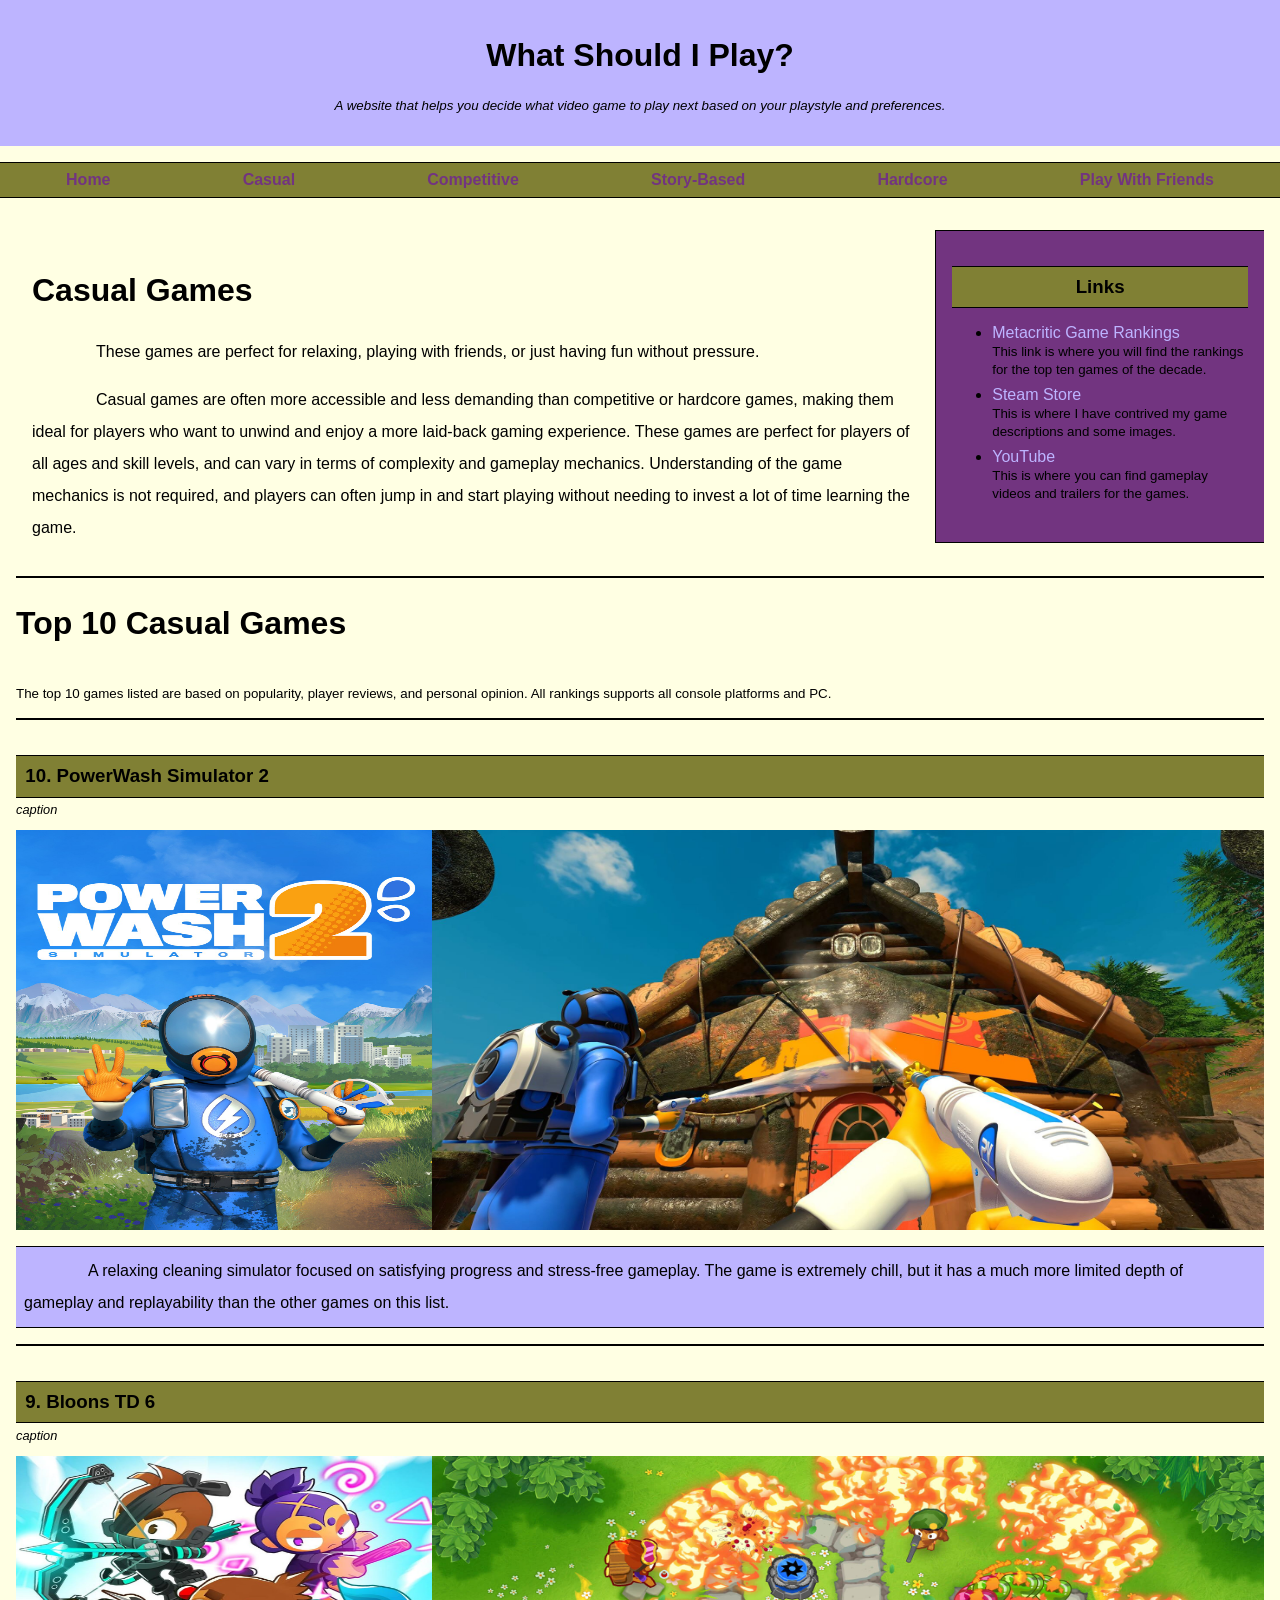
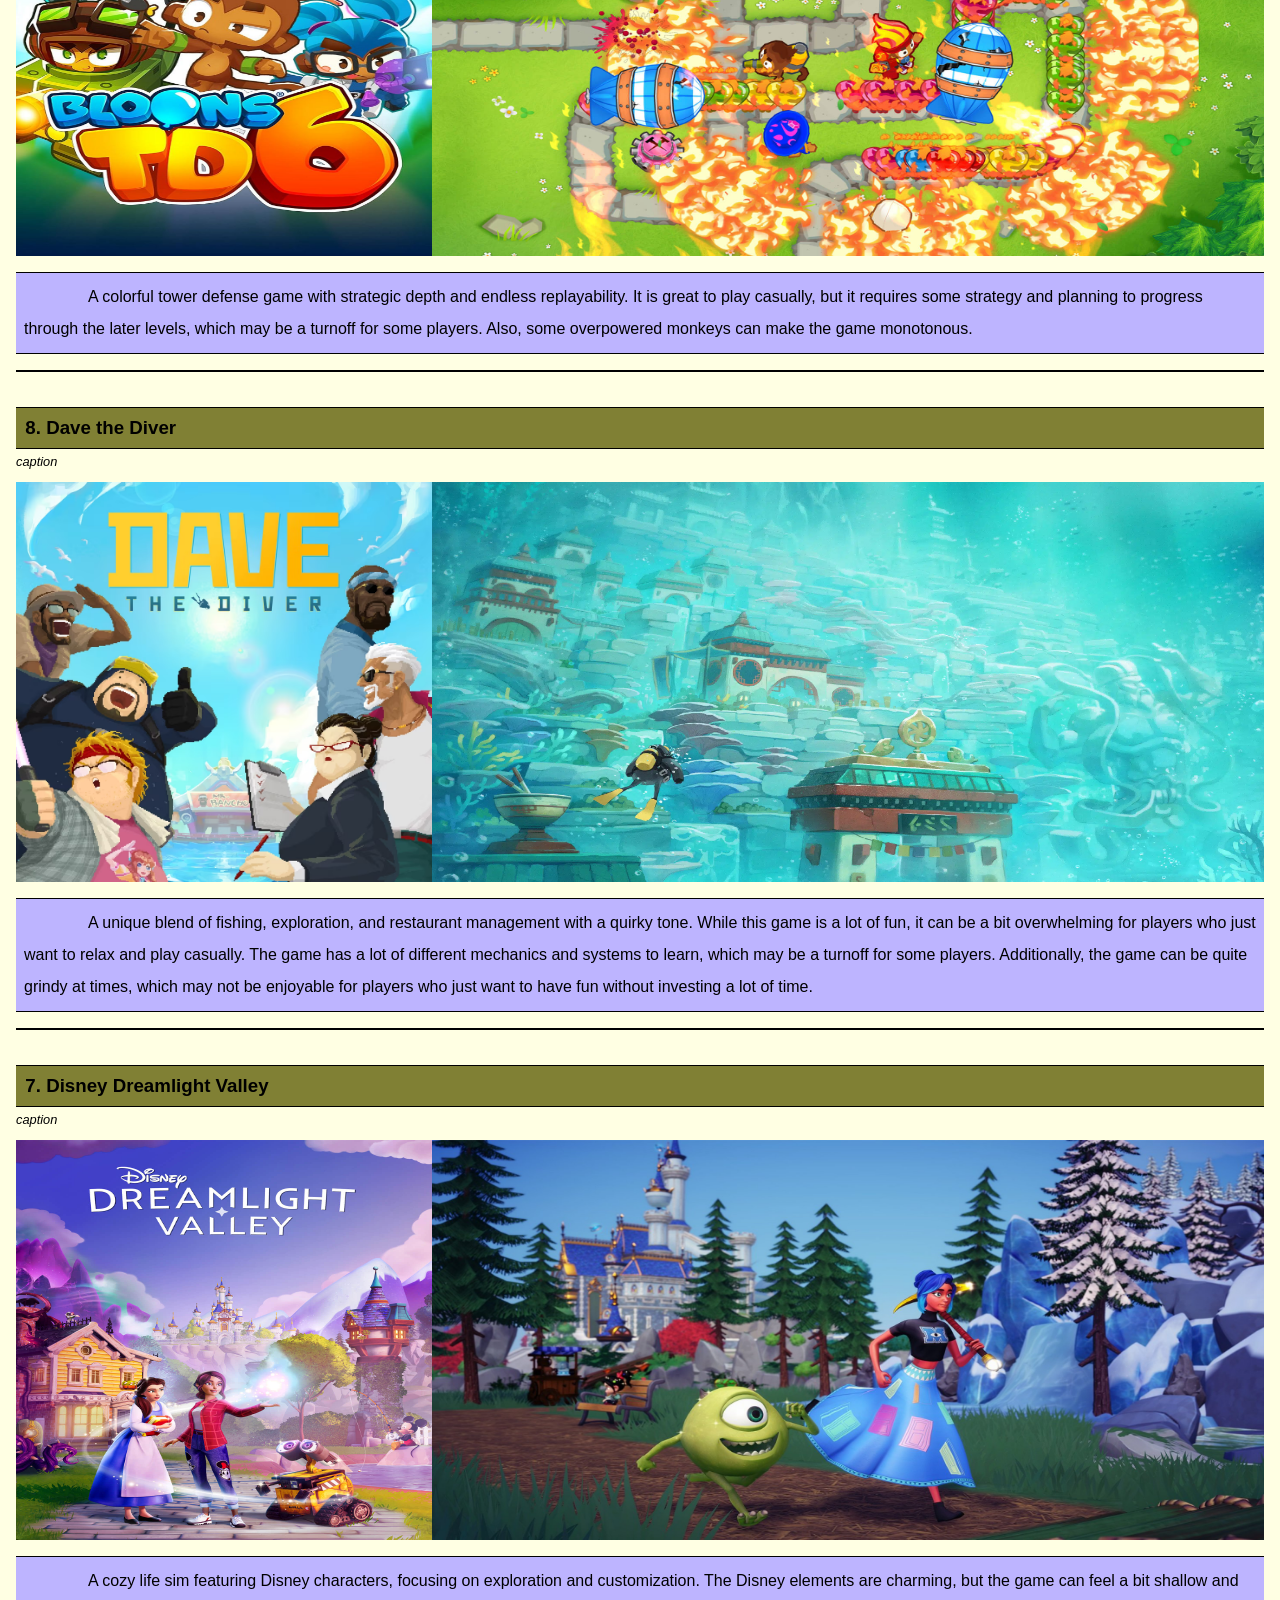
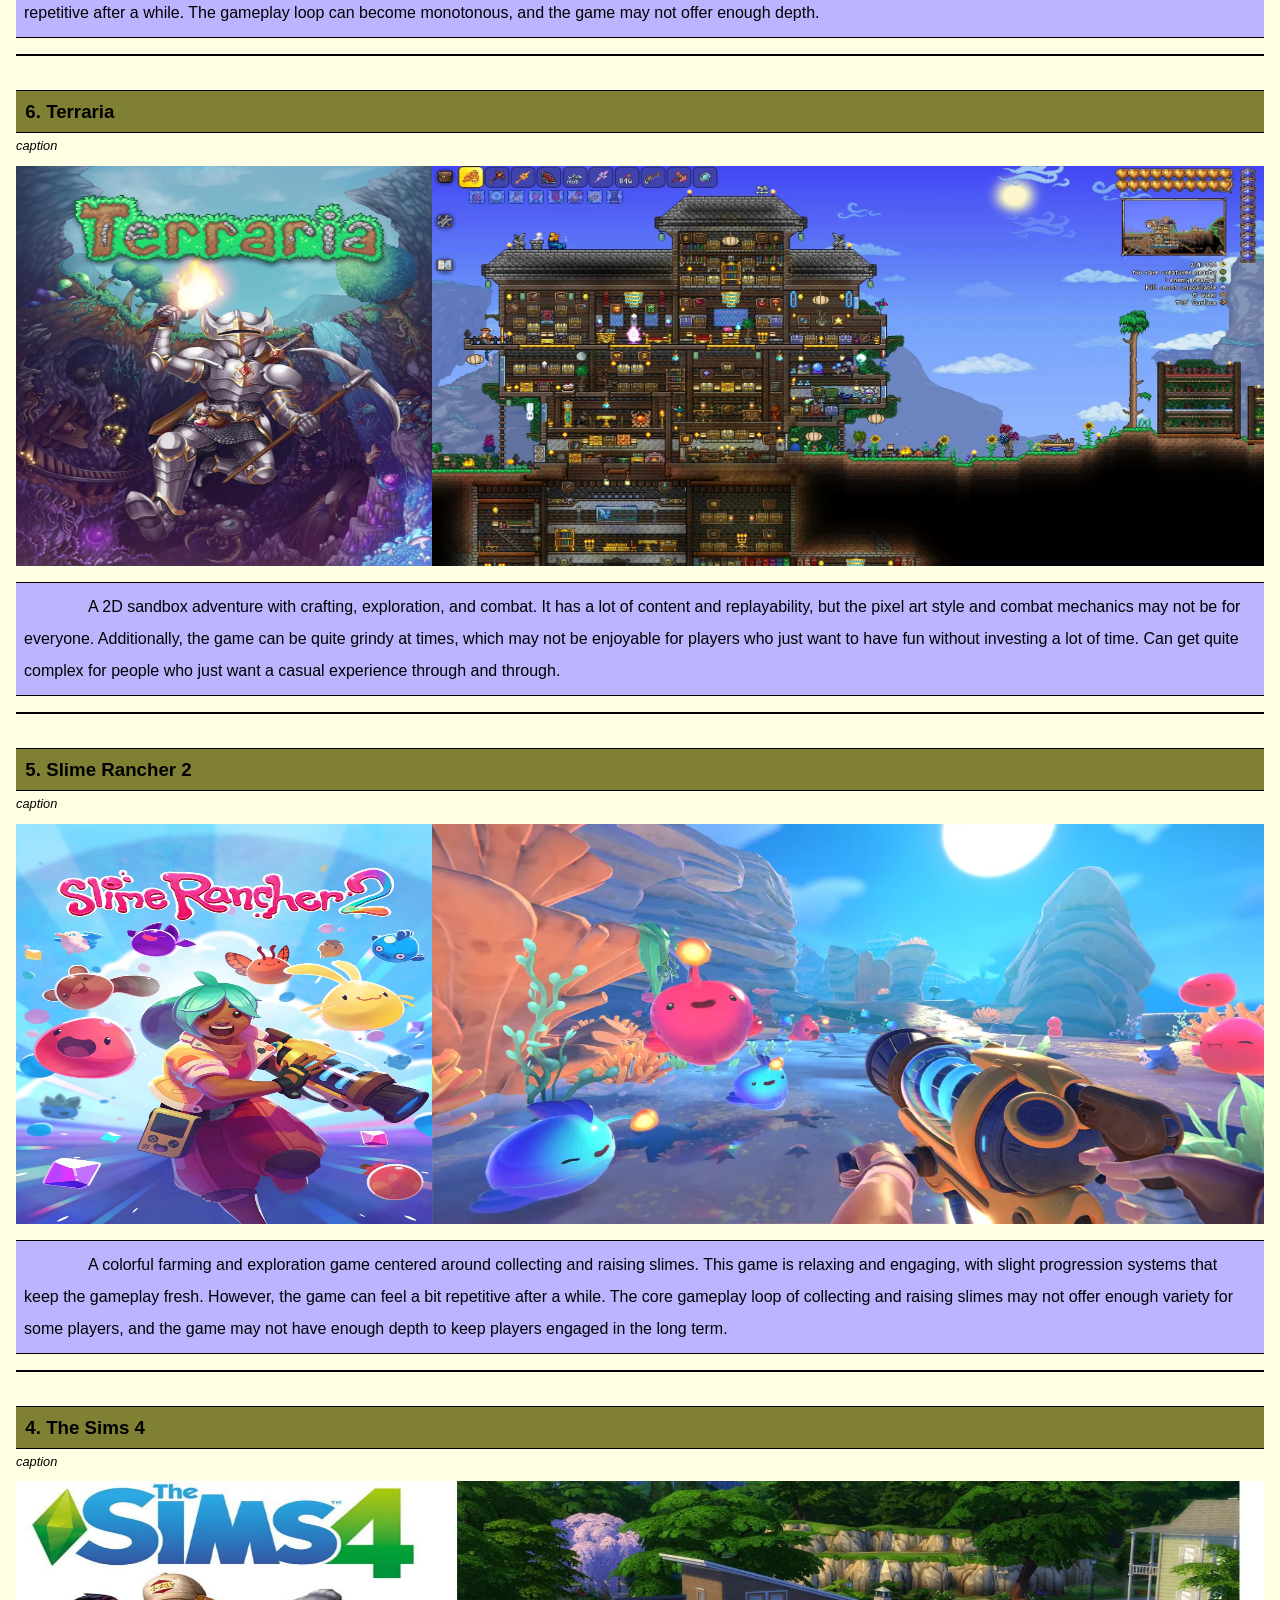
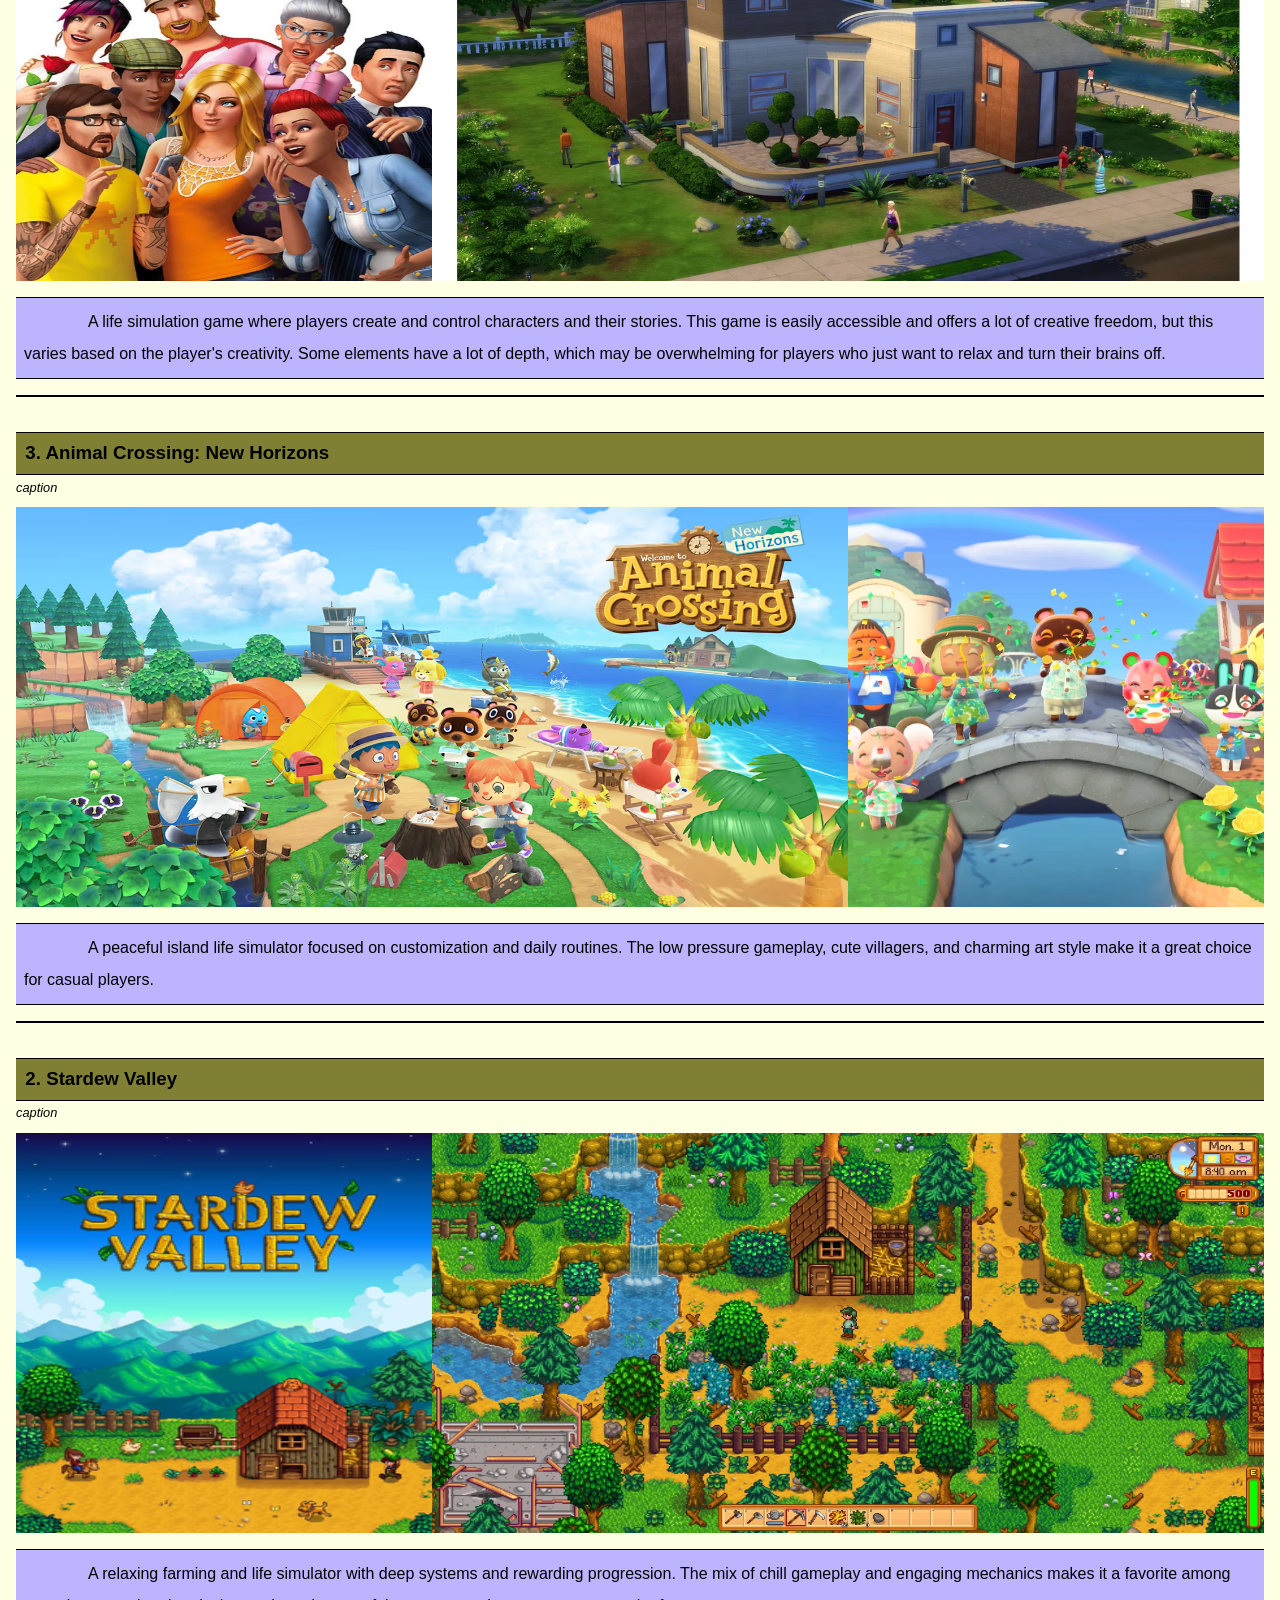
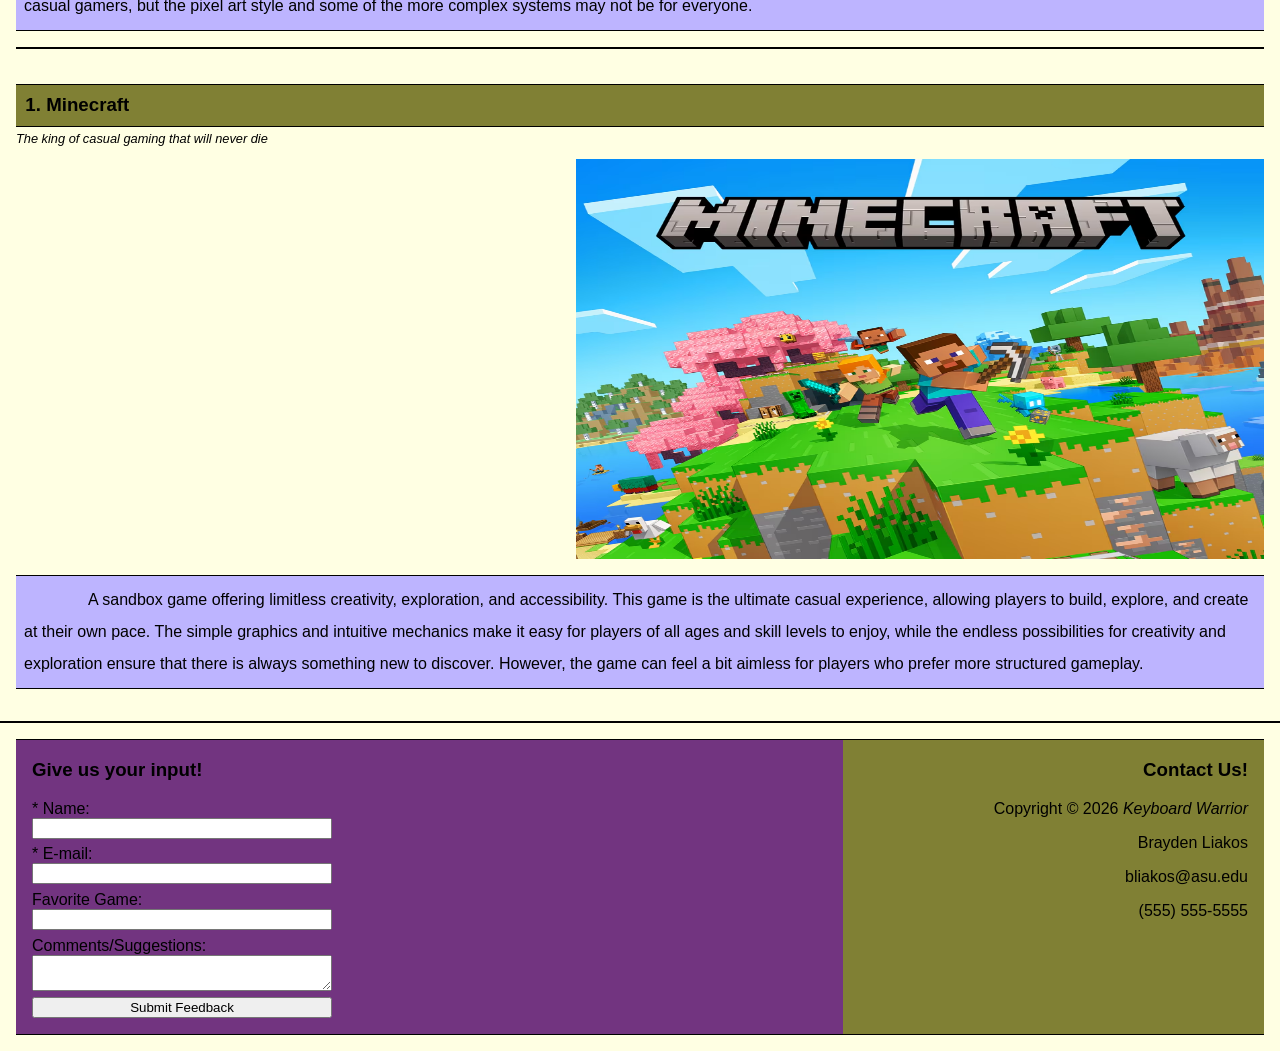
<file: bliakos-Project/casual.html>
<!doctype html>
<html lang="en">
  <head>
    <meta charset="UTF-8" />
    <title>What Should I Play?</title>
    <link rel="stylesheet" href="styles.css" />
  </head>

  <body>
    <header>
      <h1>What Should I Play?</h1>
      <p>
        <i
          ><small>
            A website that helps you decide what video game to play next based
            on your playstyle and preferences.
          </small></i
        >
      </p>
    </header>

    <nav>
      <ul>
        <li><a href="index.html">Home</a></li>
        <li><a href="casual.html">Casual</a></li>
        <li><a href="competitive.html">Competitive</a></li>
        <li><a href="story-based.html">Story-Based</a></li>
        <li><a href="hardcore.html">Hardcore</a></li>
        <li><a href="playwithfriends.html">Play With Friends</a></li>
      </ul>
    </nav>

    <div class="all">
      <div class="container">
        <!-- MAIN CONTENT -->
        <main>
          <div class="casualintro">
            <h2>Casual Games</h2>

            <p>
              These games are perfect for relaxing, playing with friends, or
              just having fun without pressure.
            </p>

            <p>
              Casual games are often more accessible and less demanding than
              competitive or hardcore games, making them ideal for players who
              want to unwind and enjoy a more laid-back gaming experience. These
              games are perfect for players of all ages and skill levels, and
              can vary in terms of complexity and gameplay mechanics.
              Understanding of the game mechanics is not required, and players
              can often jump in and start playing without needing to invest a
              lot of time learning the game.
            </p>
          </div>
        </main>

        <!-- SIDEBAR -->
        <aside>
          <h3>Links</h3>
          <ul>
            <li>
              <a
                href="https://www.metacritic.com/browse/game/?releaseYearMin=2016&releaseYearMax=2026"
                >Metacritic Game Rankings</a
              >
            </li>
            <p>
              <small>
                This link is where you will find the rankings for the top ten
                games of the decade.
              </small>
            </p>
            <li><a href="https://store.steampowered.com">Steam Store</a></li>
            <p>
              <small>
                This is where I have contrived my game descriptions and some
                images.
              </small>
            </p>
            <li><a href="https://www.youtube.com">YouTube</a></li>
            <p>
              <small>
                This is where you can find gameplay videos and trailers for the
                games.
              </small>
            </p>
          </ul>
        </aside>
      </div>

      <div class="container2">
        <h2>Top 10 Casual Games</h2>
        <p>
          <small>
            The top 10 games listed are based on popularity, player reviews, and 
            personal opinion. All rankings supports all console platforms and PC.
          </small>
        </p>

        <div class="game-list">
          <div class="game-card">
            <h3>10. PowerWash Simulator 2</h3>
            <p class="caption">caption</p>

            <div class="herocontainer">
              <div id="casualhero10" class="hero"></div>
              <div id="casualhero10-2" class="hero"></div>
            </div>

            <p class="description">
                A relaxing cleaning simulator focused on satisfying 
                progress and stress-free gameplay. The game is extremely chill, but it
                has a much more limited depth of gameplay and replayability than the other 
                games on this list.
            </p>
          </div>

          <div class="game-card">
            <h3>9. Bloons TD 6</h3>
            <p class="caption">caption</p>

            <div class="herocontainer">
              <div id="casualhero9" class="hero"></div>
              <div id="casualhero9-2" class="hero"></div>
            </div>

            <p class="description">
                A colorful tower defense game with strategic depth 
                and endless replayability. It is great to play casually, but it requires
                some strategy and planning to progress through the later levels, which 
                may be a turnoff for some players. Also, some overpowered monkeys can make 
                the game monotonous.
            </p>
          </div>

          <div class="game-card">
            <h3>8. Dave the Diver</h3>
            <p class="caption">caption</p>

            <div class="herocontainer">
              <div id="casualhero8" class="hero"></div>
              <div id="casualhero8-2" class="hero"></div>
            </div>

            <p class="description">
                A unique blend of fishing, exploration, and restaurant 
                management with a quirky tone. While this game is a lot of fun, it can 
                be a bit overwhelming for players who just want to relax and play 
                casually. The game has a lot of different mechanics and systems to learn, 
                which may be a turnoff for some players. Additionally, the game can be 
                quite grindy at times, which may not be enjoyable for players who just 
                want to have fun without investing a lot of time.
            </p>
          </div>

          <div class="game-card">
            <h3>7. Disney Dreamlight Valley</h3>
            <p class="caption">caption</p>

            <div class="herocontainer">
              <div id="casualhero7" class="hero"></div>
              <div id="casualhero7-2" class="hero"></div>
            </div>

            <p class="description">
                A cozy life sim featuring Disney characters, focusing 
                on exploration and customization. The Disney elements are charming,
                but the game can feel a bit shallow and repetitive after a while. The
                gameplay loop can become monotonous, and the game may not offer enough depth.
            </p>
          </div>

          <div class="game-card">
            <h3>6. Terraria</h3>
            <p class="caption">caption</p>

            <div class="herocontainer">
              <div id="casualhero6" class="hero"></div>
              <div id="casualhero6-2" class="hero"></div>
            </div>

            <p class="description">
                A 2D sandbox adventure with crafting, exploration, and combat.
                It has a lot of content and replayability, but the pixel art style and 
                combat mechanics may not be for everyone. Additionally, the game can be 
                quite grindy at times, which may not be enjoyable for players who just 
                want to have fun without investing a lot of time. Can get quite complex for
                people who just want a casual experience through and through.
            </p>
          </div>

          <div class="game-card">
            <h3>5. Slime Rancher 2</h3>
            <p class="caption">caption</p>

            <div class="herocontainer">
              <div id="casualhero5" class="hero"></div>
              <div id="casualhero5-2" class="hero"></div>
            </div>

            <p class="description">
                A colorful farming and exploration game centered 
                around collecting and raising slimes. This game is relaxing and engaging,
                with slight progression systems that keep the gameplay fresh. However, 
                the game can feel a bit repetitive after a while. The core gameplay loop 
                of collecting and raising slimes may not offer enough variety for some 
                players, and the game may not have enough depth to keep players engaged 
                in the long term.
            </p>
          </div>

          <div class="game-card">
            <h3>4. The Sims 4</h3>
            <p class="caption">caption</p>

            <div class="herocontainer">
              <div id="casualhero4" class="hero"></div>
              <div id="casualhero4-2" class="hero"></div>
            </div>

            <p class="description">
                A life simulation game where players create and control 
                characters and their stories. This game is easily accessible and offers 
                a lot of creative freedom, but this varies based on the player's 
                creativity. Some elements have a lot of depth, which may be overwhelming 
                for players who just want to relax and turn their brains off.
            </p>
          </div>

          <div class="game-card">
            <h3>3. Animal Crossing: New Horizons</h3>
            <p class="caption">caption</p>

            <div class="herocontainer">
              <div id="casualhero3" class="hero"></div>
              <div id="casualhero3-2" class="hero"></div>
            </div>

            <p class="description">
                A peaceful island life simulator focused on 
                customization and daily routines. The low pressure gameplay, cute 
                villagers, and charming art style make it a great choice for casual 
                players.
            </p>
          </div>

          <div class="game-card">
            <h3>2. Stardew Valley</h3>
            <p class="caption">caption</p>

            <div class="herocontainer">
              <div id="casualhero2" class="hero"></div>
              <div id="casualhero2-2" class="hero"></div>
            </div>

            <p class="description">
                A relaxing farming and life simulator with deep 
                systems and rewarding progression. The mix of chill gameplay and 
                engaging mechanics makes it a favorite among casual gamers, but the 
                pixel art style and some of the more complex systems may not be for 
                everyone.
            </p>
          </div>

          <div class="game-card">
            <h3>1. Minecraft</h3>
            <p class="caption">The king of casual gaming that will never die</p>

            <div class="herocontainer">
              <iframe width="560" height="315" src="https://www.youtube.com/embed/MmB9b5njVbA?si=t-n3gRhodqlBv6ZT" title="YouTube video player" frameborder="0" allow="accelerometer; autoplay; clipboard-write; encrypted-media; gyroscope; picture-in-picture; web-share" referrerpolicy="strict-origin-when-cross-origin" allowfullscreen></iframe>
              <div id="casualhero1" class="hero"></div>
            </div>

            <p class="description">
                A sandbox game offering limitless creativity, 
                exploration, and accessibility. This game is the ultimate casual 
                experience, allowing players to build, explore, and create at their own 
                pace. The simple graphics and intuitive mechanics make it easy for 
                players of all ages and skill levels to enjoy, while the endless 
                possibilities for creativity and exploration ensure that there is always 
                something new to discover. However, the game can feel a bit aimless for 
                players who prefer more structured gameplay.
            </p>
          </div>
        </div>
      </div>
    </div>

    <footer>
      <div class="footer-container">
        <!-- LEFT: FORM -->
        <div class="footer-form">
          <h3>Give us your input!</h3>

          <form>
            <label for="name">* Name:</label>
            <input type="text" id="name" required />

            <label for="email">* E-mail:</label>
            <input type="email" id="email" />

            <label for="favorite">Favorite Game:</label>
            <input type="text" id="favorite" />

            <label for="comments">Comments/Suggestions:</label>
            <textarea id="comments"></textarea>

            <button type="submit">Submit Feedback</button>
          </form>
        </div>

        <!-- RIGHT: CONTACT -->
        <div class="footer-contact">
          <h3>Contact Us!</h3>
          <p>Copyright © 2026 <i>Keyboard Warrior</i></p>
          <p>Brayden Liakos</p>
          <p>bliakos@asu.edu</p>
          <p>(555) 555-5555</p>
        </div>
      </div>
    </footer>
  </body>
</html>
</file>
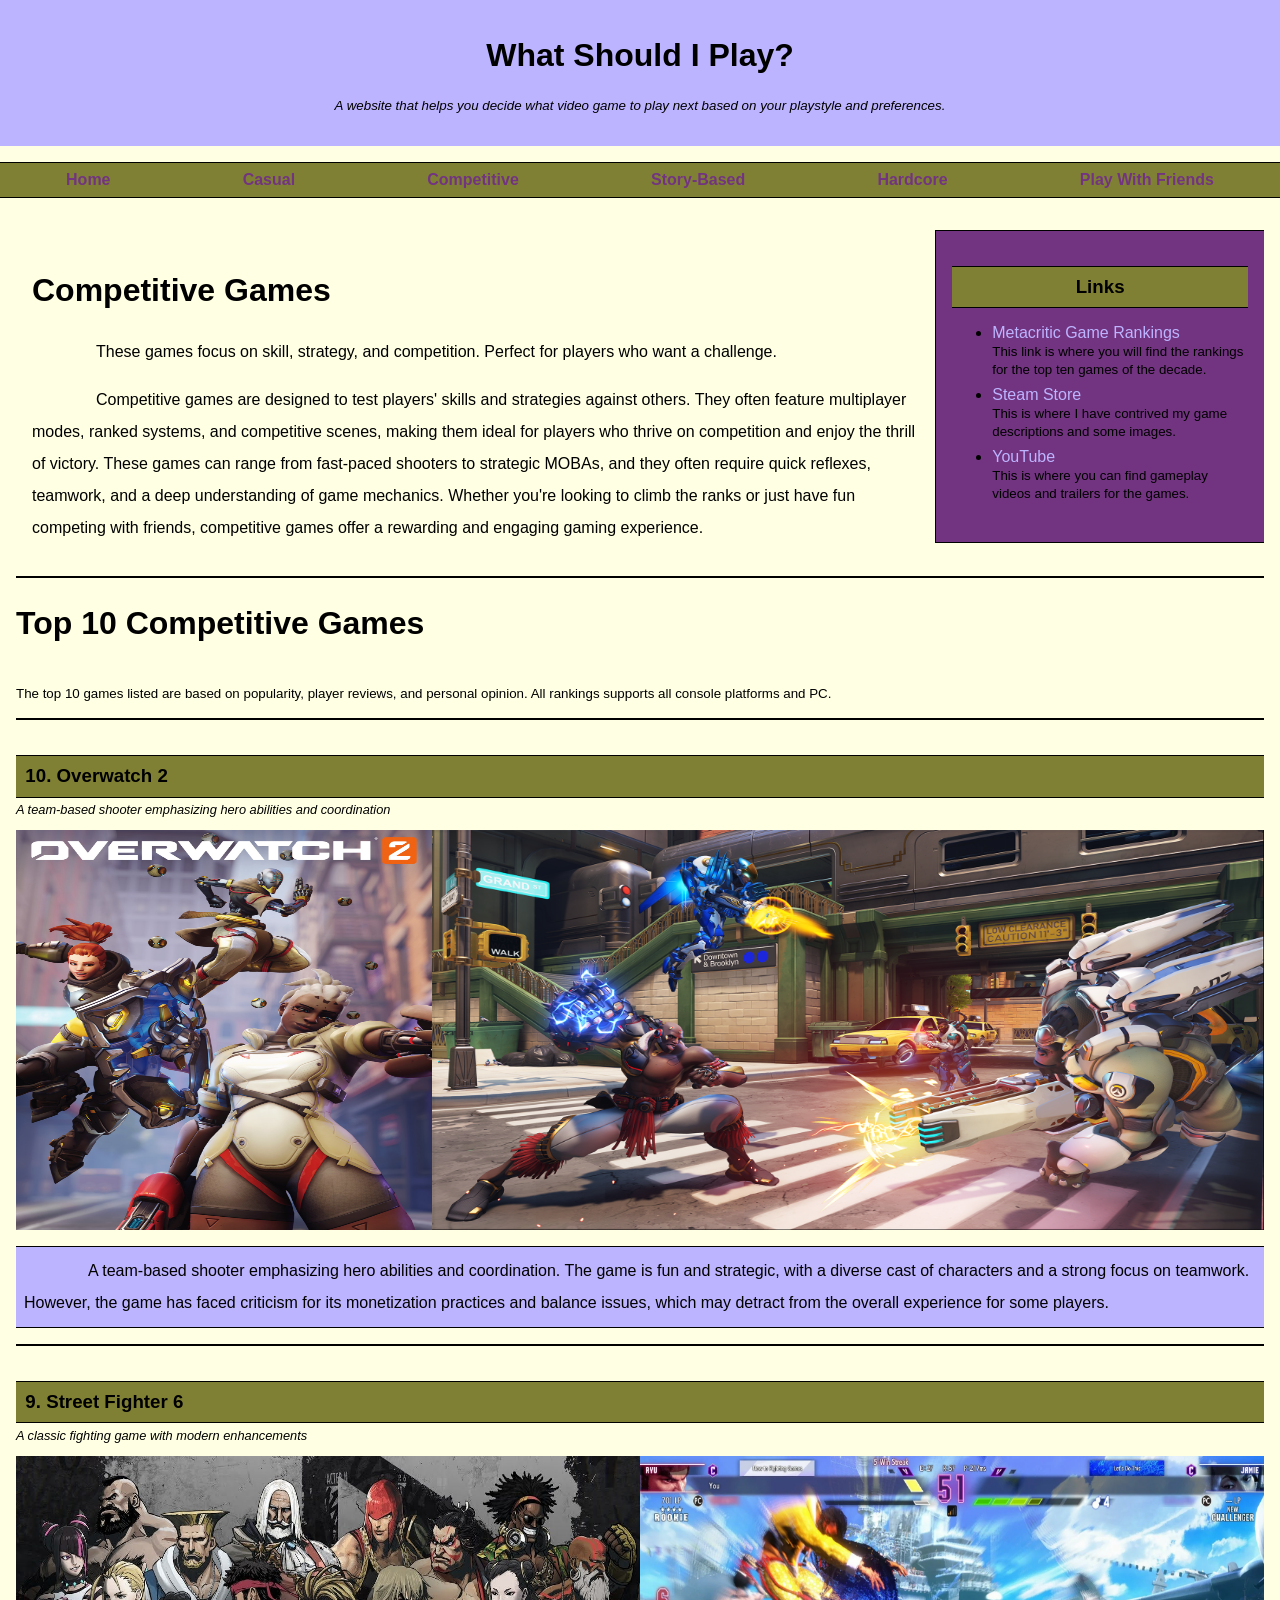
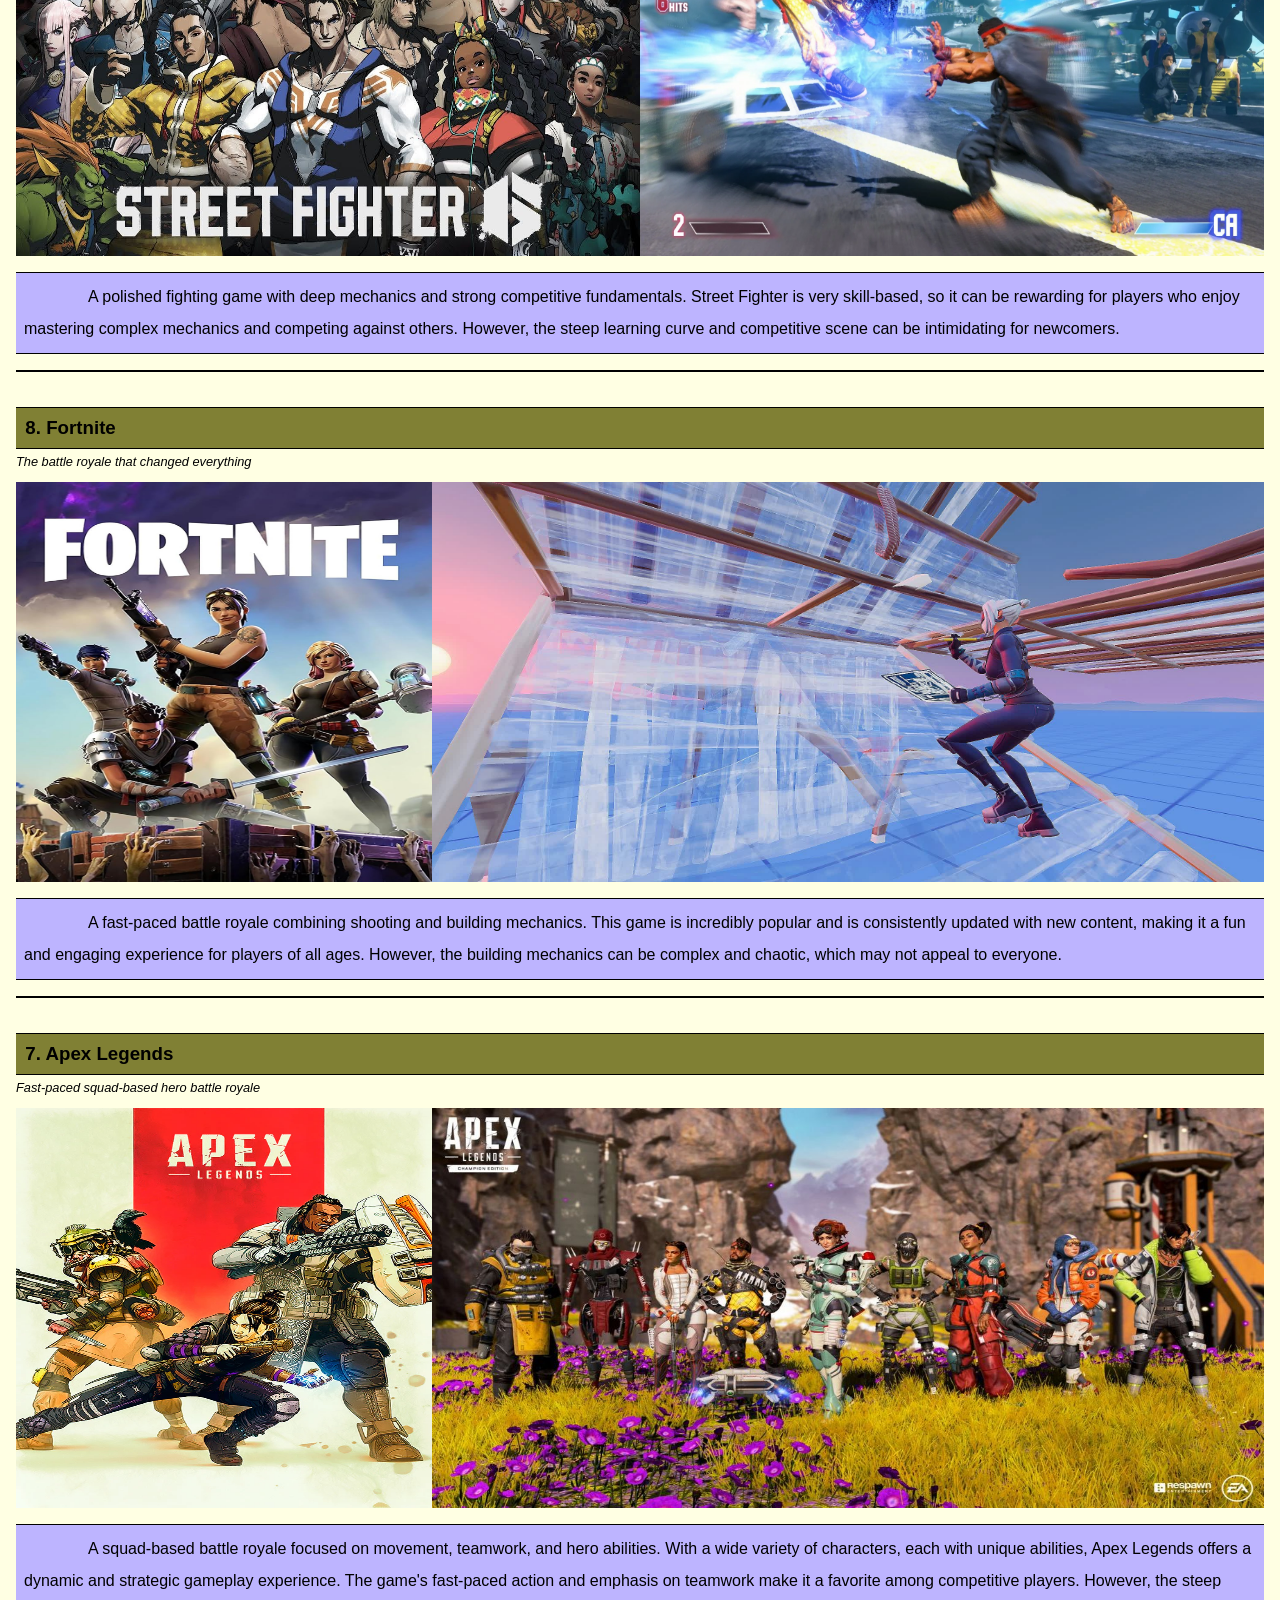
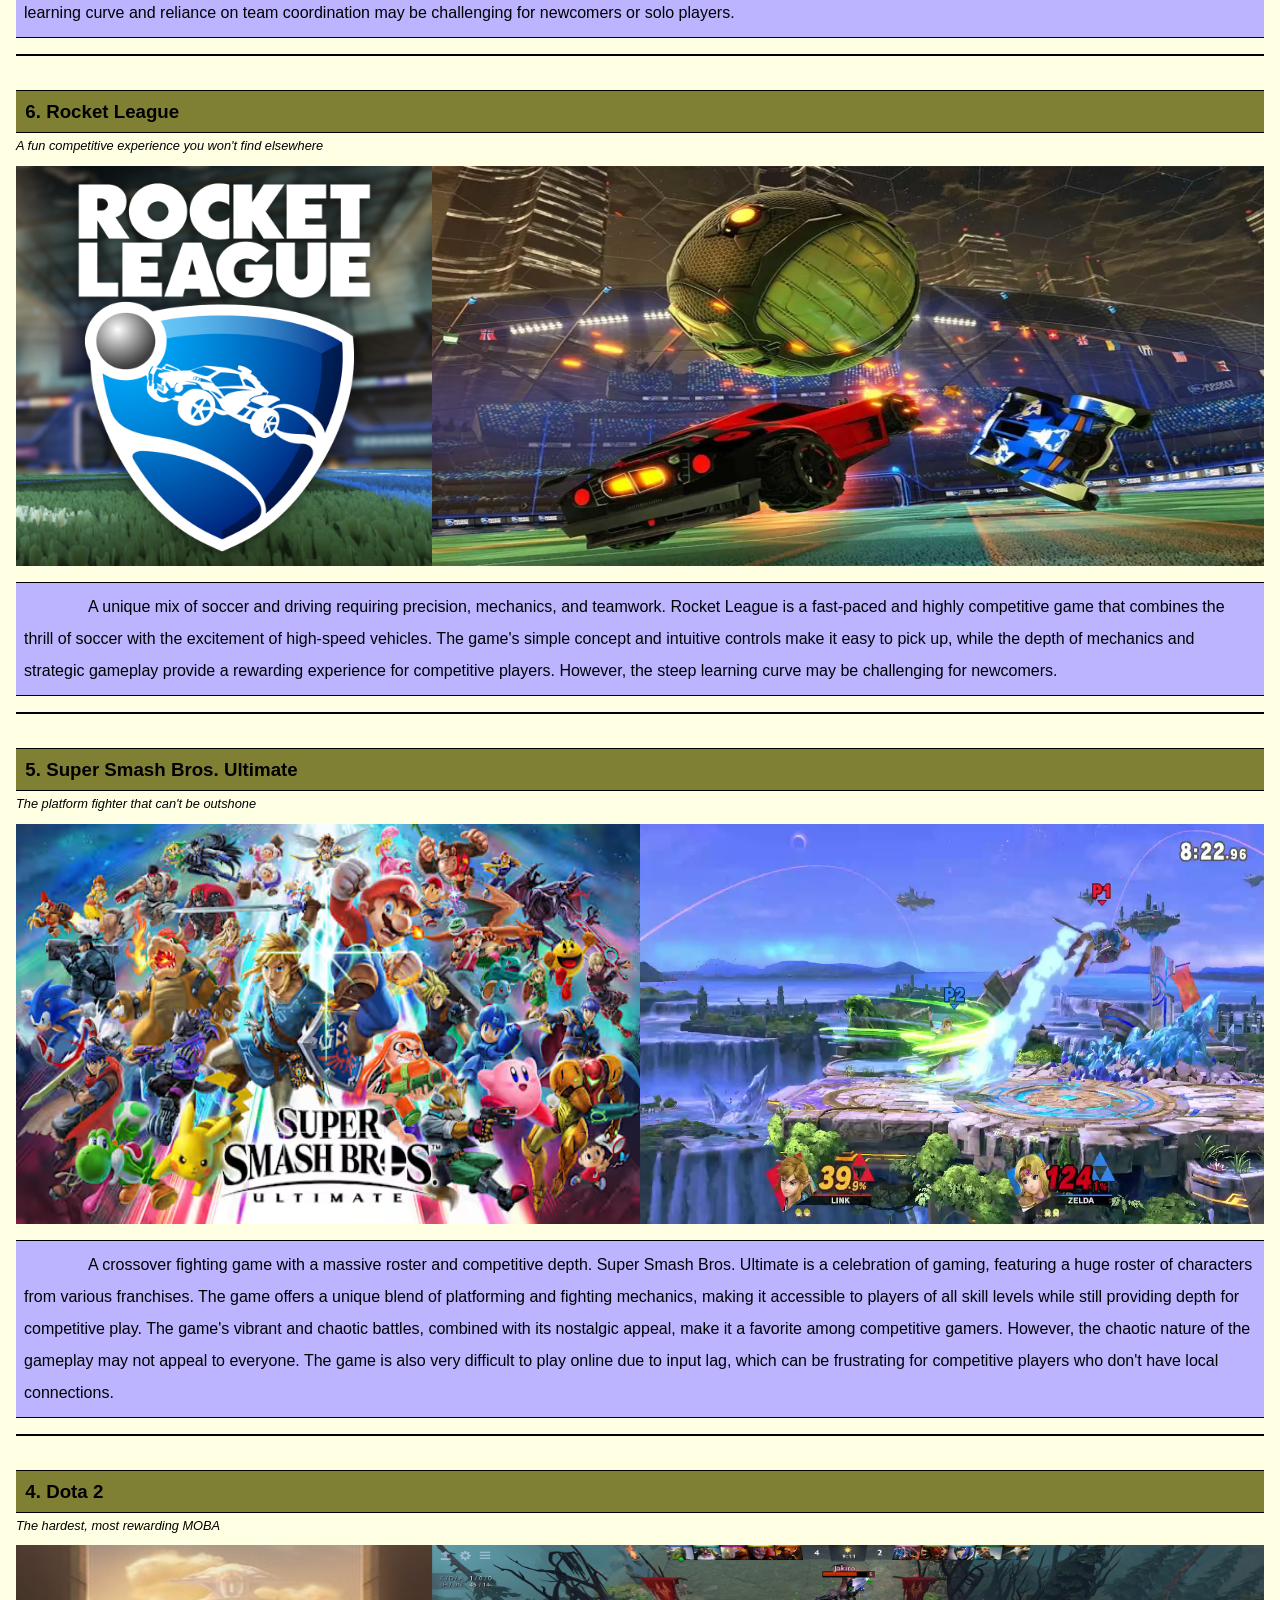
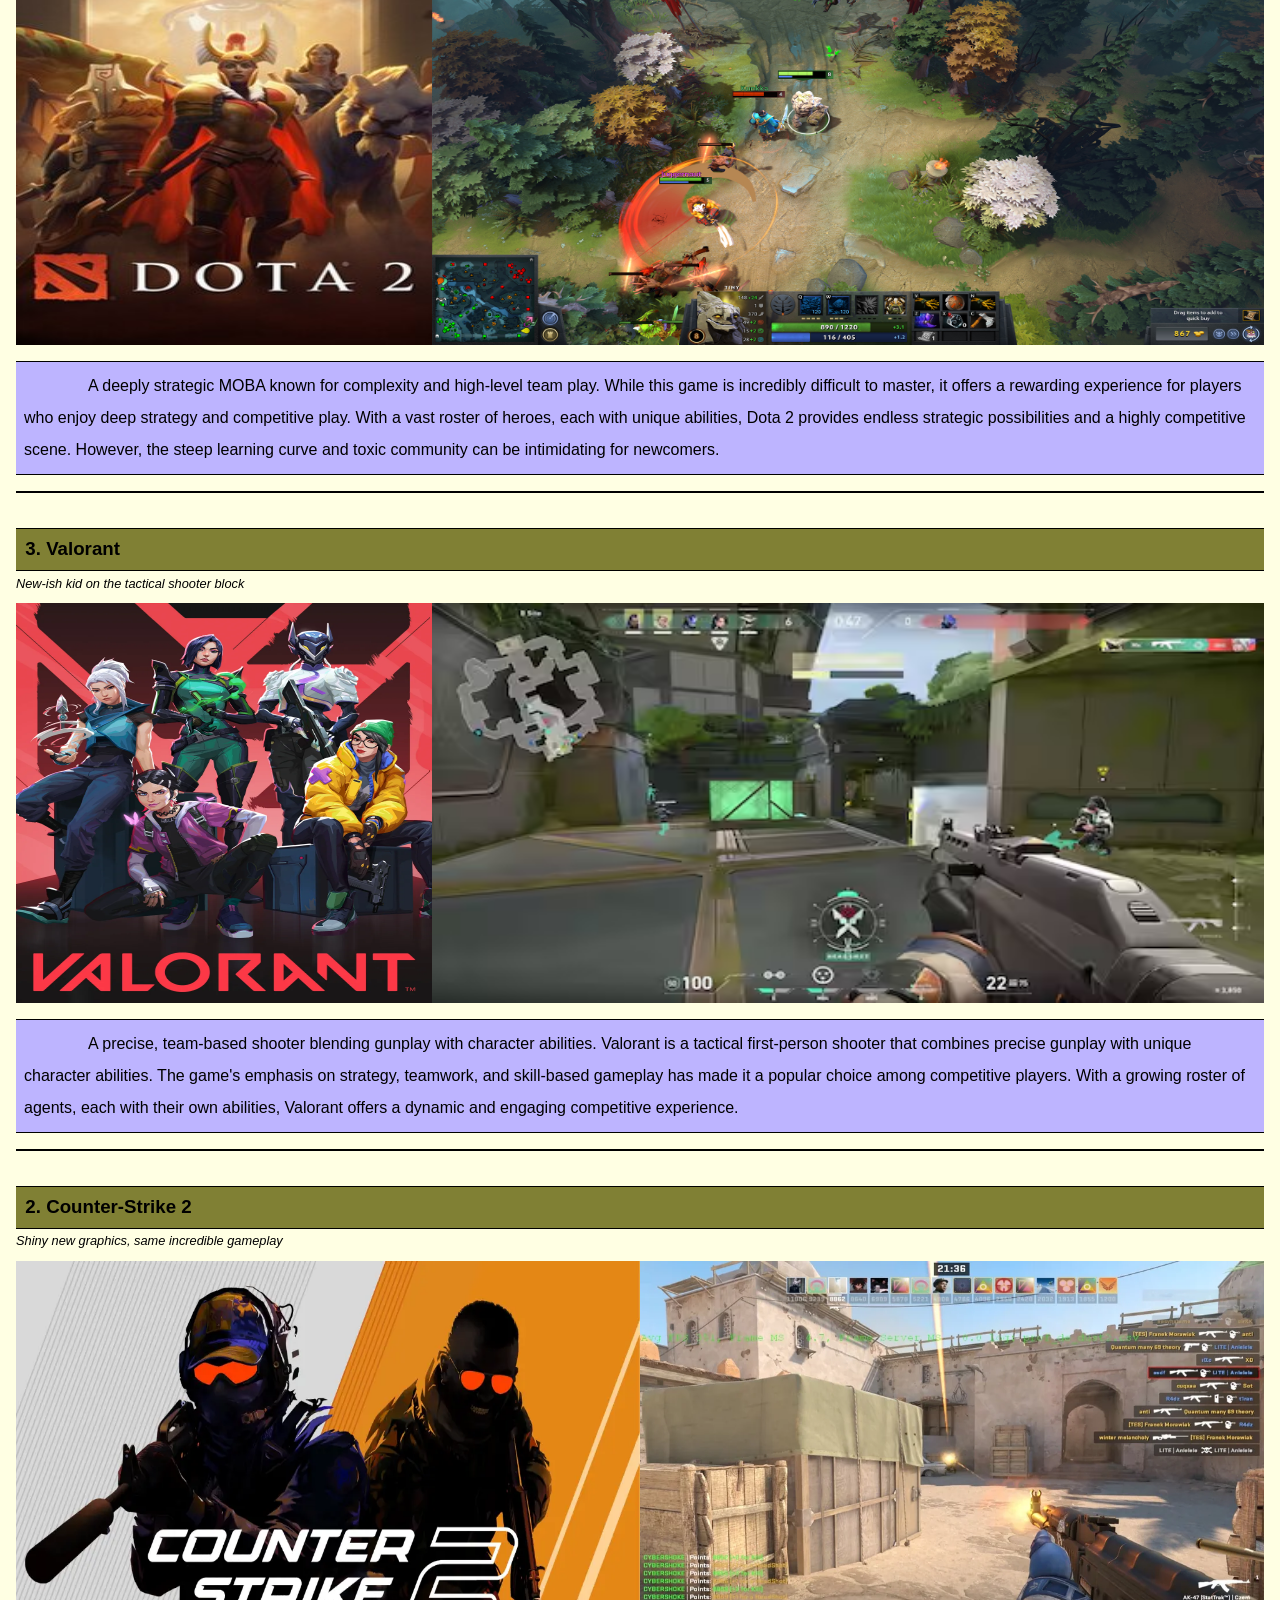
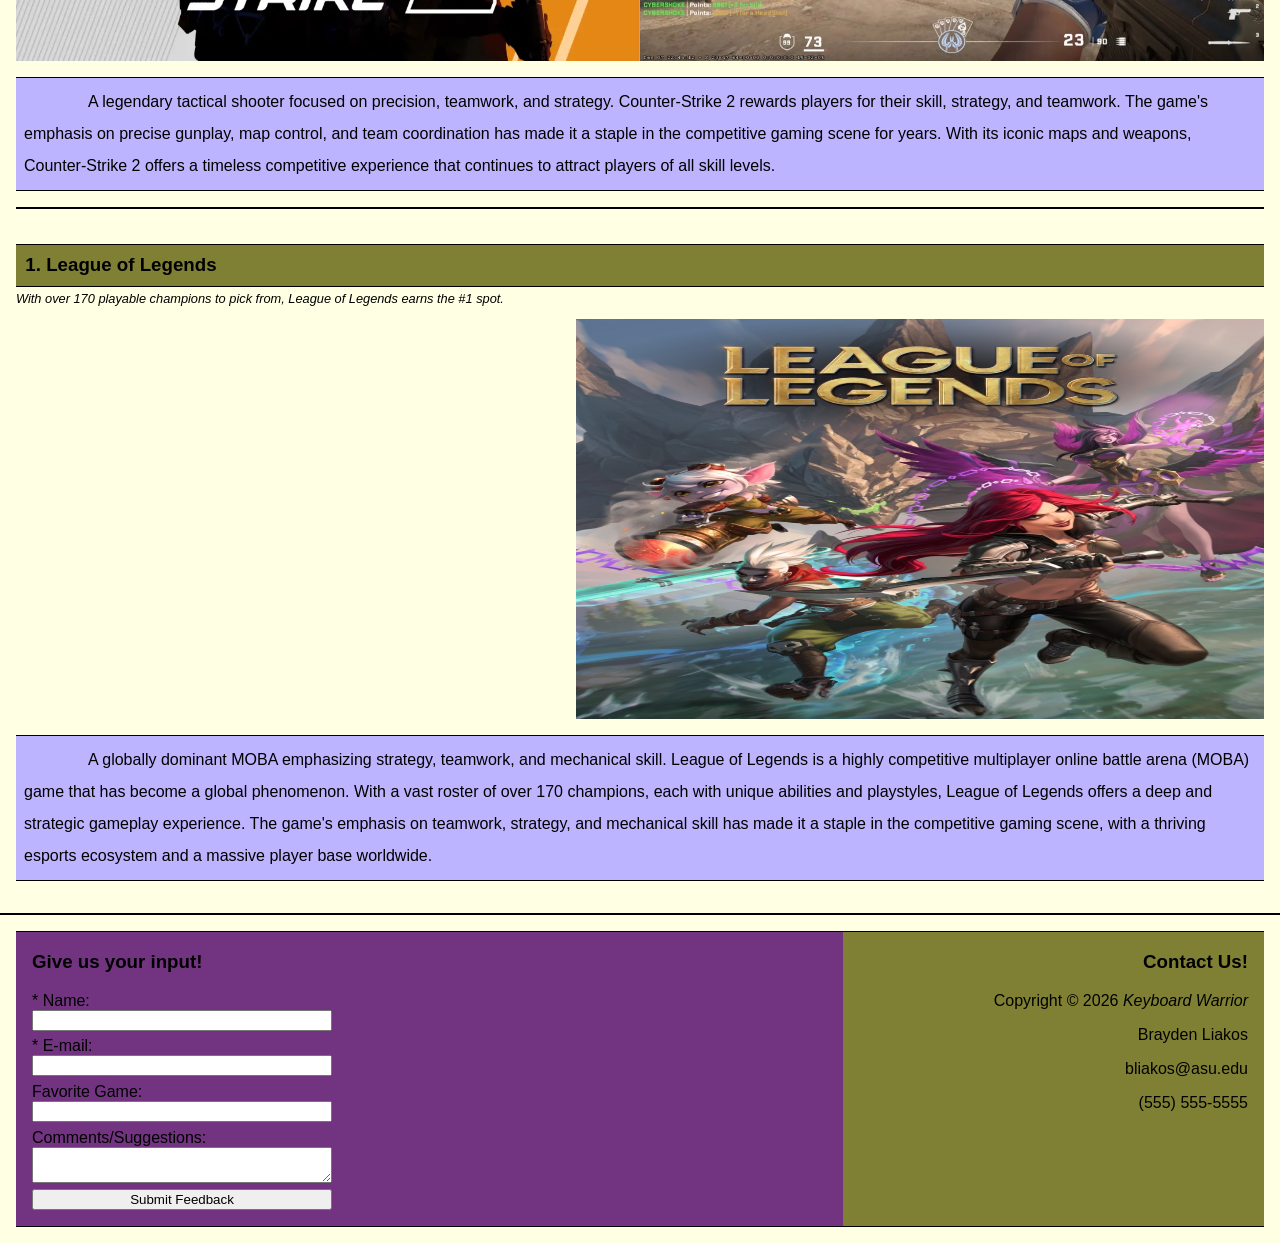
<file: bliakos-Project/competitive.html>
<!doctype html>
<html lang="en">
  <head>
    <meta charset="UTF-8" />
    <title>What Should I Play?</title>
    <link rel="stylesheet" href="styles.css" />
  </head>

  <body>
    <header>
      <h1>What Should I Play?</h1>
      <p>
        <i
          ><small>
            A website that helps you decide what video game to play next based
            on your playstyle and preferences.
          </small></i
        >
      </p>
    </header>

    <nav>
      <ul>
        <li><a href="index.html">Home</a></li>
        <li><a href="casual.html">Casual</a></li>
        <li><a href="competitive.html">Competitive</a></li>
        <li><a href="story-based.html">Story-Based</a></li>
        <li><a href="hardcore.html">Hardcore</a></li>
        <li><a href="playwithfriends.html">Play With Friends</a></li>
      </ul>
    </nav>

    <div class="all">
      <div class="container">
        <!-- MAIN CONTENT -->
        <main>
          <div class="compintro">
            <h2>Competitive Games</h2>

            <p>
              These games focus on skill, strategy, and competition. Perfect for
              players who want a challenge.
            </p>

            <p>
              Competitive games are designed to test players' skills and
              strategies against others. They often feature multiplayer modes,
              ranked systems, and competitive scenes, making them ideal for
              players who thrive on competition and enjoy the thrill of victory.
              These games can range from fast-paced shooters to strategic MOBAs,
              and they often require quick reflexes, teamwork, and a deep
              understanding of game mechanics. Whether you're looking to climb
              the ranks or just have fun competing with friends, competitive
              games offer a rewarding and engaging gaming experience.
            </p>
          </div>
        </main>

        <!-- SIDEBAR -->
        <aside>
          <h3>Links</h3>
          <ul>
            <li>
              <a
                href="https://www.metacritic.com/browse/game/?releaseYearMin=2016&releaseYearMax=2026"
                >Metacritic Game Rankings</a
              >
            </li>
            <p>
              <small>
                This link is where you will find the rankings for the top ten
                games of the decade.
              </small>
            </p>
            <li><a href="https://store.steampowered.com">Steam Store</a></li>
            <p>
              <small>
                This is where I have contrived my game descriptions and some
                images.
              </small>
            </p>
            <li><a href="https://www.youtube.com">YouTube</a></li>
            <p>
              <small>
                This is where you can find gameplay videos and trailers for the
                games.
              </small>
            </p>
          </ul>
        </aside>
      </div>

      <div class="container2">
        <h2>Top 10 Competitive Games</h2>
        <p>
          <small>
            The top 10 games listed are based on popularity, player reviews, and
            personal opinion. All rankings supports all console platforms and
            PC.
          </small>
        </p>

        <div class="game-list">
          <div class="game-card">
            <h3>10. Overwatch 2</h3>
            <p class="caption">A team-based shooter emphasizing hero abilities and coordination</p>

            <div class="herocontainer">
              <div id="comphero10" class="hero"></div>
              <div id="comphero10-2" class="hero"></div>
            </div>

            <p class="description">
                A team-based shooter emphasizing hero abilities and 
                coordination. The game is fun and strategic, with a diverse cast of 
                characters and a strong focus on teamwork. However, the game has faced 
                criticism for its monetization practices and balance issues, which may 
                detract from the overall experience for some players.
            </p>
          </div>

          <div class="game-card">
            <h3>9. Street Fighter 6</h3>
            <p class="caption">A classic fighting game with modern enhancements</p>

            <div class="herocontainer">
              <div id="comphero9" class="hero"></div>
              <div id="comphero9-2" class="hero"></div>
            </div>

            <p class="description">
                A polished fighting game with deep mechanics and 
                strong competitive fundamentals. Street Fighter is very skill-based, so
                it can be rewarding for players who enjoy mastering complex mechanics and
                competing against others. However, the steep learning curve and competitive
                scene can be intimidating for newcomers.
            </p>
          </div>

          <div class="game-card">
            <h3>8. Fortnite</h3>
            <p class="caption">The battle royale that changed everything</p>

            <div class="herocontainer">
              <div id="comphero8" class="hero"></div>
              <div id="comphero8-2" class="hero"></div>
            </div>

            <p class="description">
                A fast-paced battle royale combining shooting and 
                building mechanics. This game is incredibly popular and is consistently 
                updated with new content, making it a fun and engaging experience for 
                players of all ages. However, the building mechanics can be complex and 
                chaotic, which may not appeal to everyone.
            </p>
          </div>

          <div class="game-card">
            <h3>7. Apex Legends</h3>
            <p class="caption">Fast-paced squad-based hero battle royale</p>

            <div class="herocontainer">
              <div id="comphero7" class="hero"></div>
              <div id="comphero7-2" class="hero"></div>
            </div>

            <p class="description">
                A squad-based battle royale focused on movement, 
                teamwork, and hero abilities. With a wide variety of characters, each 
                with unique abilities, Apex Legends offers a dynamic and strategic 
                gameplay experience. The game's fast-paced action and emphasis on 
                teamwork make it a favorite among competitive players. However, the steep 
                learning curve and reliance on team coordination may be challenging for 
                newcomers or solo players.
            </p>
          </div>

          <div class="game-card">
            <h3>6. Rocket League</h3>
            <p class="caption">A fun competitive experience you won't find elsewhere</p>

            <div class="herocontainer">
              <div id="comphero6" class="hero"></div>
              <div id="comphero6-2" class="hero"></div>
            </div>

            <p class="description">
                A unique mix of soccer and driving requiring 
                precision, mechanics, and teamwork. Rocket League is a fast-paced and 
                highly competitive game that combines the thrill of soccer with the 
                excitement of high-speed vehicles. The game's simple concept and 
                intuitive controls make it easy to pick up, while the depth of mechanics 
                and strategic gameplay provide a rewarding experience for competitive 
                players. However, the steep learning curve may be challenging for 
                newcomers.
            </p>
          </div>

          <div class="game-card">
            <h3>5. Super Smash Bros. Ultimate</h3>
            <p class="caption">The platform fighter that can't be outshone</p>

            <div class="herocontainer">
              <div id="comphero5" class="hero"></div>
              <div id="comphero5-2" class="hero"></div>
            </div>

            <p class="description">
                A crossover fighting game with a massive roster and 
                competitive depth. Super Smash Bros. Ultimate is a celebration of gaming, 
                featuring a huge roster of characters from various franchises. The game 
                offers a unique blend of platforming and fighting mechanics, making it 
                accessible to players of all skill levels while still providing depth for 
                competitive play. The game's vibrant and chaotic battles, combined with 
                its nostalgic appeal, make it a favorite among competitive gamers. 
                However, the chaotic nature of the gameplay may not appeal to everyone.
                The game is also very difficult to play online due to input lag, which 
                can be frustrating for competitive players who don't have local 
                connections.
            </p>
          </div>

          <div class="game-card">
            <h3>4. Dota 2</h3>
            <p class="caption">The hardest, most rewarding MOBA</p>

            <div class="herocontainer">
              <div id="comphero4" class="hero"></div>
              <div id="comphero4-2" class="hero"></div>
            </div>

            <p class="description">
                A deeply strategic MOBA known for complexity and 
                high-level team play. While this game is incredibly difficult to master, 
                it offers a rewarding experience for players who enjoy deep strategy and 
                competitive play. With a vast roster of heroes, each with unique 
                abilities, Dota 2 provides endless strategic possibilities and a highly 
                competitive scene. However, the steep learning curve and toxic community 
                can be intimidating for newcomers.
            </p>
          </div>

          <div class="game-card">
            <h3>3. Valorant</h3>
            <p class="caption">New-ish kid on the tactical shooter block</p>

            <div class="herocontainer">
              <div id="comphero3" class="hero"></div>
              <div id="comphero3-2" class="hero"></div>
            </div>

            <p class="description">
                A precise, team-based shooter blending gunplay with 
                character abilities. Valorant is a tactical first-person shooter that 
                combines precise gunplay with unique character abilities. The game's 
                emphasis on strategy, teamwork, and skill-based gameplay has made it a 
                popular choice among competitive players. With a growing roster of 
                agents, each with their own abilities, Valorant offers a dynamic and 
                engaging competitive experience.
            </p>
          </div>

          <div class="game-card">
            <h3>2. Counter-Strike 2</h3>
            <p class="caption">Shiny new graphics, same incredible gameplay</p>

            <div class="herocontainer">
              <div id="comphero2" class="hero"></div>
              <div id="comphero2-2" class="hero"></div>
            </div>

            <p class="description">
                A legendary tactical shooter focused on precision, 
                teamwork, and strategy. Counter-Strike 2 rewards players for their skill, 
                strategy, and teamwork. The game's emphasis on precise gunplay, map 
                control, and team coordination has made it a staple in the competitive 
                gaming scene for years. With its iconic maps and weapons, Counter-Strike 
                2 offers a timeless competitive experience that continues to attract 
                players of all skill levels.
            </p>
          </div>

          <div class="game-card">
            <h3>1. League of Legends</h3>
            <p class="caption">With over 170 playable champions to pick from, League of Legends earns the #1 spot.</p>

            <div class="herocontainer">
              <iframe
                width="560"
                height="315"
                src="https://www.youtube.com/embed/ltMKzJ-L158?si=nalH52kr3ew-RyUU"
                title="YouTube video player"
                frameborder="0"
                allow="
                  accelerometer;
                  autoplay;
                  clipboard-write;
                  encrypted-media;
                  gyroscope;
                  picture-in-picture;
                  web-share;
                "
                referrerpolicy="strict-origin-when-cross-origin"
                allowfullscreen
              ></iframe>
              <div id="comphero1" class="hero"></div>
            </div>

            <p class="description">
                A globally dominant MOBA emphasizing strategy, 
                teamwork, and mechanical skill. League of Legends is a highly competitive 
                multiplayer online battle arena (MOBA) game that has become a global 
                phenomenon. With a vast roster of over 170 champions, each with unique 
                abilities and playstyles, League of Legends offers a deep and strategic 
                gameplay experience. The game's emphasis on teamwork, strategy, and 
                mechanical skill has made it a staple in the competitive gaming scene, 
                with a thriving esports ecosystem and a massive player base worldwide. 
            </p>
          </div>
        </div>
      </div>
    </div>

    <footer>
      <div class="footer-container">
        <!-- LEFT: FORM -->
        <div class="footer-form">
          <h3>Give us your input!</h3>

          <form>
            <label for="name">* Name:</label>
            <input type="text" id="name" required />

            <label for="email">* E-mail:</label>
            <input type="email" id="email" />

            <label for="favorite">Favorite Game:</label>
            <input type="text" id="favorite" />

            <label for="comments">Comments/Suggestions:</label>
            <textarea id="comments"></textarea>

            <button type="submit">Submit Feedback</button>
          </form>
        </div>

        <!-- RIGHT: CONTACT -->
        <div class="footer-contact">
          <h3>Contact Us!</h3>
          <p>Copyright © 2026 <i>Keyboard Warrior</i></p>
          <p>Brayden Liakos</p>
          <p>bliakos@asu.edu</p>
          <p>(555) 555-5555</p>
        </div>
      </div>
    </footer>
  </body>
</html>
</file>
<file: bliakos-Project/styles.css>
body {
  font-family: Arial, sans-serif;
  margin: 0;
  background-color: #ffffe3;
}

/* HEADER */
header {
  padding: 1em;
  text-align: center;
  background-color: #bdb4ff;
}

.all {
  padding: 1em;
}

.all h3 {
  background-color: #808034;
  padding: 0.5em;
  margin-bottom: 0.25em;
  border-top: 1px solid black;
  border-bottom: 1px solid black;
}

h2 {
  font-size: 2em;
}

.casualintro p,
.compintro p,
.storyintro p,
.hardcoreintro p,
.friendsintro p {
  line-height: 2;
  text-indent: 4em;
}

.intro ul {
  line-height: 2;
}

.description {
  background-color: #bdb4ff;
  padding: 0.5em;
  border-top: 1px solid black;
  border-bottom: 1px solid black;
  line-height: 2;
  text-indent: 4em;
}

.caption {
  font-style: italic;
  margin: 0;
  font-size: 0.8em;
  padding-bottom: 1em;
}

/* NAV BAR */
nav ul {
  display: flex;
  justify-content: space-around;
  list-style: none;
  padding: 0;
  border-top: 1px solid black;
  border-bottom: 1px solid black;
  background-color: #808034;
}

nav {
  font-weight: bold;
}

nav a {
  text-decoration: none;
}

nav li {
  padding: 0.5em;
}

nav a:link {
  color: #723480;
}

nav a:visited {
  color: #bdb4ff;
}

nav a:hover {
  color: #ffffe3;
}

/* MAIN LAYOUT */
.container {
  display: flex;
  align-items: flex-start;
}

.container2 {
  display: flex;
  flex-direction: column;
  border-top: 2px solid black;
}

/* MAIN CONTENT */
main {
  flex: 3;
  padding: 1em;
}

/* SIDEBAR */
aside {
  flex: 1;
  padding: 1em;
  border-left: 1px solid black;
  border-top: 1px solid black;
  border-bottom: 1px solid black;
  background-color: #723480;
}

aside h3 {
  text-align: center;
}

aside p {
  margin: 0;
  padding-bottom: 0.5em;
}

aside a {
  text-decoration: none;
}

aside a:link,
aside a:visited {
  color: #bdb4ff;
}

aside a:hover {
  color: #808034;
}

/* GAME CARD */
.game-card {
  border-top: 2px solid black;
  padding-top: 1em;
}

.media {
  background-color: #723480;
  height: 400px;
  border: 1px solid black;
  margin: 1em 0;
  display: flex;
  background-size: 100% 100%;
  background-repeat: no-repeat;
}

.herocontainer {
  display: flex;
}

#homehero1 {
  background-image: url(BotW.jpg);
  height: 400px;
  background-size: 100% 100%;
  flex: 1;
  background-repeat: no-repeat;
}

#homehero1-2 {
  background-image: url(BotW2.jpg);
  height: 400px;
  background-size: 100% 100%;
  flex: 1;
  background-repeat: no-repeat;
}

#homehero2 {
  background-image: url(rdr2.jpg);
  height: 400px;
  background-size: 100% 100%;
  flex: 1;
  background-repeat: no-repeat;
}

#homehero2-2 {
  background-image: url(rdr22.jpg);
  height: 400px;
  background-size: 100% 100%;
  flex: 1;
  background-repeat: no-repeat;
}

#homehero3 {
  background-image: url(odyssey.jpg);
  height: 400px;
  background-size: 100% 100%;
  flex: 1;
  background-repeat: no-repeat;
}

#homehero3-2 {
  background-image: url(odyssey2.jpg);
  height: 400px;
  background-size: 100% 100%;
  flex: 1;
  background-repeat: no-repeat;
}

#homehero4 {
  background-image: url(baldursgate.jpg);
  height: 400px;
  background-size: 100% 100%;
  flex: 1;
  background-repeat: no-repeat;
}

#homehero4-2 {
  background-image: url(baldursgate2.jpg);
  height: 400px;
  background-size: 100% 100%;
  flex: 1;
  background-repeat: no-repeat;
}

#homehero5 {
  background-image: url(fatamorgana.jpg);
  height: 400px;
  background-size: 100% 100%;
  flex: 1;
  background-repeat: no-repeat;
}

#homehero5-2 {
  background-image: url(fatamorgana2.jpg);
  height: 400px;
  background-size: 100% 100%;
  flex: 1;
  background-repeat: no-repeat;
}

#homehero6 {
  background-image: url(eldenring.jpg);
  height: 400px;
  background-size: 100% 100%;
  flex: 1;
  background-repeat: no-repeat;
}

#homehero6-2 {
  background-image: url(eldenring2.jpg);
  height: 400px;
  background-size: 100% 100%;
  flex: 1;
  background-repeat: no-repeat;
}

#homehero7 {
  background-image: url(tears.jpg);
  height: 400px;
  background-size: 100% 100%;
  flex: 1;
  background-repeat: no-repeat;
}

#homehero7-2 {
  background-image: url(tears2.jpg);
  height: 400px;
  background-size: 100% 100%;
  flex: 1;
  background-repeat: no-repeat;
}

#homehero8 {
  background-image: url(portal.jpg);
  height: 400px;
  background-size: 100% 100%;
  flex: 1;
  background-repeat: no-repeat;
}

#homehero8-2 {
  background-image: url(portal2.jpg);
  height: 400px;
  background-size: 100% 100%;
  flex: 2;
  background-repeat: no-repeat;
}

#homehero9 {
  background-image: url(hades2.jpg);
  height: 400px;
  background-size: 100% 100%;
  flex: 1;
  background-repeat: no-repeat;
}

#homehero9-2 {
  background-image: url(hades22.jpg);
  height: 400px;
  background-size: 100% 100%;
  flex: 2;
  background-repeat: no-repeat;
}

#homehero10 {
  background-image: url(p5r.jpg);
  height: 400px;
  background-size: 100% 100%;
  flex: 1;
  background-repeat: no-repeat;
}

#homehero10-2 {
  background-image: url(p5r2.jpg);
  height: 400px;
  background-size: 100% 100%;
  flex: 1;
  background-repeat: no-repeat;
}

#casualhero1 {
  background-image: url(minecraft.jpg);
  height: 400px;
  background-size: 100% 100%;
  flex: 1;
  background-repeat: no-repeat;
}

#casualhero2 {
  background-image: url(stardew.jpg);
  height: 400px;
  background-size: 100% 100%;
  flex: 1;
  background-repeat: no-repeat;
}

#casualhero2-2 {
  background-image: url(stardew2.jpg);
  height: 400px;
  background-size: 100% 100%;
  flex: 2;
  background-repeat: no-repeat;
}

#casualhero3 {
  background-image: url(animalcrossing.jpg);
  height: 400px;
  background-size: 100% 100%;
  flex: 2;
  background-repeat: no-repeat;
}

#casualhero3-2 {
  background-image: url(animalcrossing2.jpg);
  height: 400px;
  background-size: 100% 100%;
  flex: 1;
  background-repeat: no-repeat;
}

#casualhero4 {
  background-image: url(sims.jpg);
  height: 400px;
  background-size: 100% 100%;
  flex: 1;
  background-repeat: no-repeat;
}

#casualhero4-2 {
  background-image: url(sims2.jpg);
  height: 400px;
  background-size: 100% 100%;
  flex: 2;
  background-repeat: no-repeat;
}

#casualhero5 {
  background-image: url(slimerancher.jpg);
  height: 400px;
  background-size: 100% 100%;
  flex: 1;
  background-repeat: no-repeat;
}

#casualhero5-2 {
  background-image: url(slimerancher2.jpg);
  height: 400px;
  background-size: 100% 100%;
  flex: 2;
  background-repeat: no-repeat;
}

#casualhero6 {
  background-image: url(terraria.jpg);
  height: 400px;
  background-size: 100% 100%;
  flex: 1;
  background-repeat: no-repeat;
}

#casualhero6-2 {
  background-image: url(terraria2.jpg);
  height: 400px;
  background-size: 100% 100%;
  flex: 2;
  background-repeat: no-repeat;
}

#casualhero7 {
  background-image: url(dreamlight.jpg);
  height: 400px;
  background-size: 100% 100%;
  flex: 1;
  background-repeat: no-repeat;
}

#casualhero7-2 {
  background-image: url(dreamlight2.jpg);
  height: 400px;
  background-size: 100% 100%;
  flex: 2;
  background-repeat: no-repeat;
}

#casualhero8 {
  background-image: url(dave.jpg);
  height: 400px;
  background-size: 100% 100%;
  flex: 1;
  background-repeat: no-repeat;
}

#casualhero8-2 {
  background-image: url(dave2.jpg);
  height: 400px;
  background-size: 100% 100%;
  flex: 2;
  background-repeat: no-repeat;
}

#casualhero9 {
  background-image: url(bloons.jpg);
  height: 400px;
  background-size: 100% 100%;
  flex: 1;
  background-repeat: no-repeat;
}

#casualhero9-2 {
  background-image: url(bloons2.jpg);
  height: 400px;
  background-size: 100% 100%;
  flex: 2;
  background-repeat: no-repeat;
}

#casualhero10 {
  background-image: url(powerwash.jpg);
  height: 400px;
  background-size: 100% 100%;
  flex: 1;
  background-repeat: no-repeat;
}

#casualhero10-2 {
  background-image: url(powerwash2.jpg);
  height: 400px;
  background-size: 100% 100%;
  flex: 2;
  background-repeat: no-repeat;
}

#comphero1 {
  background-image: url(league.jpg);
  height: 400px;
  background-size: 100% 100%;
  flex: 1;
  background-repeat: no-repeat;
}

#comphero2 {
  background-image: url(cs2.jpg);
  height: 400px;
  background-size: 100% 100%;
  flex: 1;
  background-repeat: no-repeat;
}

#comphero2-2 {
  background-image: url(cs22.jpg);
  height: 400px;
  background-size: 100% 100%;
  flex: 1;
  background-repeat: no-repeat;
}

#comphero3 {
  background-image: url(val.jpg);
  height: 400px;
  background-size: 100% 100%;
  flex: 1;
  background-repeat: no-repeat;
}

#comphero3-2 {
  background-image: url(val2.jpg);
  height: 400px;
  background-size: 100% 100%;
  flex: 2;
  background-repeat: no-repeat;
}

#comphero4 {
  background-image: url(dota.jpg);
  height: 400px;
  background-size: 100% 100%;
  flex: 1;
  background-repeat: no-repeat;
}

#comphero4-2 {
  background-image: url(dota2.jpg);
  height: 400px;
  background-size: 100% 100%;
  flex: 2;
  background-repeat: no-repeat;
}

#comphero5 {
  background-image: url(smash.jpg);
  height: 400px;
  background-size: 100% 100%;
  flex: 1;
  background-repeat: no-repeat;
}

#comphero5-2 {
  background-image: url(smash2.jpg);
  height: 400px;
  background-size: 100% 100%;
  flex: 1;
  background-repeat: no-repeat;
}

#comphero6 {
  background-image: url(rocketleague.jpg);
  height: 400px;
  background-size: 100% 100%;
  flex: 1;
  background-repeat: no-repeat;
}

#comphero6-2 {
  background-image: url(rocketleague2.jpg);
  height: 400px;
  background-size: 100% 100%;
  flex: 2;
  background-repeat: no-repeat;
}

#comphero7 {
  background-image: url(apex.jpg);
  height: 400px;
  background-size: 100% 100%;
  flex: 1;
  background-repeat: no-repeat;
}

#comphero7-2 {
  background-image: url(apex2.jpg);
  height: 400px;
  background-size: 100% 100%;
  flex: 2;
  background-repeat: no-repeat;
}

#comphero8 {
  background-image: url(fortnite.jpg);
  height: 400px;
  background-size: 100% 100%;
  flex: 1;
  background-repeat: no-repeat;
}

#comphero8-2 {
  background-image: url(fortnite2.jpg);
  height: 400px;
  background-size: 100% 100%;
  flex: 2;
  background-repeat: no-repeat;
}

#comphero9 {
  background-image: url(streetfighter.jpg);
  height: 400px;
  background-size: 100% 100%;
  flex: 1;
  background-repeat: no-repeat;
}

#comphero9-2 {
  background-image: url(streetfighter2.jpg);
  height: 400px;
  background-size: 100% 100%;
  flex: 1;
  background-repeat: no-repeat;
}

#comphero10 {
  background-image: url(ow2.jpg);
  height: 400px;
  background-size: 100% 100%;
  flex: 1;
  background-repeat: no-repeat;
}

#comphero10-2 {
  background-image: url(ow22.jpg);
  height: 400px;
  background-size: 100% 100%;
  flex: 2;
  background-repeat: no-repeat;
}

/* FORM */
.feedback {
  border-top: 2px solid black;
  padding: 1em;
}

form {
  display: flex;
  flex-direction: column;
  max-width: 400px;
}

input,
textarea {
  margin-bottom: 0.5em;
}

/* FOOTER */
footer {
  border-top: 2px solid black;
  padding: 1em;
}

/* side-by-side layout */
.footer-container {
  display: flex;
  justify-content: space-between;
  gap: 0;
  border-top: 1px solid black;
  border-bottom: 1px solid black;
}

/* form side */
.footer-form {
  flex: 2;
  background-color: #723480;
  padding-left: 1em;
  padding-bottom: 1em;
}

.footer-form form {
  display: flex;
  flex-direction: column;
  max-width: 300px;
}

/* contact side */
.footer-contact {
  flex: 1;
  text-align: right;
  background-color: #808034;
  padding-right: 1em;
}

/* spacing */
input,
textarea {
  margin-bottom: 0.5em;
}
</file>
<file: styles.css>
body {
  font-family: Arial, sans-serif;
  margin: 0;
  background-color: #ffffe3;
}

/* HEADER */
header {
  padding: 1em;
  text-align: center;
  background-color: #bdb4ff;
}

.all {
  padding: 1em;
}

.all h3 {
  background-color: #808034;
  padding: 0.5em;
  margin-bottom: 0.25em;
  border-top: 1px solid black;
  border-bottom: 1px solid black;
}

h2 {
  font-size: 2em;
}

.toc {
  padding: 0;
  width: 860px;
}

.toc ul {
  list-style-type: none;
  padding: 0;
  background-color: #bdb4ff;
  border-top: 1px solid black;
  border-bottom: 1px solid black;
}

.toc li {
  line-height: 2;
  padding-left: 0.5em
}

.toc a {
  text-decoration: none;
  color: #723480;
}

.toc a:hover {
  color: #ffffe3;
}

.casualintro p,
.compintro p,
.storyintro p,
.hardcoreintro p,
.friendintro p {
  line-height: 2;
  text-indent: 4em;
}

.intro ul {
  line-height: 2;
}

.description {
  background-color: #bdb4ff;
  padding: 0.5em;
  border-top: 1px solid black;
  border-bottom: 1px solid black;
  line-height: 2;
  text-indent: 4em;
}

.caption {
  font-style: italic;
  margin: 0;
  font-size: 0.8em;
  padding-bottom: 1em;
}

/* NAV BAR */
nav ul {
  display: flex;
  justify-content: space-around;
  list-style: none;
  padding: 0;
  border-top: 1px solid black;
  border-bottom: 1px solid black;
  background-color: #808034;
}

nav {
  font-weight: bold;
}

nav a {
  text-decoration: none;
}

nav li {
  padding: 0.5em;
}

nav a:link {
  color: #723480;
}

nav a:visited {
  color: #bdb4ff;
}

nav a:hover {
  color: #ffffe3;
}

/* MAIN LAYOUT */
.container {
  display: flex;
  align-items: flex-start;
}

.container2 {
  display: flex;
  flex-direction: column;
  border-top: 2px solid black;
}

/* MAIN CONTENT */
main {
  flex: 3;
  padding: 1em;
}

/* SIDEBAR */
aside {
  flex: 1;
  padding: 1em;
  border-left: 1px solid black;
  border-top: 1px solid black;
  border-bottom: 1px solid black;
  background-color: #723480;
}

aside h3 {
  text-align: center;
}

aside p {
  margin: 0;
  padding-bottom: 0.5em;
}

aside a {
  text-decoration: none;
}

aside a:link,
aside a:visited {
  color: #bdb4ff;
}

aside a:hover {
  color: #808034;
}

/* GAME CARD */
.game-card {
  border-top: 3px solid black;
  padding-top: 1em;
}

.media {
  background-color: #723480;
  height: 400px;
  border: 1px solid black;
  margin: 1em 0;
  display: flex;
  background-size: 100% 100%;
  background-repeat: no-repeat;
}

.herocontainer {
  display: flex;
}

#homehero1 {
  background-image: url(BotW.jpg);
  height: 400px;
  background-size: 100% 100%;
  flex: 1;
  background-repeat: no-repeat;
}

#homehero2 {
  background-image: url(rdr2.jpg);
  height: 400px;
  background-size: 100% 100%;
  flex: 1;
  background-repeat: no-repeat;
}

#homehero2-2 {
  background-image: url(rdr22.jpg);
  height: 400px;
  background-size: 100% 100%;
  flex: 1;
  background-repeat: no-repeat;
}

#homehero3 {
  background-image: url(odyssey.jpg);
  height: 400px;
  background-size: 100% 100%;
  flex: 1;
  background-repeat: no-repeat;
}

#homehero3-2 {
  background-image: url(odyssey2.jpg);
  height: 400px;
  background-size: 100% 100%;
  flex: 1;
  background-repeat: no-repeat;
}

#homehero4 {
  background-image: url(baldursgate.jpg);
  height: 400px;
  background-size: 100% 100%;
  flex: 1;
  background-repeat: no-repeat;
}

#homehero4-2 {
  background-image: url(baldursgate2.jpg);
  height: 400px;
  background-size: 100% 100%;
  flex: 2;
  background-repeat: no-repeat;
}

#homehero5 {
  background-image: url(fatamorgana.jpg);
  height: 400px;
  background-size: 100% 100%;
  flex: 1;
  background-repeat: no-repeat;
}

#homehero5-2 {
  background-image: url(fatamorgana2.jpg);
  height: 400px;
  background-size: 100% 100%;
  flex: 1;
  background-repeat: no-repeat;
}

#homehero6 {
  background-image: url(eldenring.jpg);
  height: 400px;
  background-size: 100% 100%;
  flex: 1;
  background-repeat: no-repeat;
}

#homehero6-2 {
  background-image: url(eldenring2.jpg);
  height: 400px;
  background-size: 100% 100%;
  flex: 1;
  background-repeat: no-repeat;
}

#homehero7 {
  background-image: url(tears.jpg);
  height: 400px;
  background-size: 100% 100%;
  flex: 1;
  background-repeat: no-repeat;
}

#homehero7-2 {
  background-image: url(tears2.jpg);
  height: 400px;
  background-size: 100% 100%;
  flex: 1;
  background-repeat: no-repeat;
}

#homehero8 {
  background-image: url(portal.jpg);
  height: 400px;
  background-size: 100% 100%;
  flex: 1;
  background-repeat: no-repeat;
}

#homehero8-2 {
  background-image: url(portal2.jpg);
  height: 400px;
  background-size: 100% 100%;
  flex: 2;
  background-repeat: no-repeat;
}

#homehero9 {
  background-image: url(hades2.jpg);
  height: 400px;
  background-size: 100% 100%;
  flex: 1;
  background-repeat: no-repeat;
}

#homehero9-2 {
  background-image: url(hades22.jpg);
  height: 400px;
  background-size: 100% 100%;
  flex: 2;
  background-repeat: no-repeat;
}

#homehero10 {
  background-image: url(p5r.jpg);
  height: 400px;
  background-size: 100% 100%;
  flex: 1;
  background-repeat: no-repeat;
}

#homehero10-2 {
  background-image: url(p5r2.jpg);
  height: 400px;
  background-size: 100% 100%;
  flex: 1;
  background-repeat: no-repeat;
}

#casualhero1 {
  background-image: url(minecraft.jpg);
  height: 400px;
  background-size: 100% 100%;
  flex: 1;
  background-repeat: no-repeat;
}

#casualhero2 {
  background-image: url(stardew.jpg);
  height: 400px;
  background-size: 100% 100%;
  flex: 1;
  background-repeat: no-repeat;
}

#casualhero2-2 {
  background-image: url(stardew2.jpg);
  height: 400px;
  background-size: 100% 100%;
  flex: 2;
  background-repeat: no-repeat;
}

#casualhero3 {
  background-image: url(animalcrossing.jpg);
  height: 400px;
  background-size: 100% 100%;
  flex: 2;
  background-repeat: no-repeat;
}

#casualhero3-2 {
  background-image: url(animalcrossing2.jpg);
  height: 400px;
  background-size: 100% 100%;
  flex: 1;
  background-repeat: no-repeat;
}

#casualhero4 {
  background-image: url(sims.jpg);
  height: 400px;
  background-size: 100% 100%;
  flex: 1;
  background-repeat: no-repeat;
}

#casualhero4-2 {
  background-image: url(sims2.jpg);
  height: 400px;
  background-size: 100% 100%;
  flex: 2;
  background-repeat: no-repeat;
}

#casualhero5 {
  background-image: url(slimerancher.jpg);
  height: 400px;
  background-size: 100% 100%;
  flex: 1;
  background-repeat: no-repeat;
}

#casualhero5-2 {
  background-image: url(slimerancher2.jpg);
  height: 400px;
  background-size: 100% 100%;
  flex: 2;
  background-repeat: no-repeat;
}

#casualhero6 {
  background-image: url(terraria.jpg);
  height: 400px;
  background-size: 100% 100%;
  flex: 1;
  background-repeat: no-repeat;
}

#casualhero6-2 {
  background-image: url(terraria2.jpg);
  height: 400px;
  background-size: 100% 100%;
  flex: 2;
  background-repeat: no-repeat;
}

#casualhero7 {
  background-image: url(dreamlight.jpg);
  height: 400px;
  background-size: 100% 100%;
  flex: 1;
  background-repeat: no-repeat;
}

#casualhero7-2 {
  background-image: url(dreamlight2.jpg);
  height: 400px;
  background-size: 100% 100%;
  flex: 2;
  background-repeat: no-repeat;
}

#casualhero8 {
  background-image: url(dave.jpg);
  height: 400px;
  background-size: 100% 100%;
  flex: 1;
  background-repeat: no-repeat;
}

#casualhero8-2 {
  background-image: url(dave2.jpg);
  height: 400px;
  background-size: 100% 100%;
  flex: 2;
  background-repeat: no-repeat;
}

#casualhero9 {
  background-image: url(bloons.jpg);
  height: 400px;
  background-size: 100% 100%;
  flex: 1;
  background-repeat: no-repeat;
}

#casualhero9-2 {
  background-image: url(bloons2.jpg);
  height: 400px;
  background-size: 100% 100%;
  flex: 2;
  background-repeat: no-repeat;
}

#casualhero10 {
  background-image: url(powerwash.jpg);
  height: 400px;
  background-size: 100% 100%;
  flex: 1;
  background-repeat: no-repeat;
}

#casualhero10-2 {
  background-image: url(powerwash2.jpg);
  height: 400px;
  background-size: 100% 100%;
  flex: 2;
  background-repeat: no-repeat;
}

#comphero1 {
  background-image: url(league.jpg);
  height: 400px;
  background-size: 100% 100%;
  flex: 1;
  background-repeat: no-repeat;
}

#comphero2 {
  background-image: url(cs2.jpg);
  height: 400px;
  background-size: 100% 100%;
  flex: 1;
  background-repeat: no-repeat;
}

#comphero2-2 {
  background-image: url(cs22.jpg);
  height: 400px;
  background-size: 100% 100%;
  flex: 1;
  background-repeat: no-repeat;
}

#comphero3 {
  background-image: url(val.jpg);
  height: 400px;
  background-size: 100% 100%;
  flex: 1;
  background-repeat: no-repeat;
}

#comphero3-2 {
  background-image: url(val2.jpg);
  height: 400px;
  background-size: 100% 100%;
  flex: 2;
  background-repeat: no-repeat;
}

#comphero4 {
  background-image: url(dota.jpg);
  height: 400px;
  background-size: 100% 100%;
  flex: 1;
  background-repeat: no-repeat;
}

#comphero4-2 {
  background-image: url(dota2.jpg);
  height: 400px;
  background-size: 100% 100%;
  flex: 2;
  background-repeat: no-repeat;
}

#comphero5 {
  background-image: url(smash.jpg);
  height: 400px;
  background-size: 100% 100%;
  flex: 1;
  background-repeat: no-repeat;
}

#comphero5-2 {
  background-image: url(smash2.jpg);
  height: 400px;
  background-size: 100% 100%;
  flex: 1;
  background-repeat: no-repeat;
}

#comphero6 {
  background-image: url(rocketleague.jpg);
  height: 400px;
  background-size: 100% 100%;
  flex: 1;
  background-repeat: no-repeat;
}

#comphero6-2 {
  background-image: url(rocketleague2.jpg);
  height: 400px;
  background-size: 100% 100%;
  flex: 2;
  background-repeat: no-repeat;
}

#comphero7 {
  background-image: url(apex.jpg);
  height: 400px;
  background-size: 100% 100%;
  flex: 1;
  background-repeat: no-repeat;
}

#comphero7-2 {
  background-image: url(apex2.jpg);
  height: 400px;
  background-size: 100% 100%;
  flex: 2;
  background-repeat: no-repeat;
}

#comphero8 {
  background-image: url(fortnite.jpg);
  height: 400px;
  background-size: 100% 100%;
  flex: 1;
  background-repeat: no-repeat;
}

#comphero8-2 {
  background-image: url(fortnite2.jpg);
  height: 400px;
  background-size: 100% 100%;
  flex: 2;
  background-repeat: no-repeat;
}

#comphero9 {
  background-image: url(streetfighter.jpg);
  height: 400px;
  background-size: 100% 100%;
  flex: 1;
  background-repeat: no-repeat;
}

#comphero9-2 {
  background-image: url(streetfighter2.jpg);
  height: 400px;
  background-size: 100% 100%;
  flex: 1;
  background-repeat: no-repeat;
}

#comphero10 {
  background-image: url(ow2.jpg);
  height: 400px;
  background-size: 100% 100%;
  flex: 1;
  background-repeat: no-repeat;
}

#comphero10-2 {
  background-image: url(ow22.jpg);
  height: 400px;
  background-size: 100% 100%;
  flex: 2;
  background-repeat: no-repeat;
}

#storyhero1 {
  background-image: url(lastofus.jpg);
  height: 400px;
  background-size: 100% 100%;
  flex: 1;
  background-repeat: no-repeat;
}

#storyhero2 {
  background-image: url(rdr2.jpg);
  height: 400px;
  background-size: 100% 100%;
  flex: 1;
  background-repeat: no-repeat;
}

#storyhero2-2 {
  background-image: url(rdr22.jpg);
  height: 400px;
  background-size: 100% 100%;
  flex: 2;
  background-repeat: no-repeat;
}

#storyhero3 {
  background-image: url(witcher.jpg);
  height: 400px;
  background-size: 100% 100%;
  flex: 1;
  background-repeat: no-repeat;
}

#storyhero3-2 {
  background-image: url(witcher2.jpg);
  height: 400px;
  background-size: 100% 100%;
  flex: 2;
  background-repeat: no-repeat;
}

#storyhero4 {
  background-image: url(gow.jpg);
  height: 400px;
  background-size: 100% 100%;
  flex: 1;
  background-repeat: no-repeat;
}

#storyhero4-2 {
  background-image: url(gow2.jpg);
  height: 400px;
  background-size: 100% 100%;
  flex: 2;
  background-repeat: no-repeat;
}

#storyhero5 {
  background-image: url(clairobscur.jpg);
  height: 400px;
  background-size: 100% 100%;
  flex: 1;
  background-repeat: no-repeat;
}

#storyhero5-2 {
  background-image: url(clairobscur2.jpg);
  height: 400px;
  background-size: 100% 100%;
  flex: 2;
  background-repeat: no-repeat;
}

#storyhero6 {
  background-image: url(baldursgate.jpg);
  height: 400px;
  background-size: 100% 100%;
  flex: 1;
  background-repeat: no-repeat;
}

#storyhero6-2 {
  background-image: url(bg32.jpg);
  height: 400px;
  background-size: 100% 100%;
  flex: 2;
  background-repeat: no-repeat;
}

#storyhero7 {
  background-image: url(masseffect.jpg);
  height: 400px;
  background-size: 100% 100%;
  flex: 1;
  background-repeat: no-repeat;
}

#storyhero7-2 {
  background-image: url(masseffect2.jpg);
  height: 400px;
  background-size: 100% 100%;
  flex: 2;
  background-repeat: no-repeat;
}

#storyhero8 {
  background-image: url(cyberpunk.jpg);
  height: 400px;
  background-size: 100% 100%;
  flex: 1;
  background-repeat: no-repeat;
}

#storyhero8-2 {
  background-image: url(cyberpunk2.jpg);
  height: 400px;
  background-size: 100% 100%;
  flex: 2;
  background-repeat: no-repeat;
}

#storyhero9 {
  background-image: url(skyrim.jpg);
  height: 400px;
  background-size: 100% 100%;
  flex: 1;
  background-repeat: no-repeat;
}

#storyhero9-2 {
  background-image: url(skyrim2.jpg);
  height: 400px;
  background-size: 100% 100%;
  flex: 2;
  background-repeat: no-repeat;
}

#storyhero10 {
  background-image: url(gta5.jpg);
  height: 400px;
  background-size: 100% 100%;
  flex: 1;
  background-repeat: no-repeat;
}

#storyhero10-2 {
  background-image: url(gta52.jpg);
  height: 400px;
  background-size: 100% 100%;
  flex: 2;
  background-repeat: no-repeat;
}

#hardcorehero1 {
  background-image: url(sekiro.jpg);
  height: 400px;
  background-size: 100% 100%;
  flex: 1;
  background-repeat: no-repeat;
}

#hardcorehero2 {
  background-image: url(battletoads.jpg);
  height: 400px;
  background-size: 100% 100%;
  flex: 1;
  background-repeat: no-repeat;
}

#hardcorehero2-2 {
  background-image: url(battletoads2.jpg);
  height: 400px;
  background-size: 100% 100%;
  flex: 2;
  background-repeat: no-repeat;
}

#hardcorehero3 {
  background-image: url(darksouls.jpg);
  height: 400px;
  background-size: 100% 100%;
  flex: 2;
  background-repeat: no-repeat;
}

#hardcorehero3-2 {
  background-image: url(darksouls2.jpg);
  height: 400px;
  background-size: 100% 100%;
  flex: 1;
  background-repeat: no-repeat;
}

#hardcorehero4 {
  background-image: url(celeste.jpg);
  height: 400px;
  background-size: 100% 100%;
  flex: 1;
  background-repeat: no-repeat;
}

#hardcorehero4-2 {
  background-image: url(celeste2.jpg);
  height: 400px;
  background-size: 100% 100%;
  flex: 2;
  background-repeat: no-repeat;
}

#hardcorehero5 {
  background-image: url(bloodborne.jpg);
  height: 400px;
  background-size: 100% 100%;
  flex: 1;
  background-repeat: no-repeat;
}

#hardcorehero5-2 {
  background-image: url(bloodborne2.jpg);
  height: 400px;
  background-size: 100% 100%;
  flex: 2;
  background-repeat: no-repeat;
}

#hardcorehero6 {
  background-image: url(eldenring.jpg);
  height: 400px;
  background-size: 100% 100%;
  flex: 1;
  background-repeat: no-repeat;
}

#hardcorehero6-2 {
  background-image: url(eldenring2.jpg);
  height: 400px;
  background-size: 100% 100%;
  flex: 2;
  background-repeat: no-repeat;
}

#hardcorehero7 {
  background-image: url(meatboy.jpg);
  height: 400px;
  background-size: 100% 100%;
  flex: 1;
  background-repeat: no-repeat;
}

#hardcorehero7-2 {
  background-image: url(meatboy2.jpg);
  height: 400px;
  background-size: 100% 100%;
  flex: 2;
  background-repeat: no-repeat;
}

#hardcorehero8 {
  background-image: url(cuphead.jpg);
  height: 400px;
  background-size: 100% 100%;
  flex: 2;
  background-repeat: no-repeat;
}

#hardcorehero8-2 {
  background-image: url(cuphead2.jpg);
  height: 400px;
  background-size: 100% 100%;
  flex: 1;
  background-repeat: no-repeat;
}

#hardcorehero9 {
  background-image: url(returnal.jpg);
  height: 400px;
  background-size: 100% 100%;
  flex: 1;
  background-repeat: no-repeat;
}

#hardcorehero9-2 {
  background-image: url(returnal2.jpg);
  height: 400px;
  background-size: 100% 100%;
  flex: 2;
  background-repeat: no-repeat;
}

#hardcorehero10 {
  background-image: url(hollowknight.jpg);
  height: 400px;
  background-size: 100% 100%;
  flex: 1;
  background-repeat: no-repeat;
}

#hardcorehero10-2 {
  background-image: url(hollowknight2.jpg);
  height: 400px;
  background-size: 100% 100%;
  flex: 2;
  background-repeat: no-repeat;
}

#friendhero1 {
  background-image: url(minecraft.jpg);
  height: 400px;
  background-size: 100% 100%;
  flex: 1;
  background-repeat: no-repeat;
}

#friendhero2 {
  background-image: url(mariokart.jpg);
  height: 400px;
  background-size: 100% 100%;
  flex: 1;
  background-repeat: no-repeat;
}

#friendhero2-2 {
  background-image: url(mariokart2.jpg);
  height: 400px;
  background-size: 100% 100%;
  flex: 2;
  background-repeat: no-repeat;
}

#friendhero3 {
  background-image: url(fortnite.jpg);
  height: 400px;
  background-size: 100% 100%;
  flex: 1;
  background-repeat: no-repeat;
}

#friendhero3-2 {
  background-image: url(fortnite3.jpg);
  height: 400px;
  background-size: 100% 100%;
  flex: 2;
  background-repeat: no-repeat;
}

#friendhero4 {
  background-image: url(borderlands.jpg);
  height: 400px;
  background-size: 100% 100%;
  flex: 1;
  background-repeat: no-repeat;
}

#friendhero4-2 {
  background-image: url(borderlands2.jpg);
  height: 400px;
  background-size: 100% 100%;
  flex: 2;
  background-repeat: no-repeat;
}

#friendhero5 {
  background-image: url(lamb.jpg);
  height: 400px;
  background-size: 100% 100%;
  flex: 1;
  background-repeat: no-repeat;
}

#friendhero5-2 {
  background-image: url(lamb2.jpg);
  height: 400px;
  background-size: 100% 100%;
  flex: 2;
  background-repeat: no-repeat;
}

#friendhero6 {
  background-image: url(overcooked.jpg);
  height: 400px;
  background-size: 100% 100%;
  flex: 1;
  background-repeat: no-repeat;
}

#friendhero6-2 {
  background-image: url(overcooked2.jpg);
  height: 400px;
  background-size: 100% 100%;
  flex: 2;
  background-repeat: no-repeat;
}

#friendhero7 {
  background-image: url(ittakestwo.jpg);
  height: 400px;
  background-size: 100% 100%;
  flex: 1;
  background-repeat: no-repeat;
}

#friendhero7-2 {
  background-image: url(ittakestwo2.jpg);
  height: 400px;
  background-size: 100% 100%;
  flex: 2;
  background-repeat: no-repeat;
}

#friendhero8 {
  background-image: url(awayout.jpg);
  height: 400px;
  background-size: 100% 100%;
  flex: 1;
  background-repeat: no-repeat;
}

#friendhero8-2 {
  background-image: url(awayout2.jpg);
  height: 400px;
  background-size: 100% 100%;
  flex: 2;
  background-repeat: no-repeat;
}

#friendhero9 {
  background-image: url(drg.jpg);
  height: 400px;
  background-size: 100% 100%;
  flex: 1;
  background-repeat: no-repeat;
}

#friendhero9-2 {
  background-image: url(drg2.jpg);
  height: 400px;
  background-size: 100% 100%;
  flex: 2;
  background-repeat: no-repeat;
}

#friendhero10 {
  background-image: url(amongus.jpg);
  height: 400px;
  background-size: 100% 100%;
  flex: 1;
  background-repeat: no-repeat;
}

#friendhero10-2 {
  background-image: url(amongus2.jpg);
  height: 400px;
  background-size: 100% 100%;
  flex: 2;
  background-repeat: no-repeat;
}

/* FORM */
.feedback {
  border-top: 2px solid black;
  padding: 1em;
}

form {
  display: flex;
  flex-direction: column;
  max-width: 400px;
}

input,
textarea {
  margin-bottom: 0.5em;
}

/* TABLE */
.table {
  border-collapse: collapse;
  width: 100%;
}

.table th,
.table td {
  border: 1px solid black;
  padding: 10px 15px;
  text-align: center;
}

.back-to-top {
  position: fixed;
  bottom: 20px;
  right: 20px;
  background-color: black;
  color: white;
  padding: 10px 15px;
  text-decoration: none;
  border-radius: 8px;
  font-weight: bold;
}

.back-to-top:hover {
  background-color: black;
}

/* FOOTER */
footer {
  border-top: 2px solid black;
  padding: 1em;
}

/* side-by-side layout */
.footer-container {
  display: flex;
  justify-content: space-between;
  gap: 0;
  border-top: 1px solid black;
  border-bottom: 1px solid black;
}

/* form side */
.footer-form {
  flex: 2;
  background-color: #723480;
  padding-left: 1em;
  padding-bottom: 1em;
}

.footer-form form {
  display: flex;
  flex-direction: column;
  max-width: 300px;
}

/* contact side */
.footer-contact {
  flex: 1;
  text-align: right;
  background-color: #808034;
  padding-right: 1em;
}

/* spacing */
input,
textarea {
  margin-bottom: 0.5em;
}
</file>
